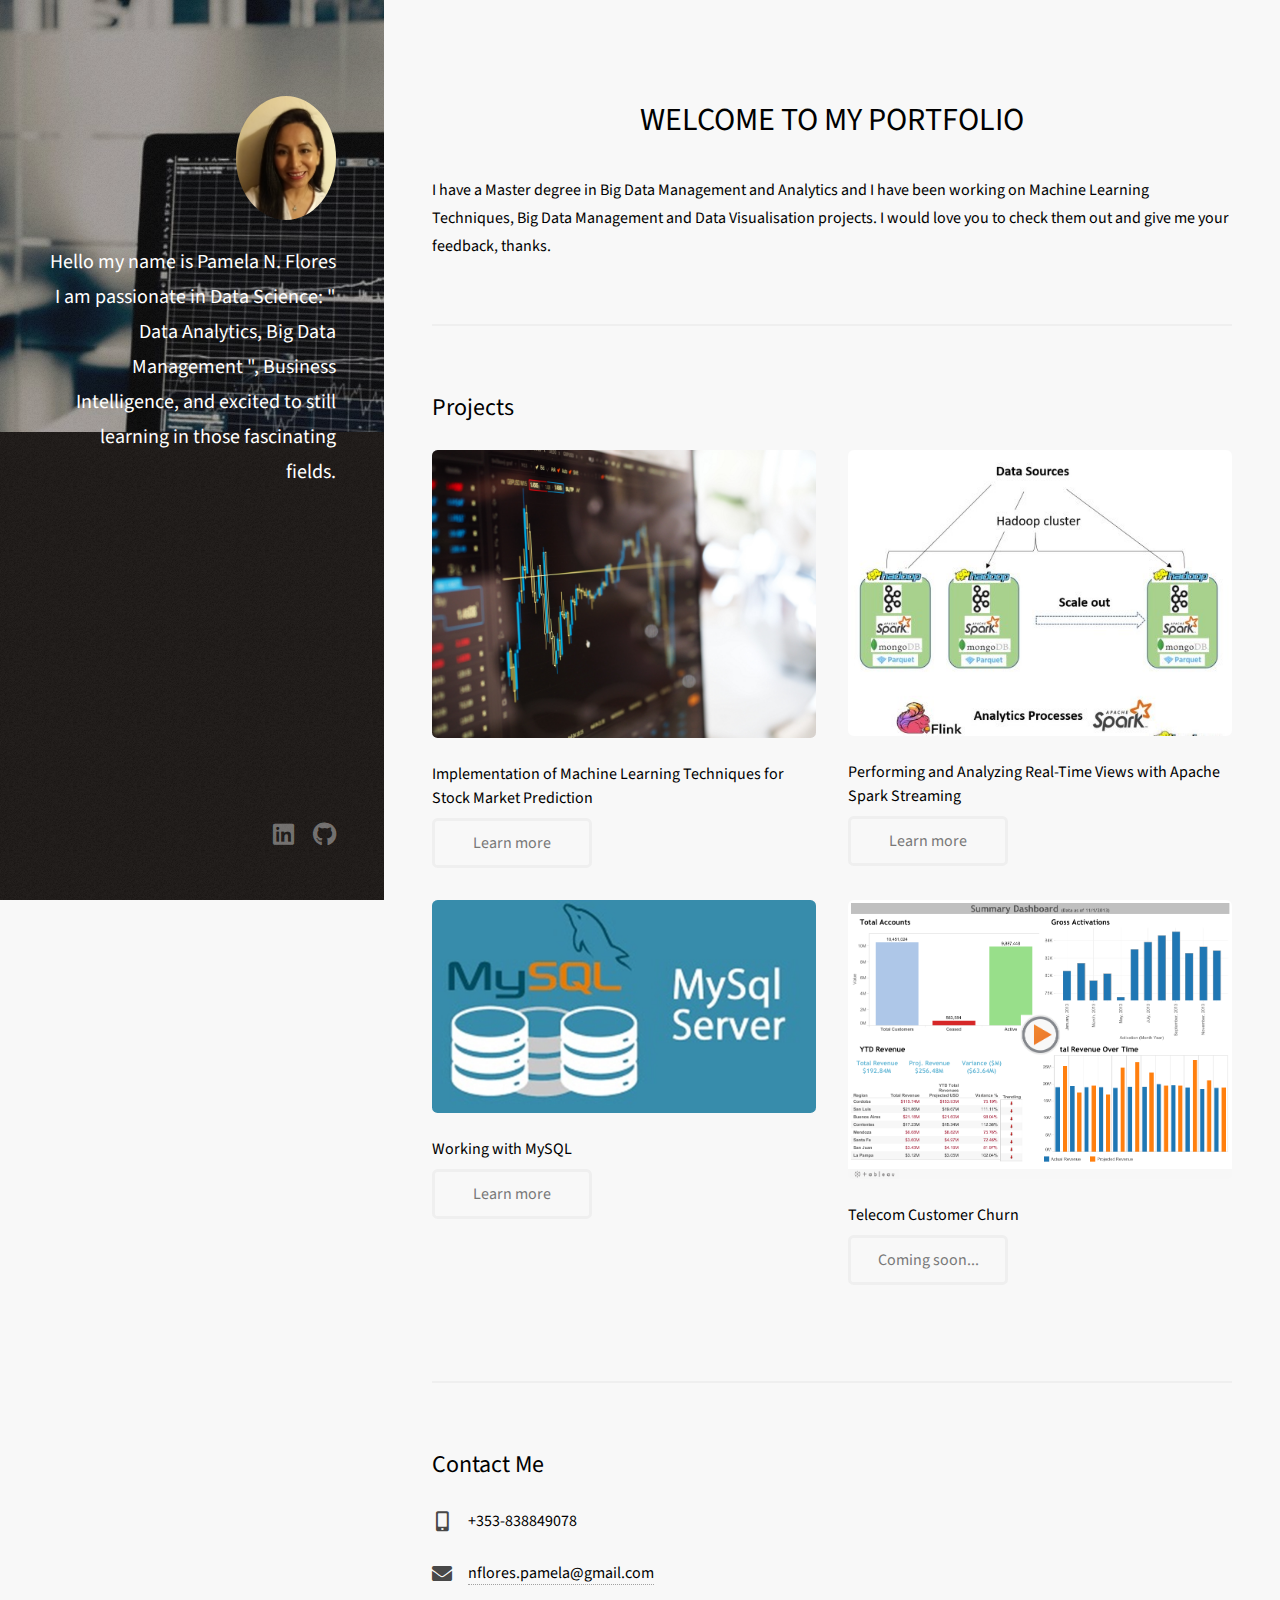
<file: index.html>
<!DOCTYPE HTML>

<html>
	<head>
		<title>Pamela Portfolio</title>
		<meta charset="utf-8" />
		<meta name="viewport" content="width=device-width, initial-scale=1, user-scalable=no" />
		<link rel="stylesheet" href="assets/css/main.css" />
		<!-- Google Tag Manager -->
		<script>(function(w,d,s,l,i){w[l]=w[l]||[];w[l].push({'gtm.start':
		new Date().getTime(),event:'gtm.js'});var f=d.getElementsByTagName(s)[0],
		j=d.createElement(s),dl=l!='dataLayer'?'&l='+l:'';j.async=true;j.src=
		'https://www.googletagmanager.com/gtm.js?id='+i+dl;f.parentNode.insertBefore(j,f);
		})(window,document,'script','dataLayer','GTM-PHF2797');</script>
		<!-- End Google Tag Manager -->
	</head>
	<body class="is-preload">
		
		<!-- Google Tag Manager (noscript) -->
		<noscript><iframe src="https://www.googletagmanager.com/ns.html?id=GTM-PHF2797"
		height="0" width="0" style="display:none;visibility:hidden"></iframe></noscript>
		<!-- End Google Tag Manager (noscript) -->

		<!-- Header -->
			<header id="header">
				<div class="inner">
					<a href="#" class="image avatar"><img src="images/avatar.jpg" alt="" /></a>
					<h1><strong>Hello my name is Pamela N. Flores </strong> <br />
					I am passionate in Data Science: <br />
					 " Data Analytics, Big Data Management ", Business Intelligence, and excited to still learning in those fascinating fields.  <br />
					</h1>
				</div>
			</header>

		<!-- Main -->
			<div id="main">

				<!-- One -->
					<section id="one">
						<header class="major">
							<h2 align="center"><font color= "000000">WELCOME TO MY PORTFOLIO</font><br />
							</h2>
						</header>
						<p> <font color= "000000"> I have a Master degree in Big Data Management and Analytics and I have been working on Machine Learning Techniques, Big Data Management and Data Visualisation projects. I would love you to check them out and give me your feedback, thanks.</font></p>
					</section>

				<!-- Two -->
					<section id="two">
						<h2> <font color= "000000">Projects </font></h2>
						<div class="row">

							<article class="col-6 col-12-xsmall work-item">
								<img src="images/thumbs/01.jpeg" class="image fit thumb" alt="" />
								<h3><font color= "000000">Implementation of Machine Learning Techniques for Stock Market Prediction</font></h3>
								<a href="project_1.html" class="button" target="_blank">Learn more</a>
							</article>

							<article class="col-6 col-12-xsmall work-item">
								<img src="images/thumbs/02.jpg" class="image fit thumb" alt="" />
								<h3><font color= "000000">Performing and Analyzing Real-Time Views with Apache Spark Streaming</font></h3>
								<a href="project_2.html" class="button" target="_blank">Learn more</a>

							</article>
							
							<article class="col-6 col-12-xsmall work-item">
								<img src="images/thumbs/04.jpg" class="image fit thumb" alt="" />
								<h3><font color= "000000">Working with MySQL</font></h3>
								<a href="Lab_1.html" class="button" target="_blank">Learn more</a>

							</article>


							<article class="col-6 col-12-xsmall work-item">
								<img src="images/thumbs/03.jpeg" class="image fit thumb" alt="" />
								<h3><font color= "000000">Telecom Customer Churn</font></h3>
								<a href="#" class="button">Coming soon...</a>
							</article>

						 </div>
						<!-- <ul class="actions">
							<li><a href="#" class="button">Full Portfolio</a></li>
						</ul>-->
					</section>

				<!-- Three -->
					<section id="three">
						<h2><font color= "000000">Contact Me</font></h2>
						<div class="row">
							<div class="col-4 col-12-small">
								<ul class="labeled-icons">
									<li>
										<h3 class="icon solid fa-mobile-alt"><span class="label">Phone</span></h3>
										<font color= "000000">+353-838849078</font>
									</li>
									<li>
										<h3 class="icon solid fa-envelope"><span class="label">Email</span></h3>
										<a href="#"><font color= "000000">nflores.pamela@gmail.com</font></a>
									</li>
								</ul>
							</div>
						</div>
					</section>


			</div>

		<!-- Footer -->
			<footer id="footer">
				<div class="inner">
					<ul class="icons">
						<li><a href="https://linkedin.com/in/pamela-nina-flores/" class="icon brands fa-linkedin"><span class="label">Linkedin</span></a></li>
						<li><a href="https://github.com/Pamelanf" class="icon brands fa-github"><span class="label">Github</span></a></li>
					</ul>
					<!--<ul class="copyright">
						<li>&copy; Developed and Designed by Pamela Nina Flores</li>
					</ul>-->
				</div>
			</footer>

		<!-- Scripts -->
			<script src="assets/js/jquery.min.js"></script>
			<script src="assets/js/jquery.poptrox.min.js"></script>
			<script src="assets/js/browser.min.js"></script>
			<script src="assets/js/breakpoints.min.js"></script>
			<script src="assets/js/util.js"></script>
			<script src="assets/js/main.js"></script>

	</body>
</html>
</file>
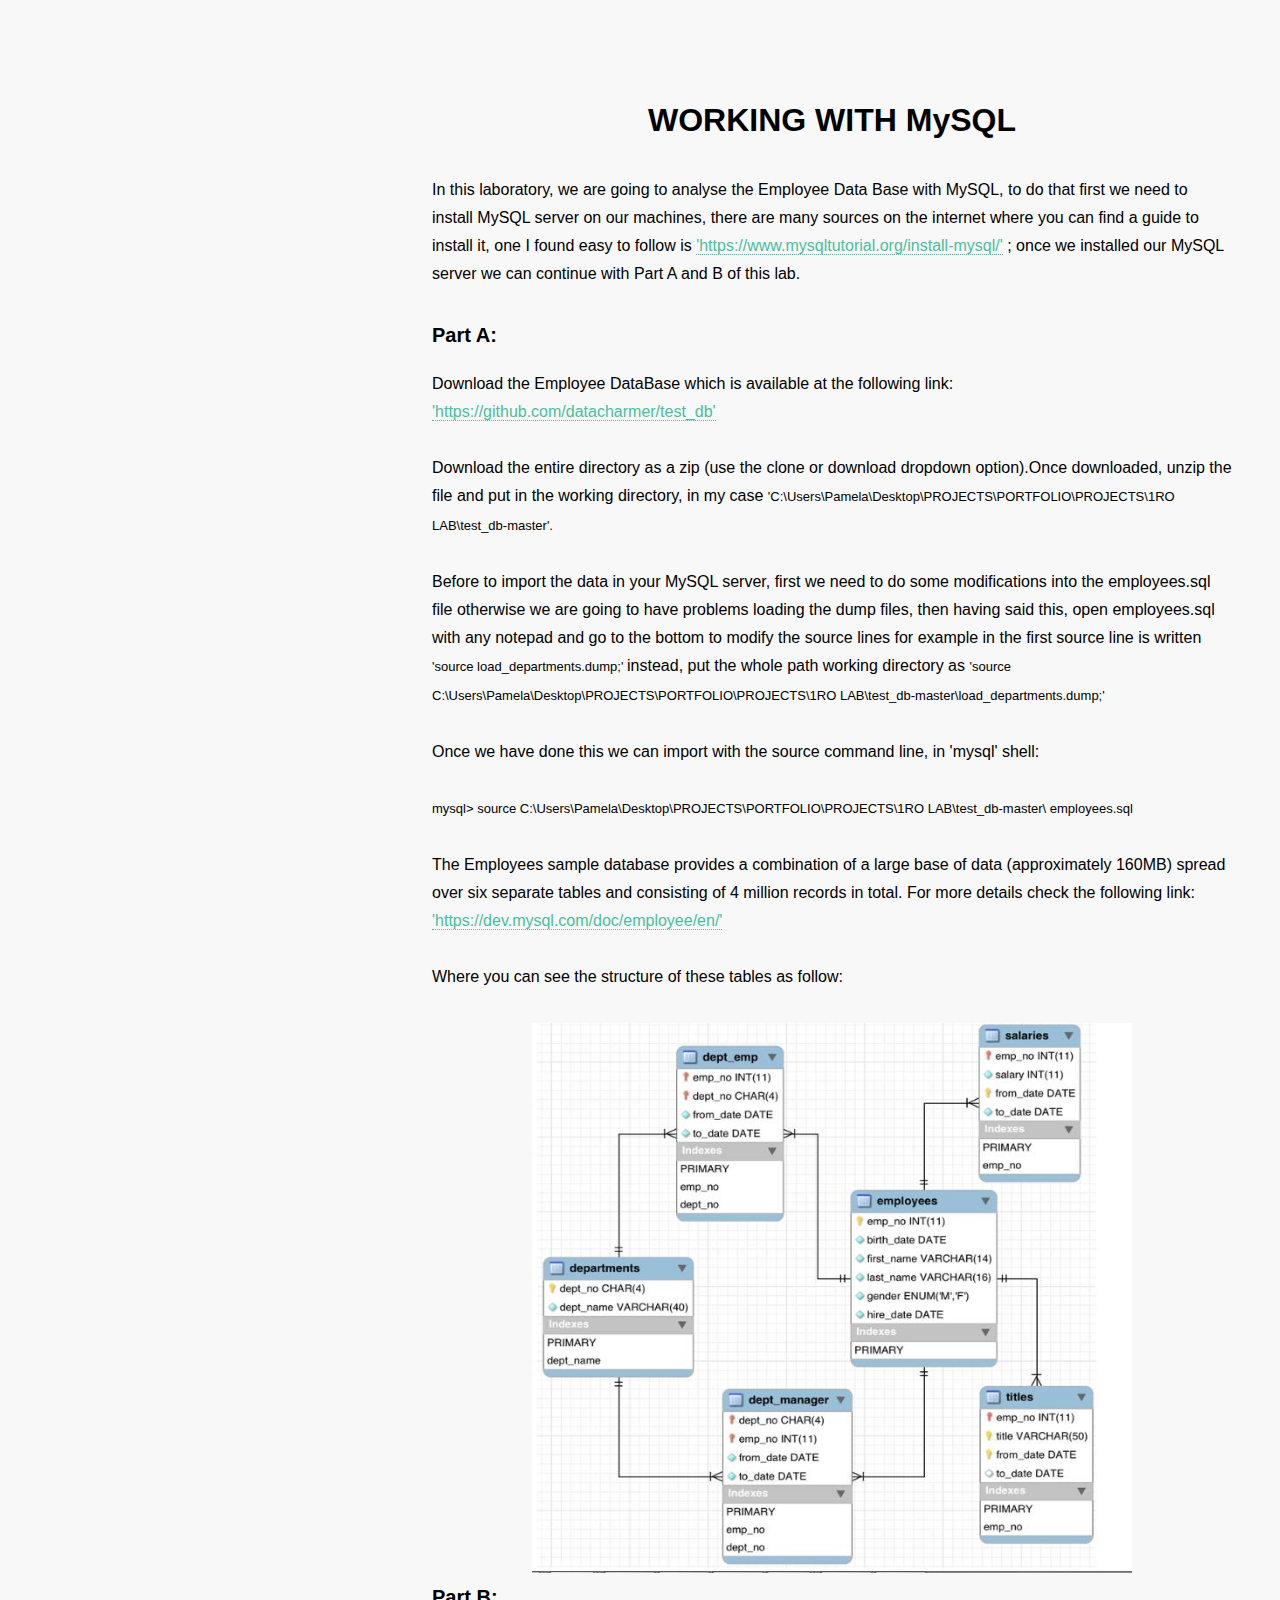
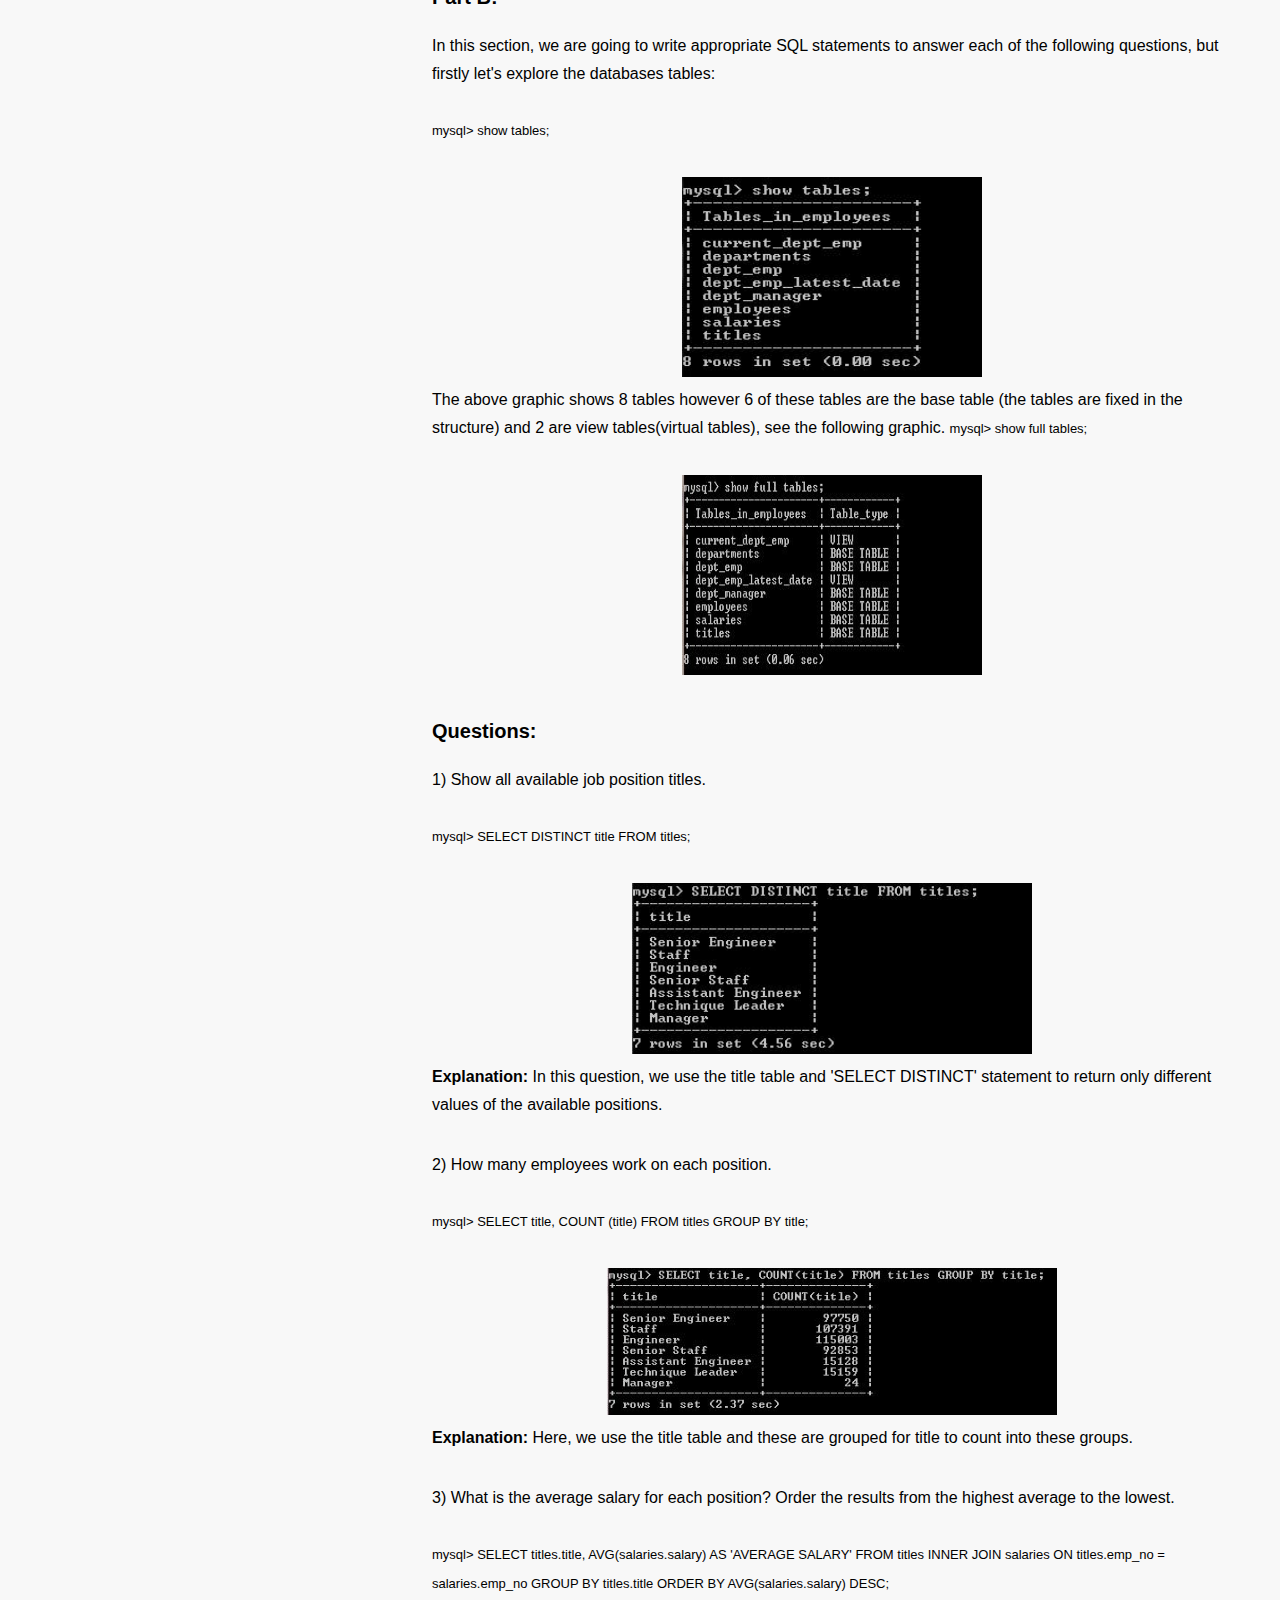
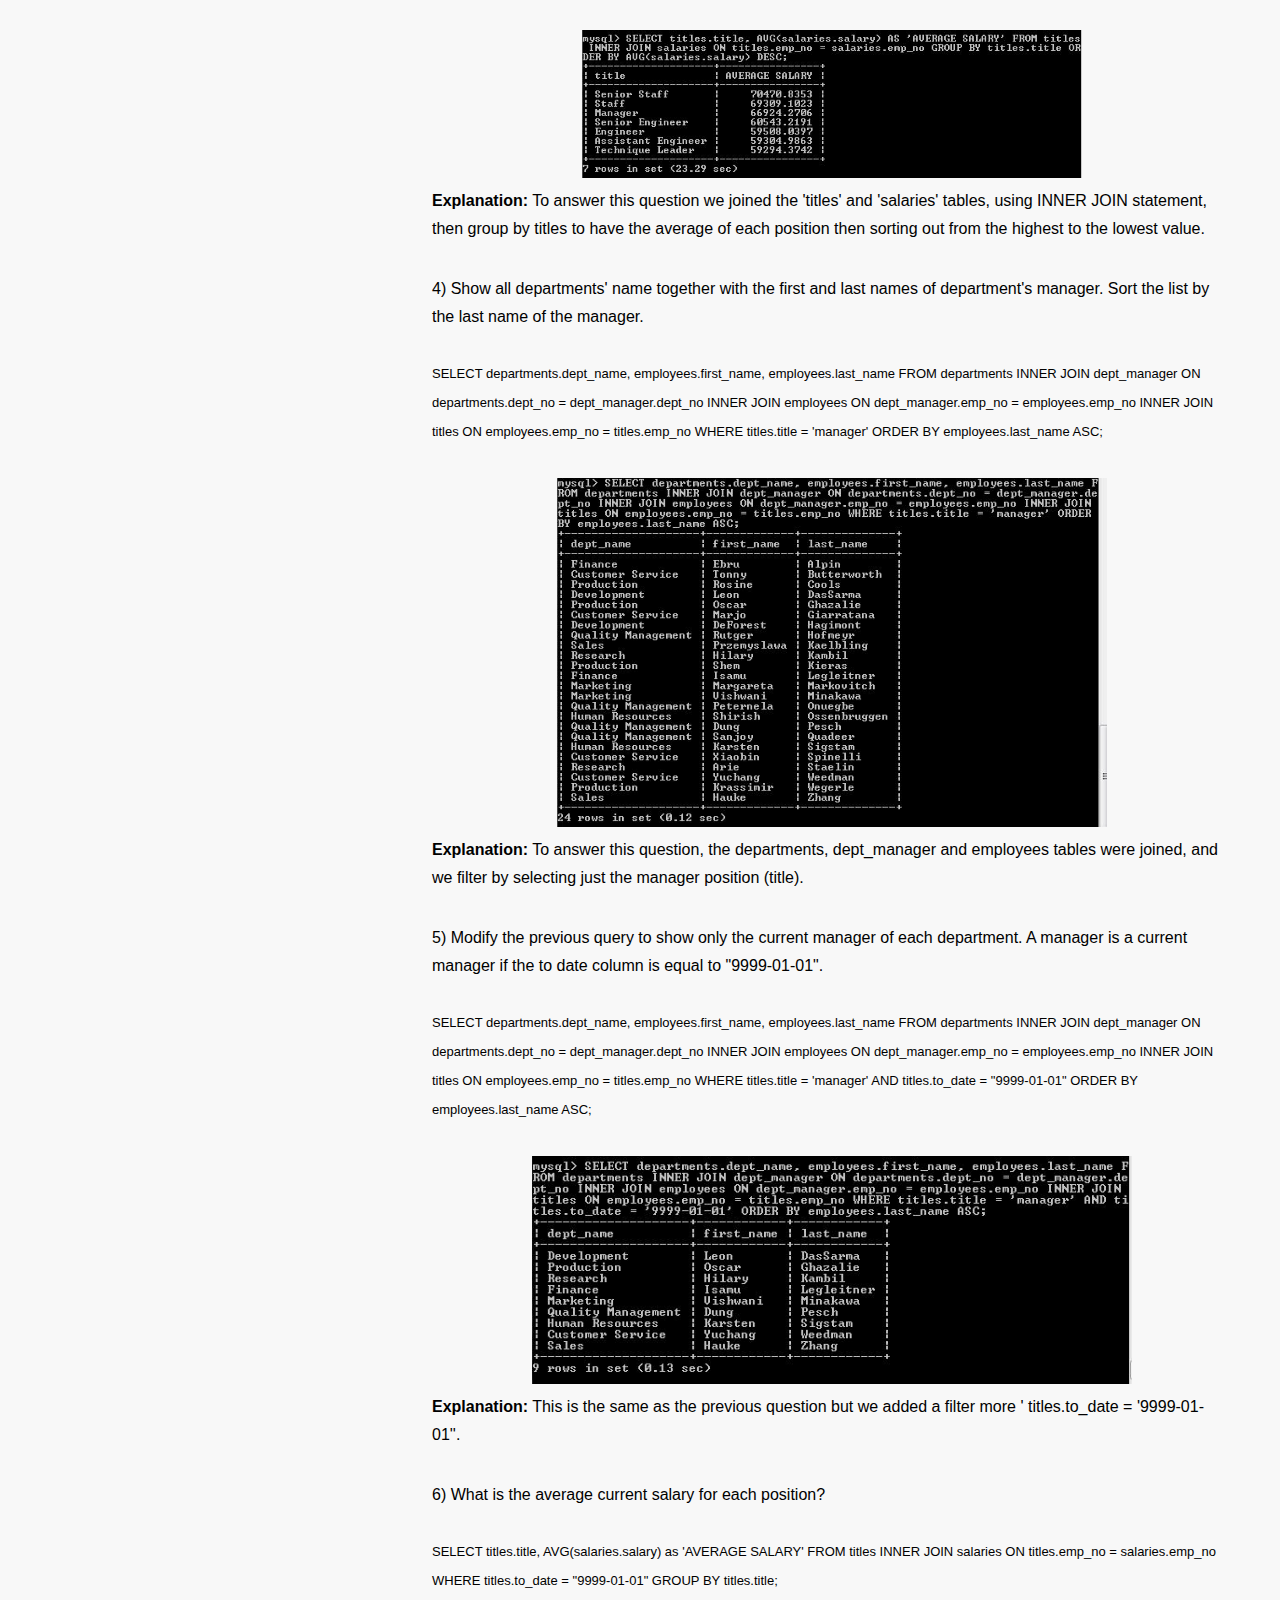
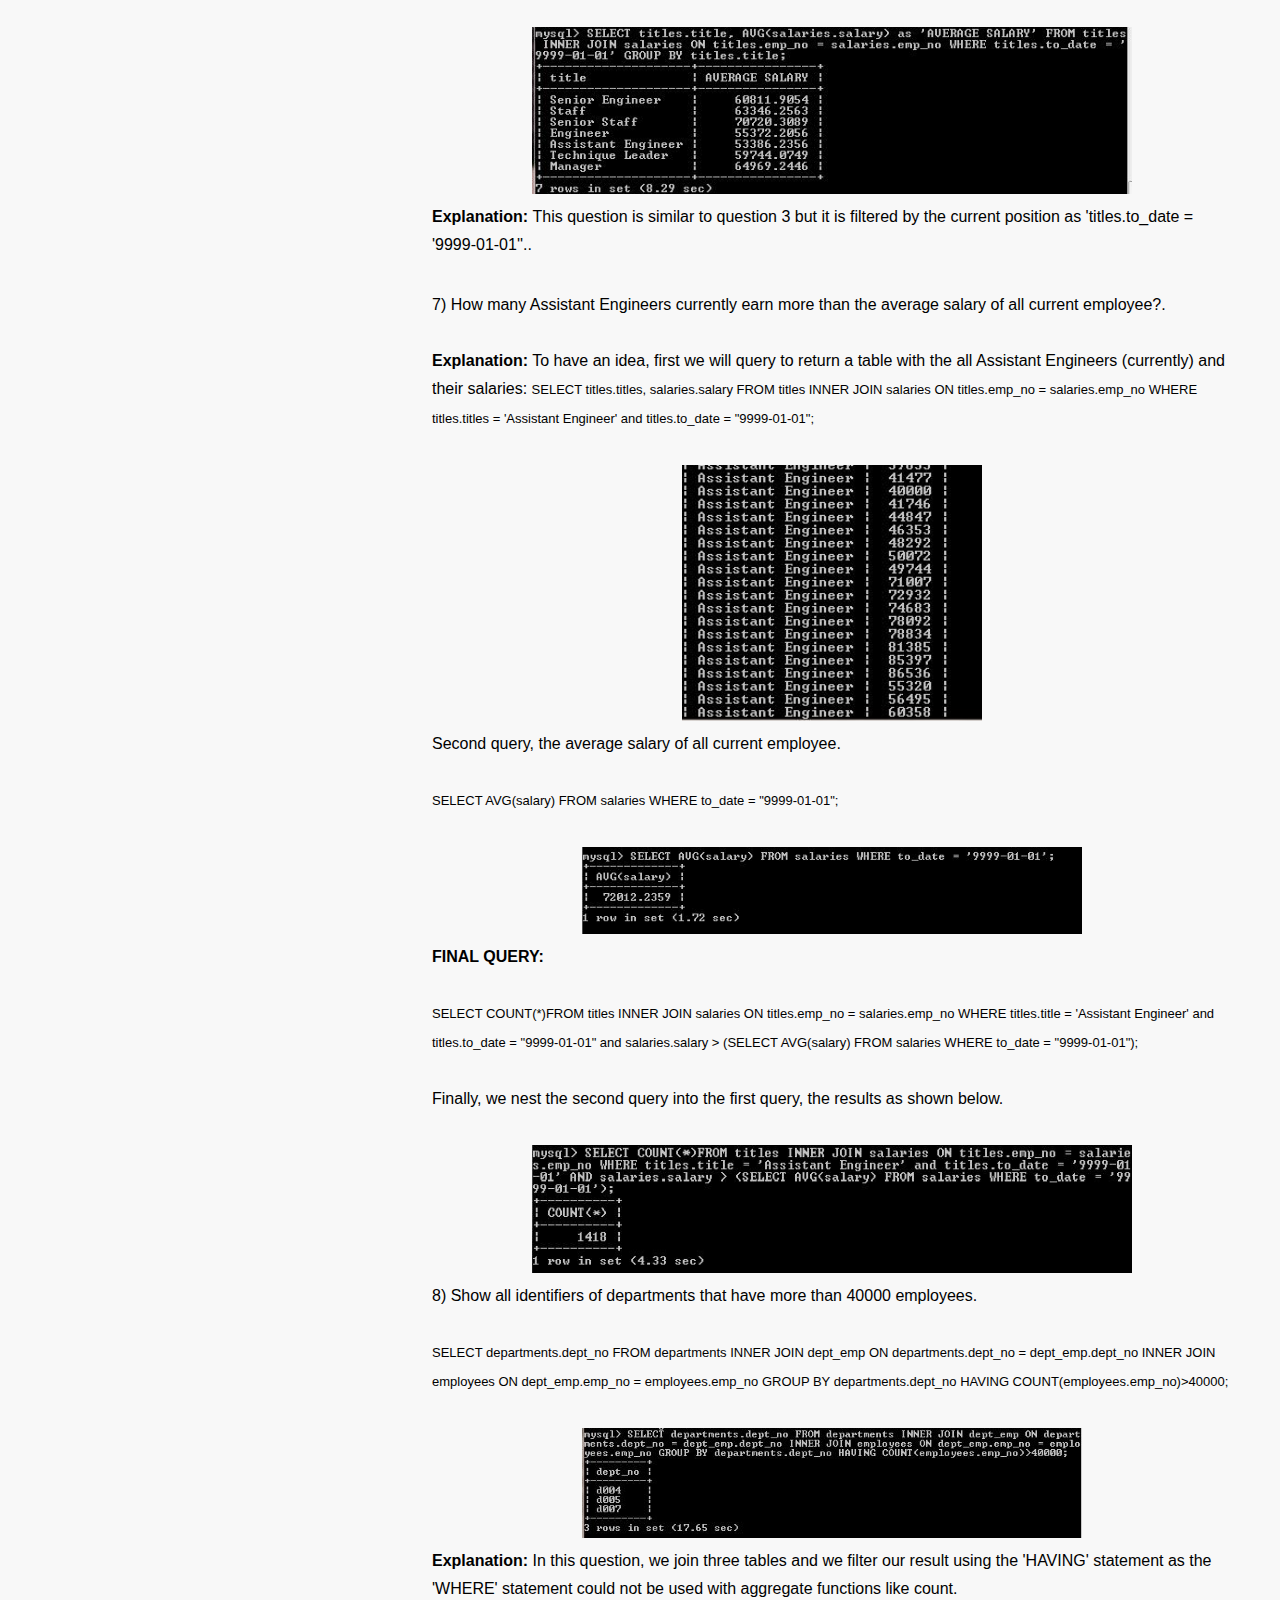
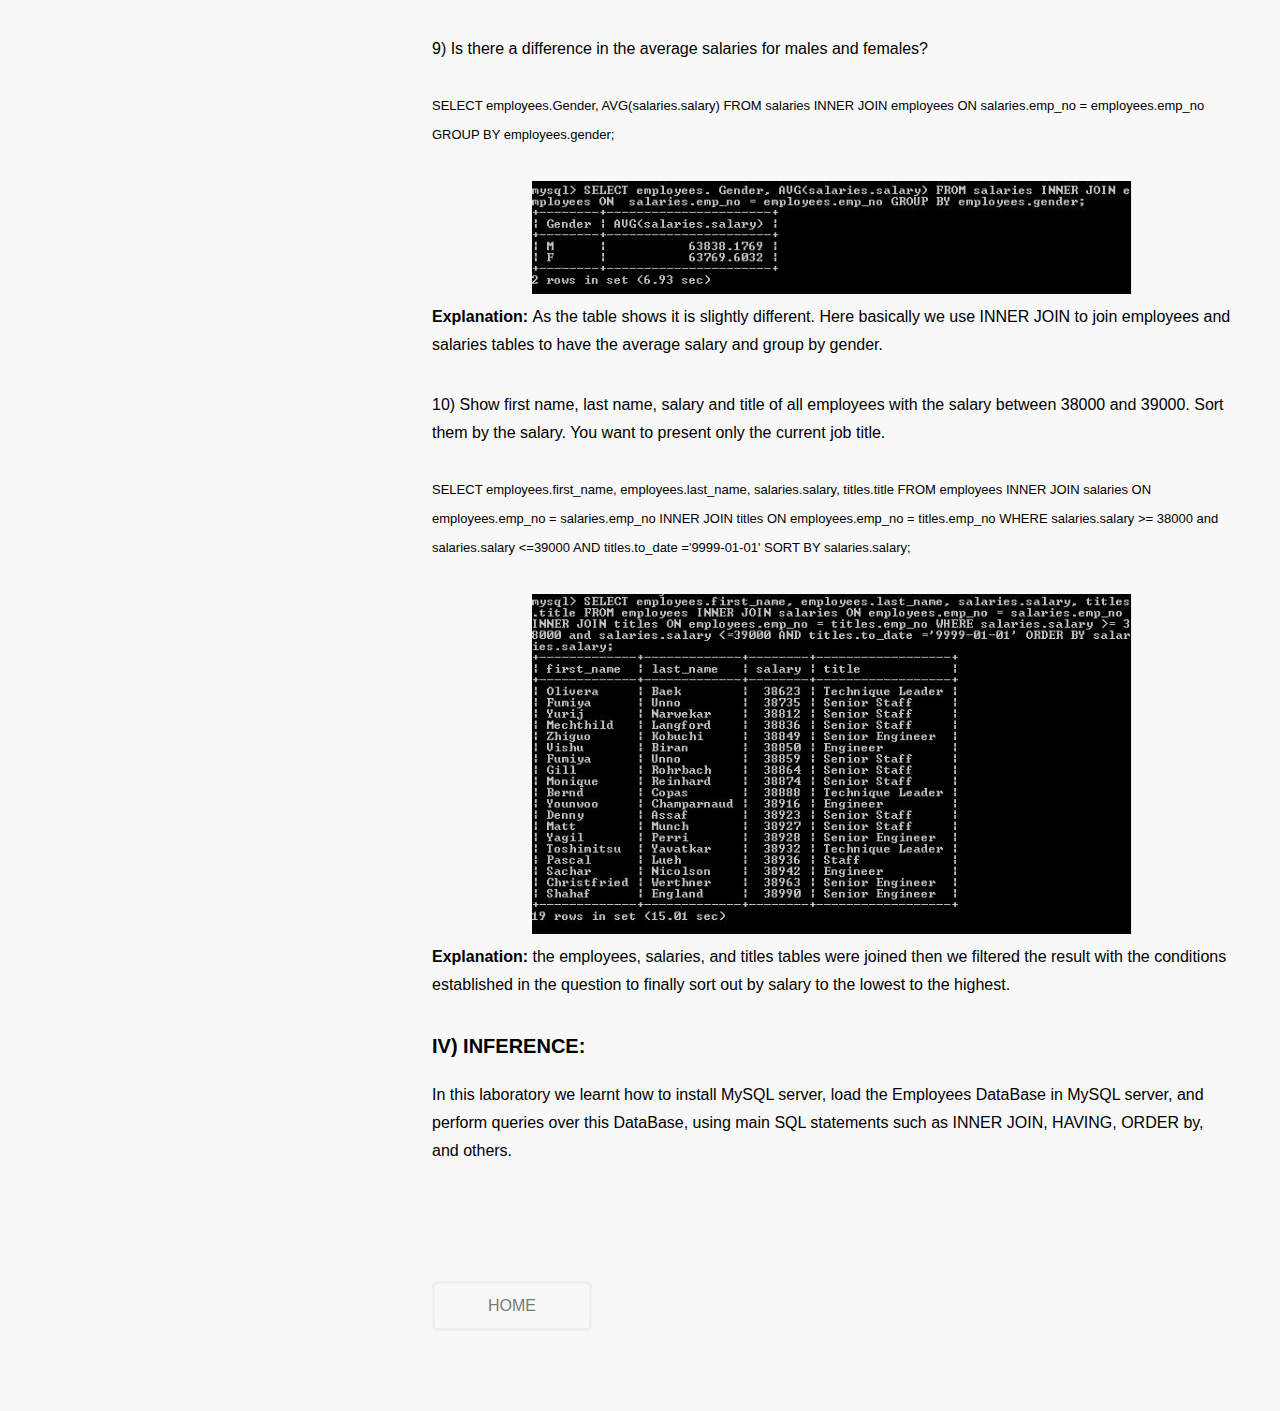
<file: Lab_1.html>
<!DOCTYPE HTML>

<html>
	<head>
		<title>WORKING WITH MySQL</title>
		<meta charset="utf-8" />
		<meta name="viewport" content="width=device-width, initial-scale=1, user-scalable=no" />
		<link rel="stylesheet" href="assets/css/main1.css" />
	</head>
	<body class="is-preload">

		<div id="fb-root"></div>
				<script async defer crossorigin="anonymous" src="https://connect.facebook.net/en_US/sdk.js#xfbml=1&version=v5.0">
		</script>

		<!-- Header -->
			<!-- <header id="header">
				<div class="inner">
					<a href="#" class="image avatar"><img src="images/avatar.jpg" alt="" /></a>
					<h1><strong>Hello my name is Pamela N. Flores </strong> <br />
					I am passionate in Data Science<br />
					 "Big Data, Data Mining", Business Intelligence, and excited to still learning in this fascinated field.  <br />
					</a>.</h1>
				</div>
			</header> -->

		<!-- Main -->
			<div id="main">

				<!-- One -->
					<section id="one">
						<header class="major">
							<h1 align="center"><font color= "000000">WORKING WITH MySQL </font></h1>
						</header>



						<p>

						In this laboratory, we are going to analyse the Employee Data Base with MySQL, to do that first we need to install MySQL server on
						our machines, there are many sources on the internet where you can find a guide to install it, one I found easy to follow is
						<a href = "https://www.mysqltutorial.org/install-mysql/" target="_blank"> 'https://www.mysqltutorial.org/install-mysql/'</a>
						; once we installed our MySQL server we can continue with Part A and B of this lab.

						</p>

						<h3>  Part A:  </h3>

						<p>
						Download the Employee DataBase which is available at the following link:
						<a href = "https://github.com/datacharmer/test_db" target="_blank"> 'https://github.com/datacharmer/test_db'</a> </br></br>

						Download the entire directory as a zip (use the clone or download dropdown option).Once downloaded, unzip the file and put in
						the working directory, in my case
						<font size="2"> 'C:\Users\Pamela\Desktop\PROJECTS\PORTFOLIO\PROJECTS\1RO LAB\test_db-master'.</font> <br/><br/>

						Before to import the data in your MySQL server, first we need to do some modifications into the employees.sql file otherwise we are going
						to have problems loading the dump files, then having said this, open employees.sql with any notepad and go to the bottom to modify the source
						lines for  example in the first source line is written <font size="2">  'source load_departments.dump;' </font>
						instead, put  the whole path working directory as
						<font size="2"> 'source C:\Users\Pamela\Desktop\PROJECTS\PORTFOLIO\PROJECTS\1RO LAB\test_db-master\load_departments.dump;'</font> <br/><br/>

						Once we have done this we can import with the source command line, in 'mysql' shell: <br/><br/>
						<font size="2">  mysql> source C:\Users\Pamela\Desktop\PROJECTS\PORTFOLIO\PROJECTS\1RO LAB\test_db-master\ employees.sql </font> <br/><br/>

						The Employees sample database provides a combination of a large base of data (approximately 160MB) spread over six separate tables and consisting
						of 4 million records in total. For more details check the following link:
						<a href = "https://dev.mysql.com/doc/employee/en/" target="_blank"> 'https://dev.mysql.com/doc/employee/en/'</a> </br></br>

						Where you can see the structure of these tables as follow:

						</p>

						<center><img src="images/thumbs/Lab 01_A.jpg" alt="" style="width:600px;height:550px;"></center>

						<h3>  Part B:  </h3>
						<p>
						In this section, we are going to write appropriate SQL statements to answer each of the following questions, but firstly
						let's explore the databases tables:</br></br>

						<font size="2">  mysql>  show tables; </font>
						</p>

						<center><img src="images/thumbs/Lab 01_B.jpg" alt="" style="width:300px;height:200px;"></center>

						<p>

						The above graphic shows 8 tables however 6 of these tables are the base table (the tables are fixed in the structure) and
						2 are view tables(virtual tables), see the following graphic.

						<font size="2"> mysql> show full tables; </font>

						<center><img src="images/thumbs/Lab 01_C.jpg" alt="" style="width:300px;height:200px;"></center>

						</p>

						<H3> Questions:</H3>

						<p>
						1)	Show all available job position titles. </br></br>

						<font size="2">  mysql> SELECT DISTINCT title FROM titles; </font>
						</p>

						<center><img src="images/thumbs/Lab 01_D.jpg" alt="" style="width:400px;height:800px,"></center>

						<p> <span style="font-weight:bold"> Explanation:</span> In this question, we use the title table and 'SELECT DISTINCT' statement to return only different values of
						the available positions.
						</p>

						<p>
						2)	How many employees work on each position. </br></br>

						<font size="2">  mysql> SELECT title, COUNT (title) FROM titles GROUP BY title; </font>
						</p>

						<center><img src="images/thumbs/Lab 01_E.jpg" alt="" style="width:450px;height:850px,"></center>

						<p> <span style="font-weight:bold"> Explanation:</span> Here, we use the title table and these are grouped for title to count into these groups.
						</p>

						<p>
						3)	What is the average salary for each position? Order the results from the highest average to the lowest.</br></br>
						<font size="2">  mysql> SELECT titles.title, AVG(salaries.salary) AS 'AVERAGE SALARY' FROM titles INNER JOIN salaries ON
						titles.emp_no = salaries.emp_no GROUP BY titles.title ORDER BY AVG(salaries.salary) DESC;  </font>
						</p>
						<center><img src="images/thumbs/Lab 01_F.jpg" alt="" style="width:500px;height:850px,"></center>

						<p> <span style="font-weight:bold"> Explanation:</span> To answer this question we joined the 'titles' and 'salaries' tables, using INNER JOIN statement, then group by titles to have
						the average of each position then sorting out from the highest to the lowest value.
						</p>

						<p>
						4) Show all departments' name together with the first and last names of department's manager. Sort the list by the last name of the manager.</br></br>
						<font size="2">  SELECT departments.dept_name, employees.first_name, employees.last_name FROM departments INNER JOIN dept_manager ON
						departments.dept_no = dept_manager.dept_no INNER JOIN employees ON dept_manager.emp_no = employees.emp_no INNER JOIN titles ON
						employees.emp_no = titles.emp_no WHERE titles.title = 'manager' ORDER BY employees.last_name ASC;  </font>
						</p>
						<center><img src="images/thumbs/Lab 01_G.jpg" alt="" style="width:550px;height:850px,"></center>

						<p> <span style="font-weight:bold"> Explanation:</span> To answer this question, the departments, dept_manager and employees tables were joined, and we filter by selecting just the manager
						position (title).
						</p>

						<p>
						 5) Modify the previous query to show only the current manager of each department. A manager is a current manager if the to date column
						 is equal to "9999-01-01".</br></br>
						<font size="2"> SELECT departments.dept_name, employees.first_name, employees.last_name FROM departments INNER JOIN dept_manager ON
						departments.dept_no = dept_manager.dept_no INNER JOIN employees ON dept_manager.emp_no = employees.emp_no INNER JOIN titles ON
						employees.emp_no = titles.emp_no WHERE titles.title = 'manager' AND titles.to_date = "9999-01-01" ORDER BY employees.last_name ASC; </font>
						</p>
						<center><img src="images/thumbs/Lab 01_H.jpg" alt="" style="width:600px;height:850px,"></center>

						<p> <span style="font-weight:bold"> Explanation:</span> This is the same as the previous question but we added a filter more '  titles.to_date = '9999-01-01''.
						</p>

						<p>
						6) What is the average current salary for each position?
									</br></br>
						<font size="2"> SELECT titles.title, AVG(salaries.salary) as 'AVERAGE SALARY' FROM titles INNER JOIN salaries ON titles.emp_no
						= salaries.emp_no WHERE titles.to_date = "9999-01-01" GROUP BY titles.title; </font>
						</p>
						<center><img src="images/thumbs/Lab 01_I.jpg" alt="" style="width:600px;height:750px,"></center>

						<p> <span style="font-weight:bold"> Explanation: </span> This question is similar to question 3 but it is filtered by the current position as 'titles.to_date = '9999-01-01''..
						</p>

						<p> 7) How many Assistant Engineers currently earn more than the average salary of all current employee?.
															</br></br>
						<span style="font-weight:bold"> Explanation:</span> To have an idea, first we will query to return a table with the all Assistant Engineers (currently) and their salaries:
						<font size="2"> SELECT titles.titles, salaries.salary FROM titles INNER JOIN salaries ON titles.emp_no = salaries.emp_no WHERE titles.titles
						= 'Assistant Engineer' and titles.to_date = "9999-01-01"; </font>
						</p>
						<center><img src="images/thumbs/Lab 01_J.jpg" alt="" style="width:300px;height:250px,"></center>

						<p> Second query, the average salary of all current employee.</br></br>
						<font size="2"> SELECT AVG(salary) FROM salaries WHERE to_date = "9999-01-01";</font>

						</p>
						<center><img src="images/thumbs/Lab 01_K.jpg" alt="" style="width:500px;height:450px,"></center>

						<p> <span style="font-weight:bold"> FINAL QUERY: </span> </br></br>
						<font size="2"> SELECT COUNT(*)FROM titles INNER JOIN salaries ON titles.emp_no = salaries.emp_no WHERE titles.title = 'Assistant Engineer'
						and titles.to_date = "9999-01-01" and salaries.salary > (SELECT AVG(salary) FROM salaries WHERE to_date = "9999-01-01");</font> </br></br>

						Finally, we nest the second query into the first query, the results as shown below.
						</p>

						<center><img src="images/thumbs/Lab 01_L.jpg" alt="" style="width:600px;height:650px,"></center>

						<p>
						8) Show all identifiers of departments that have more than 40000 employees.
						</br></br>
						<font size="2"> SELECT departments.dept_no FROM departments INNER JOIN dept_emp ON departments.dept_no = dept_emp.dept_no INNER JOIN
						employees ON dept_emp.emp_no = employees.emp_no GROUP BY departments.dept_no HAVING COUNT(employees.emp_no)>40000;</font>
						</p>
						<center><img src="images/thumbs/Lab 01_M.jpg" alt="" style="width:500px;height:750px,"></center>

						<p> <span style="font-weight:bold"> Explanation:</span> In this question, we join three tables and we filter our result using the 'HAVING' statement as the 'WHERE' statement could
						not be used with aggregate functions like count.
						</p>

						<p>
						9) Is there a difference in the average salaries for males and females?
						</br></br>
						<font size="2"> SELECT employees.Gender, AVG(salaries.salary) FROM salaries INNER JOIN employees ON  salaries.emp_no = employees.emp_no GROUP BY
						employees.gender;</font>
						</p>
						<center><img src="images/thumbs/Lab 01_N.jpg" alt="" style="width:600px;height:750px,"></center>

						<p> <span style="font-weight:bold"> Explanation: </span> As the table shows it is slightly different. Here basically we use INNER JOIN to join employees and salaries tables
						to have the average salary and group by gender.
						</p>

						<p>
						10) Show first name, last name, salary and title of all employees with the salary between 38000 and 39000. Sort them by the salary.
						You want to present only the current job title.
						</br></br>
						<font size="2"> SELECT employees.first_name, employees.last_name, salaries.salary, titles.title FROM employees INNER JOIN salaries ON
						employees.emp_no = salaries.emp_no INNER JOIN titles ON employees.emp_no = titles.emp_no WHERE salaries.salary >= 38000 and salaries.salary
						<=39000 AND titles.to_date ='9999-01-01' SORT BY salaries.salary;</font>
						</p>
						<center><img src="images/thumbs/Lab 01_O.jpg" alt="" style="width:600px;height:550px,"></center>

						<p> <span style="font-weight:bold"> Explanation: </span> the employees, salaries, and titles tables were joined then we filtered the result with the conditions established in
						the question to finally sort out by salary to the lowest to the highest.
						</p>






						<h3> IV)	INFERENCE:</h3>

						<p> In this laboratory we learnt how to install MySQL server, load the Employees DataBase in MySQL server, and perform queries over this  DataBase,
						using main SQL statements such as INNER JOIN, HAVING, ORDER by, and others.
						</p>




						<div class="fb-like" data-href="https://pamelanf.github.io/lab_1.html" data-width="" data-layout="box_count" data-action="like" data-size="small" data-share="false">
						</div></br><br></br>

					</section>

				<!-- Two-->
						<ul class="actions">
												<li><a href="index.html" class="button">HOME</a></li>
						</ul>


			</div>



		<!-- Scripts -->
			<script src="assets/js/jquery.min.js"></script>
			<script src="assets/js/jquery.poptrox.min.js"></script>
			<script src="assets/js/browser.min.js"></script>
			<script src="assets/js/breakpoints.min.js"></script>
			<script src="assets/js/util.js"></script>
			<script src="assets/js/main.js"></script>

	</body>
</html>
</file>
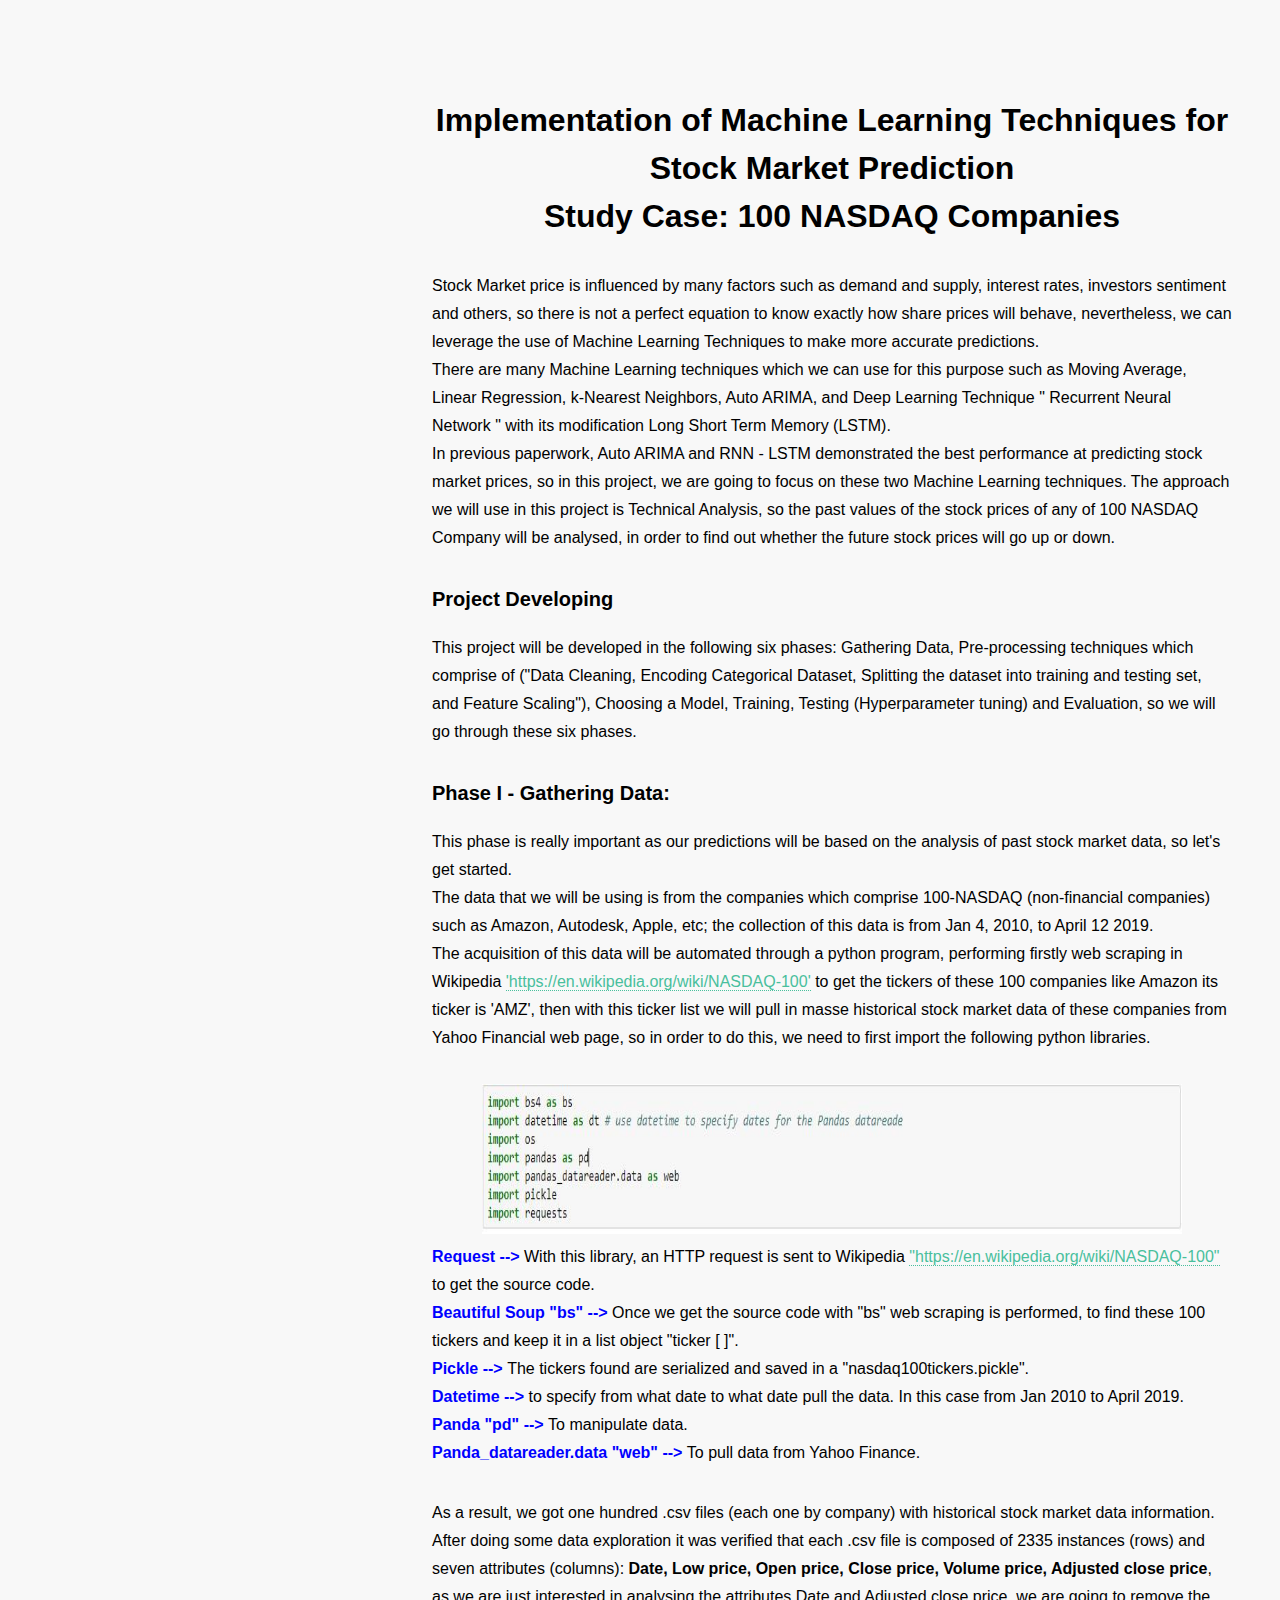
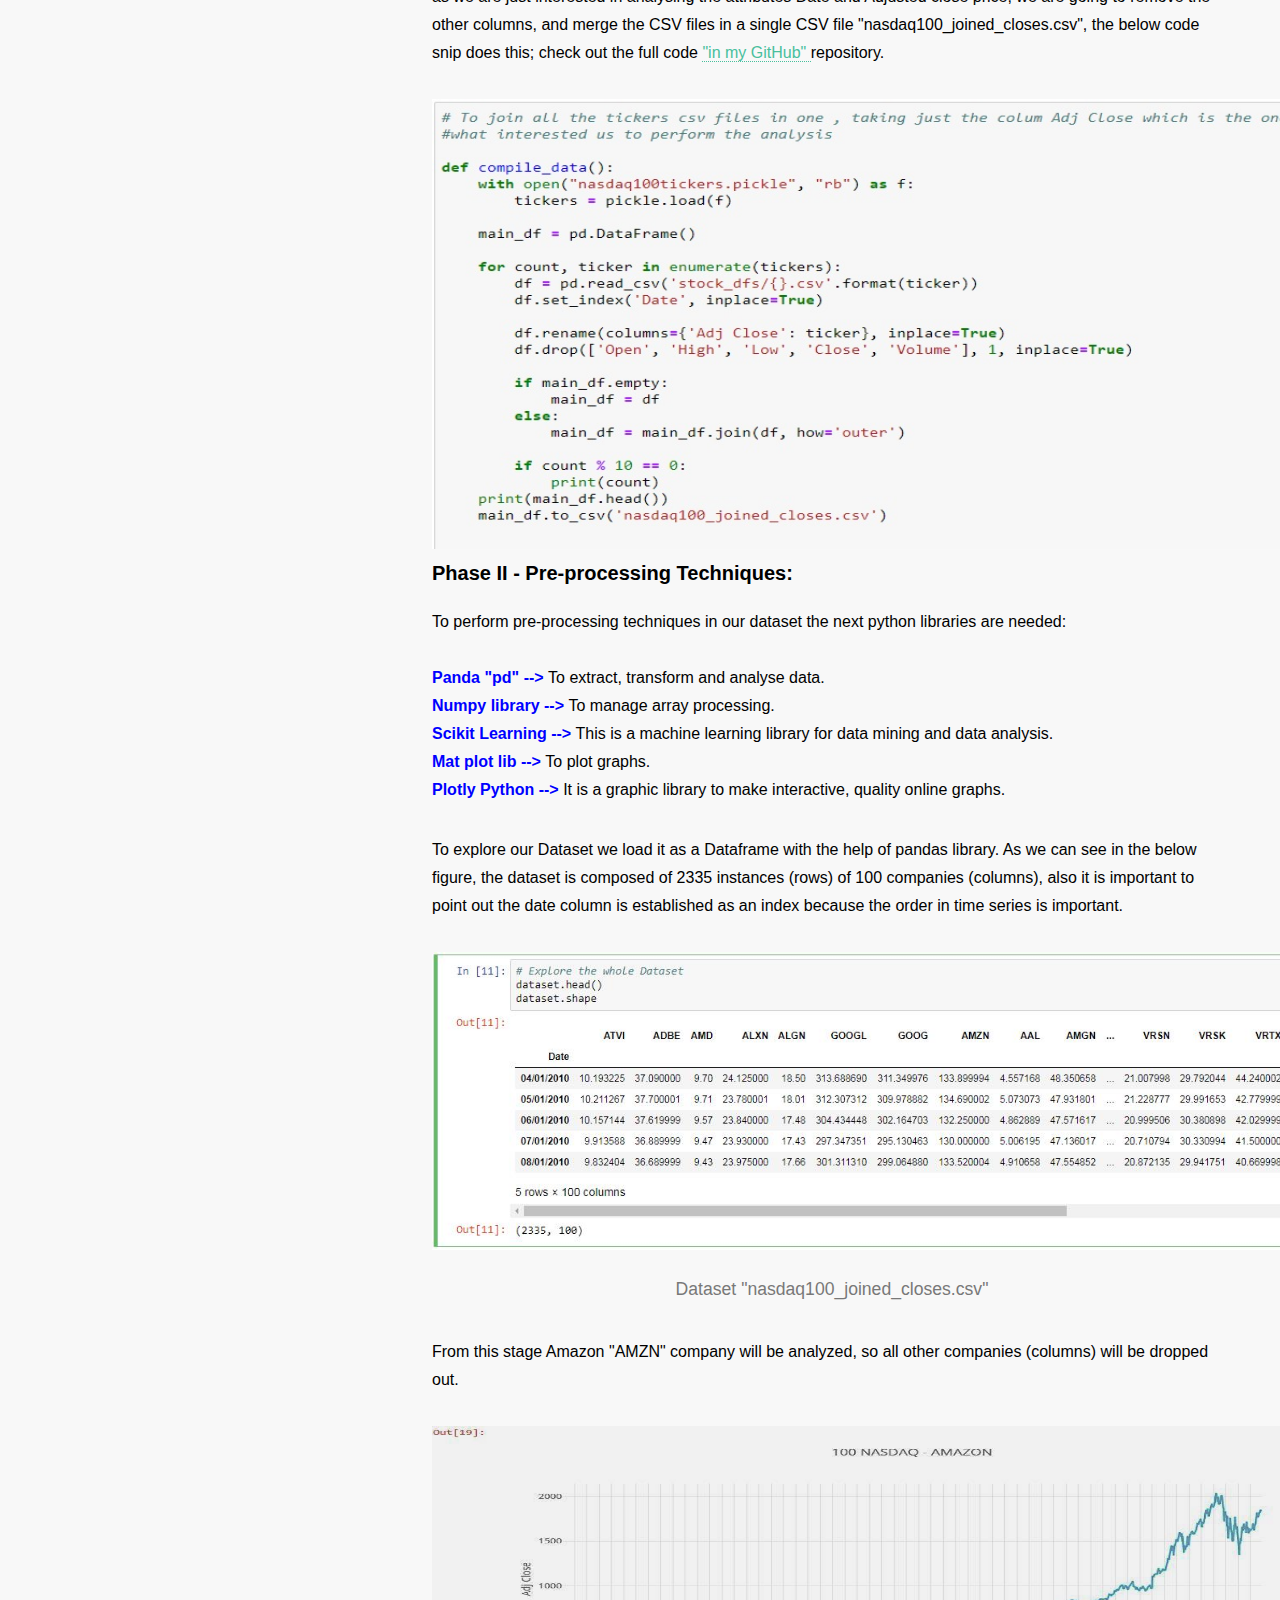
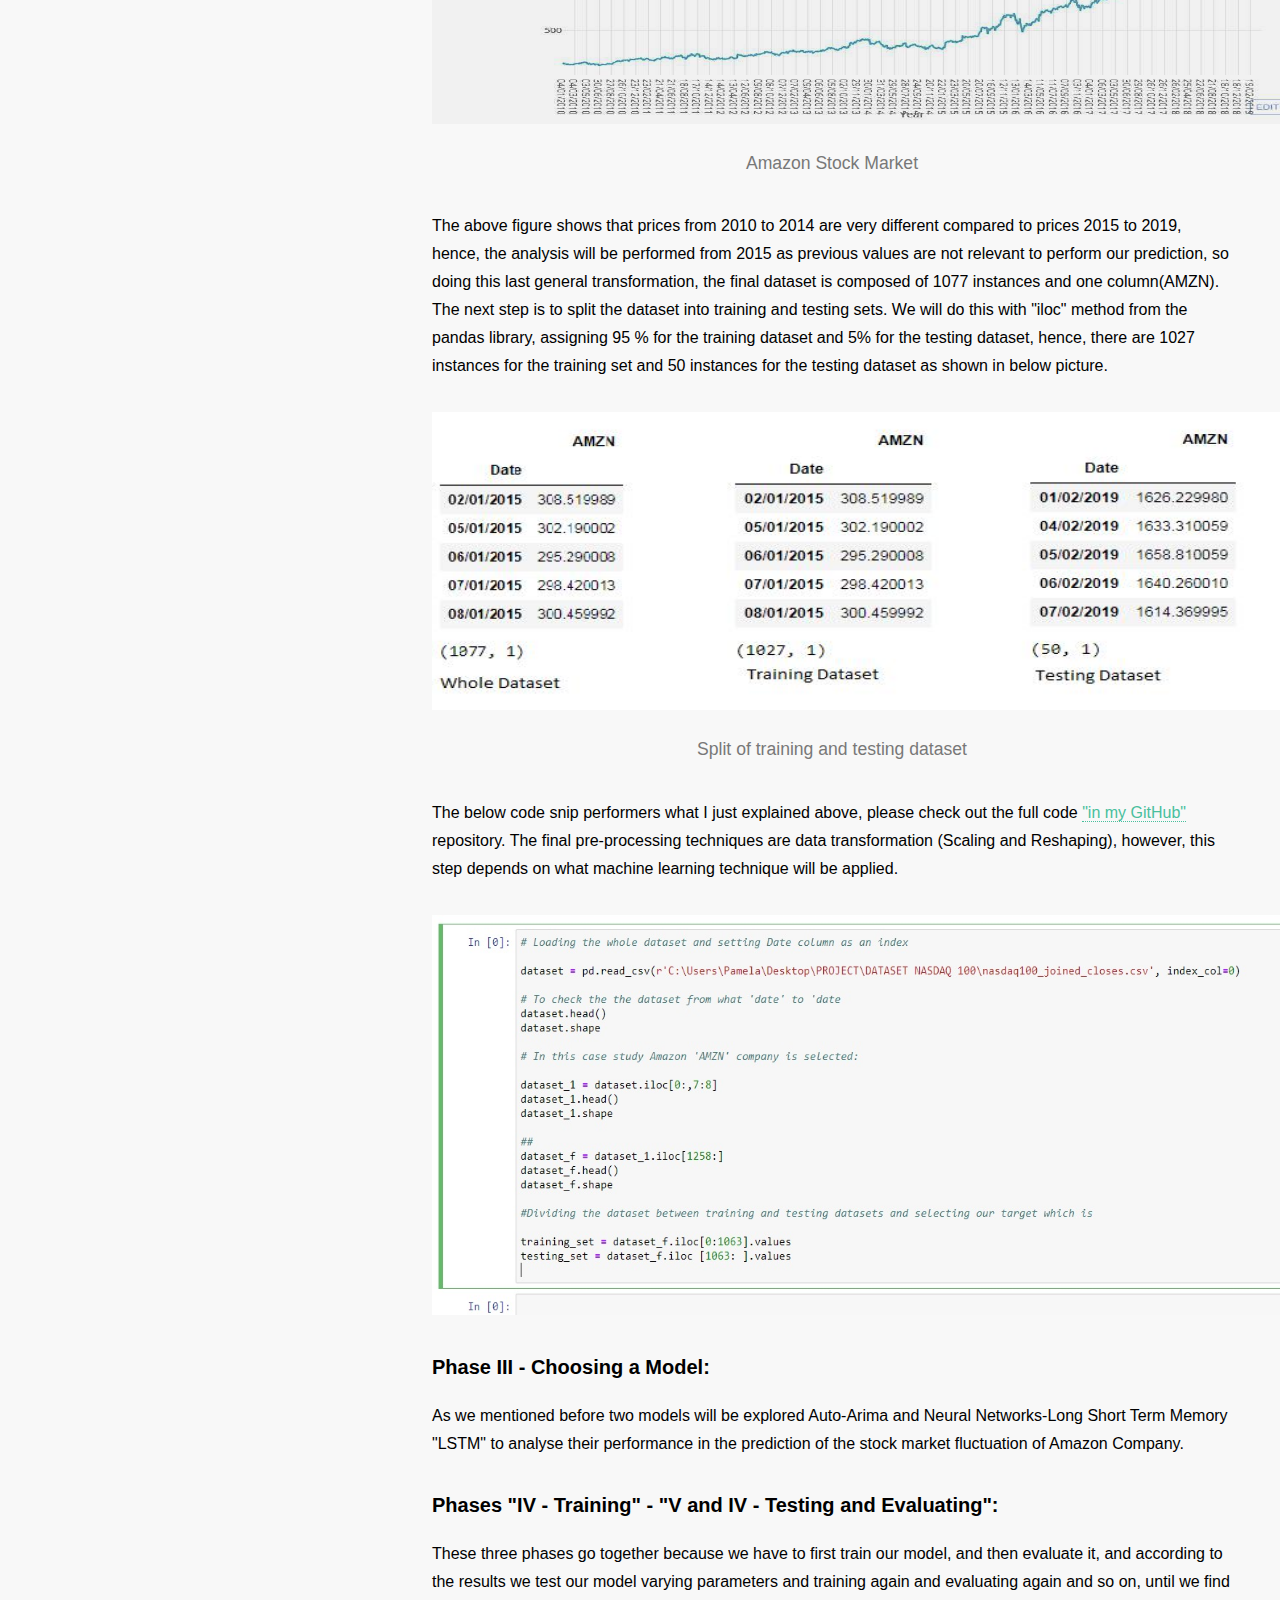
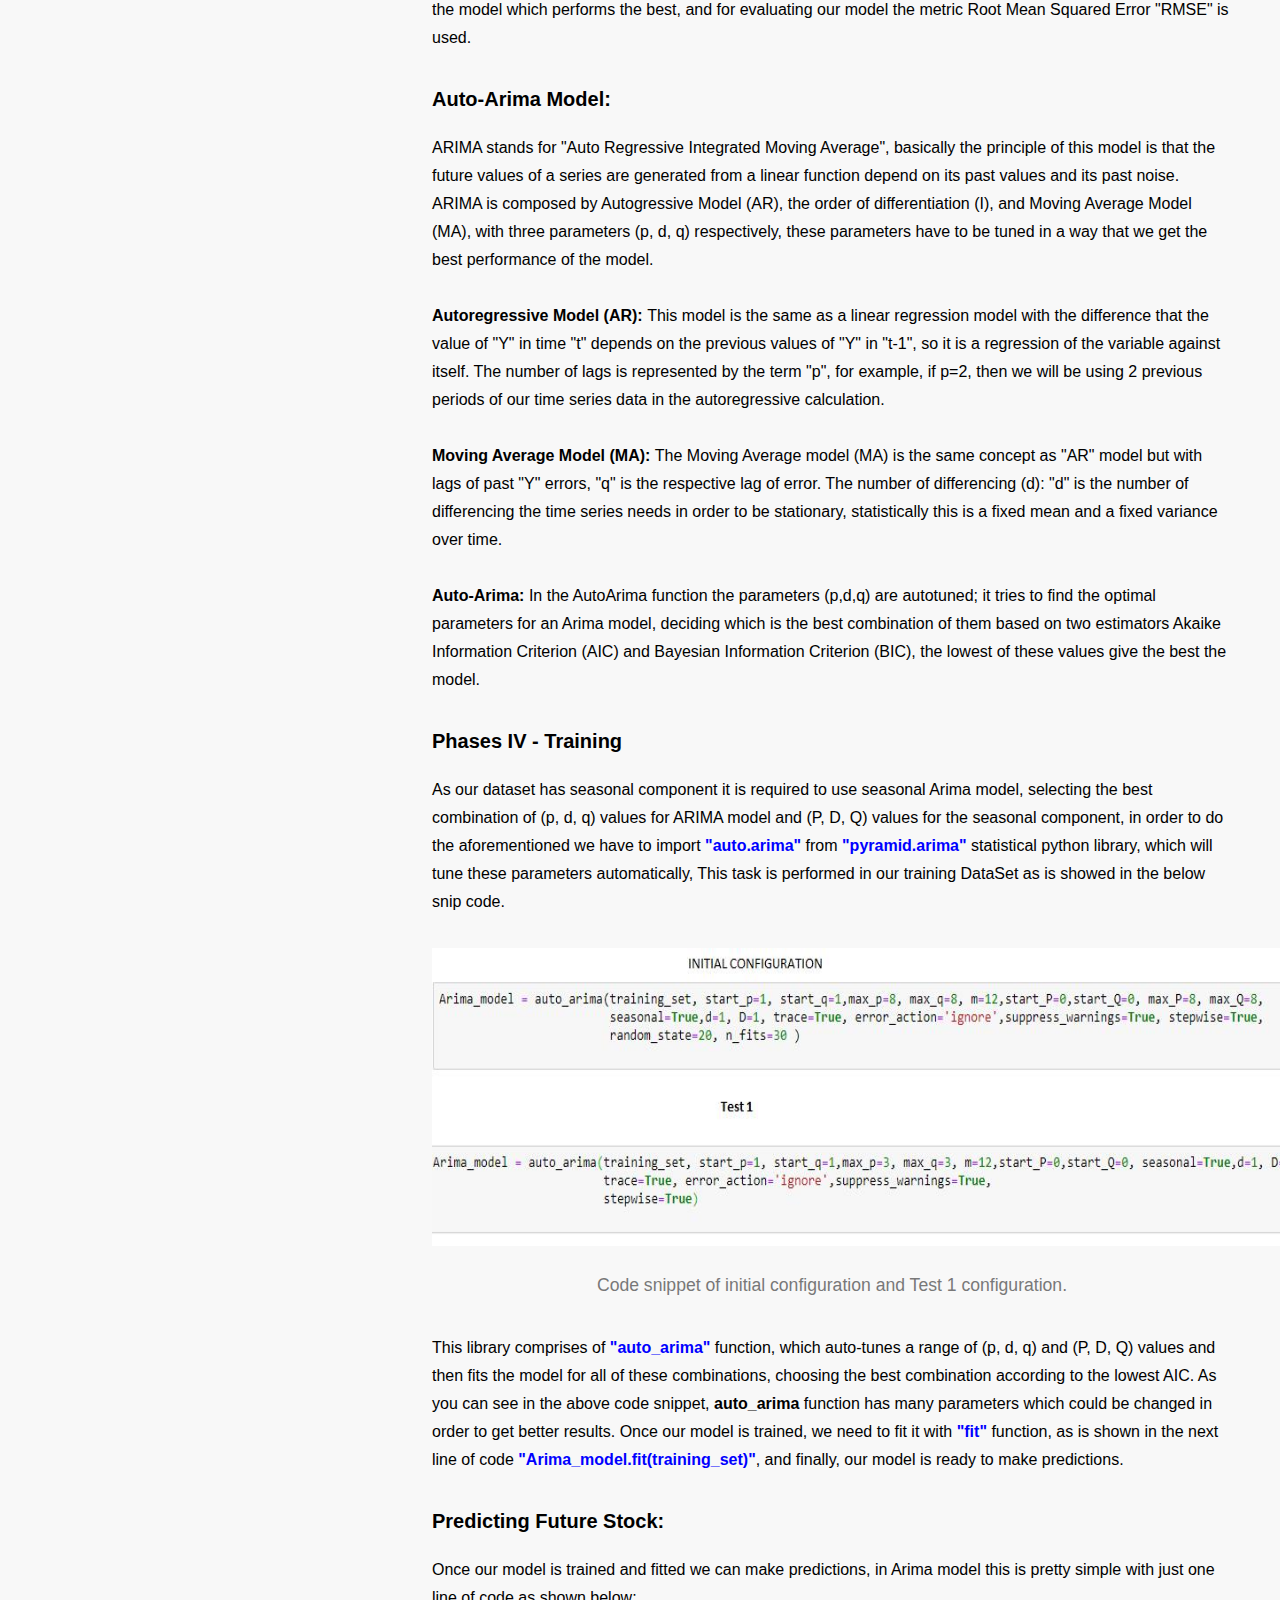
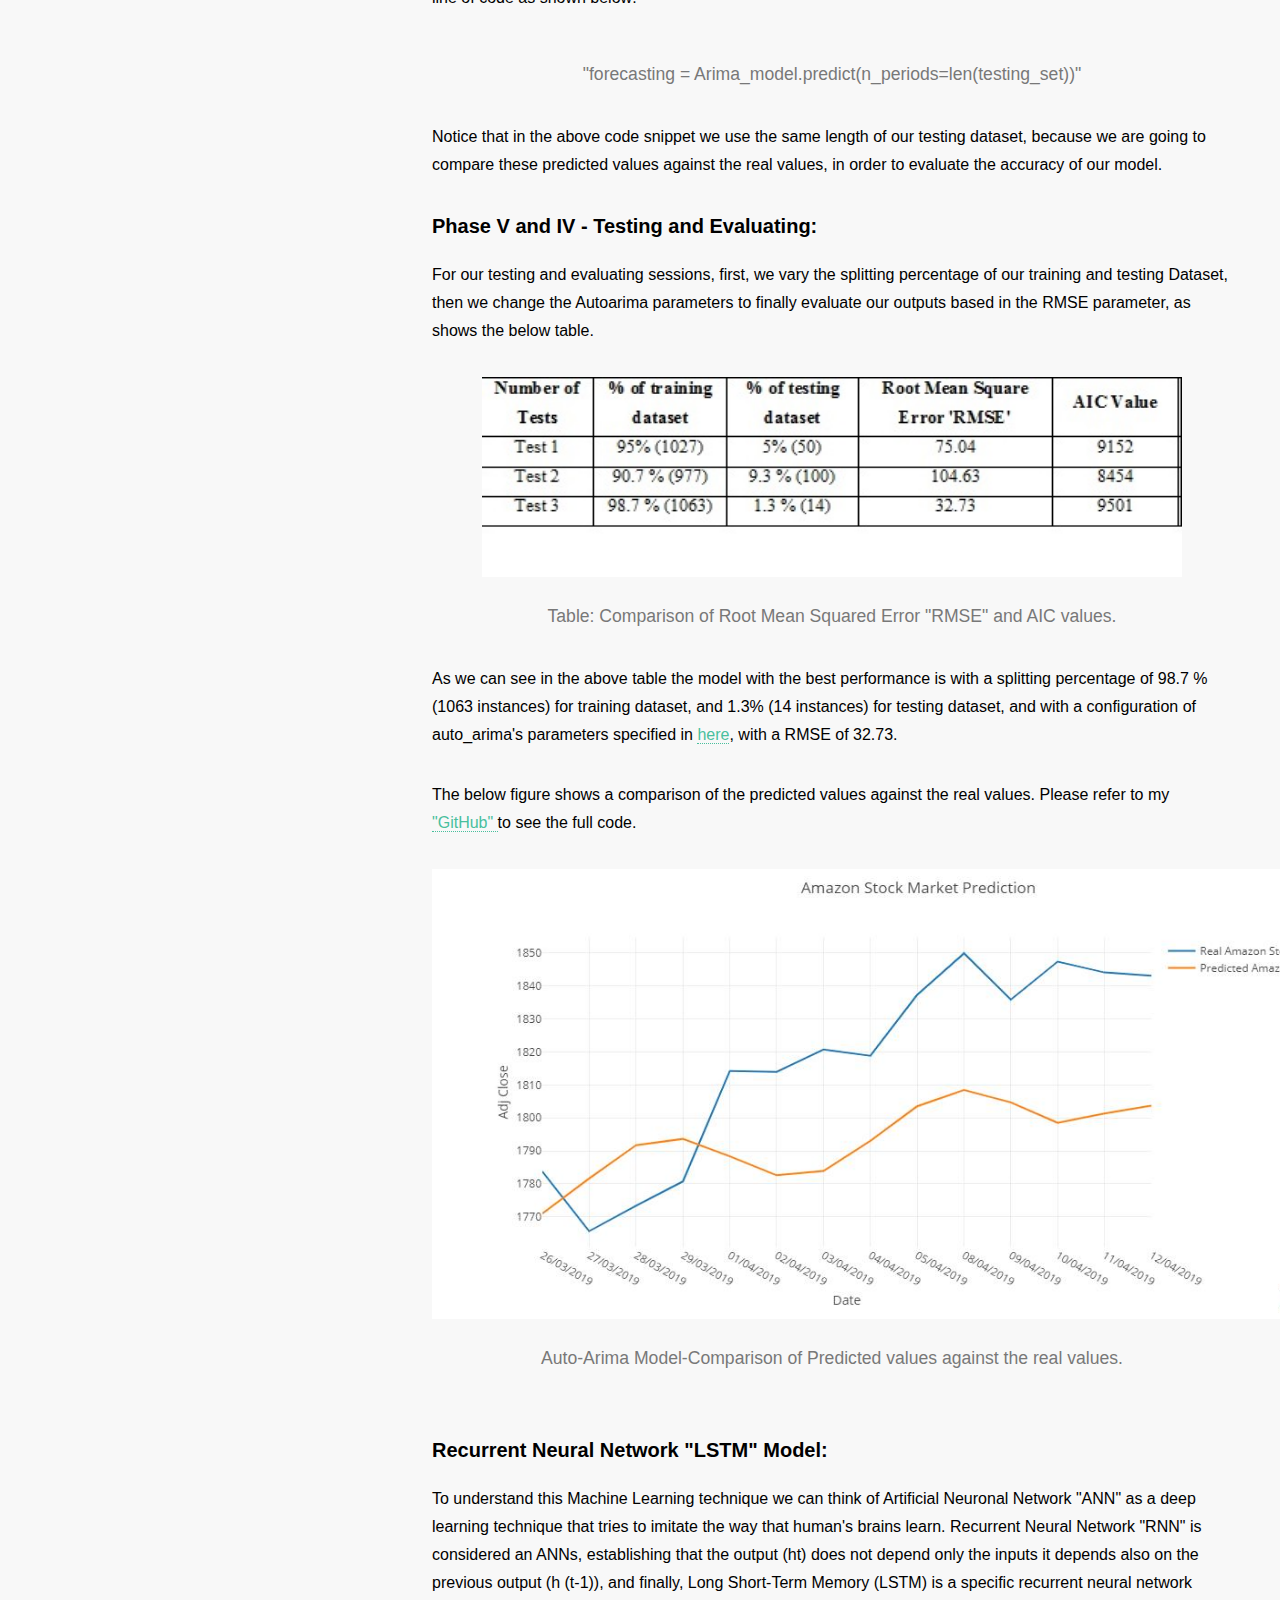
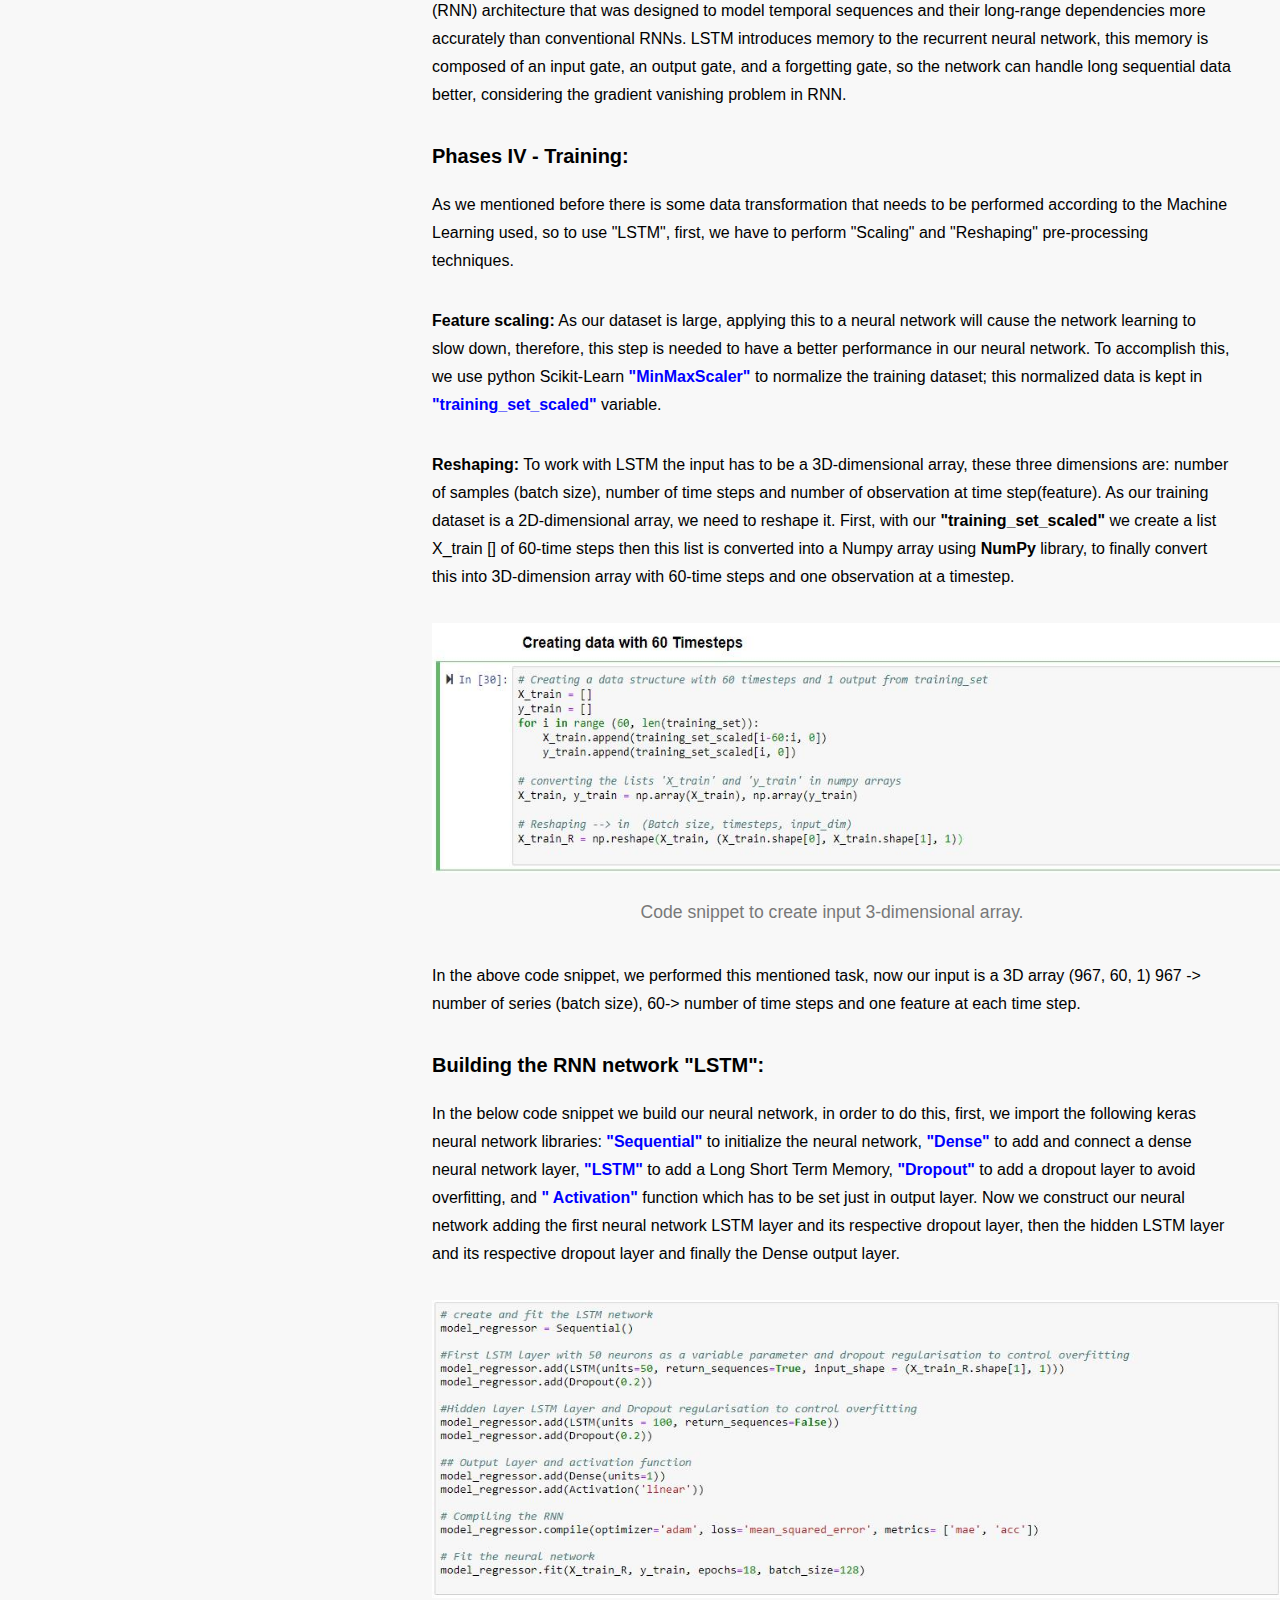
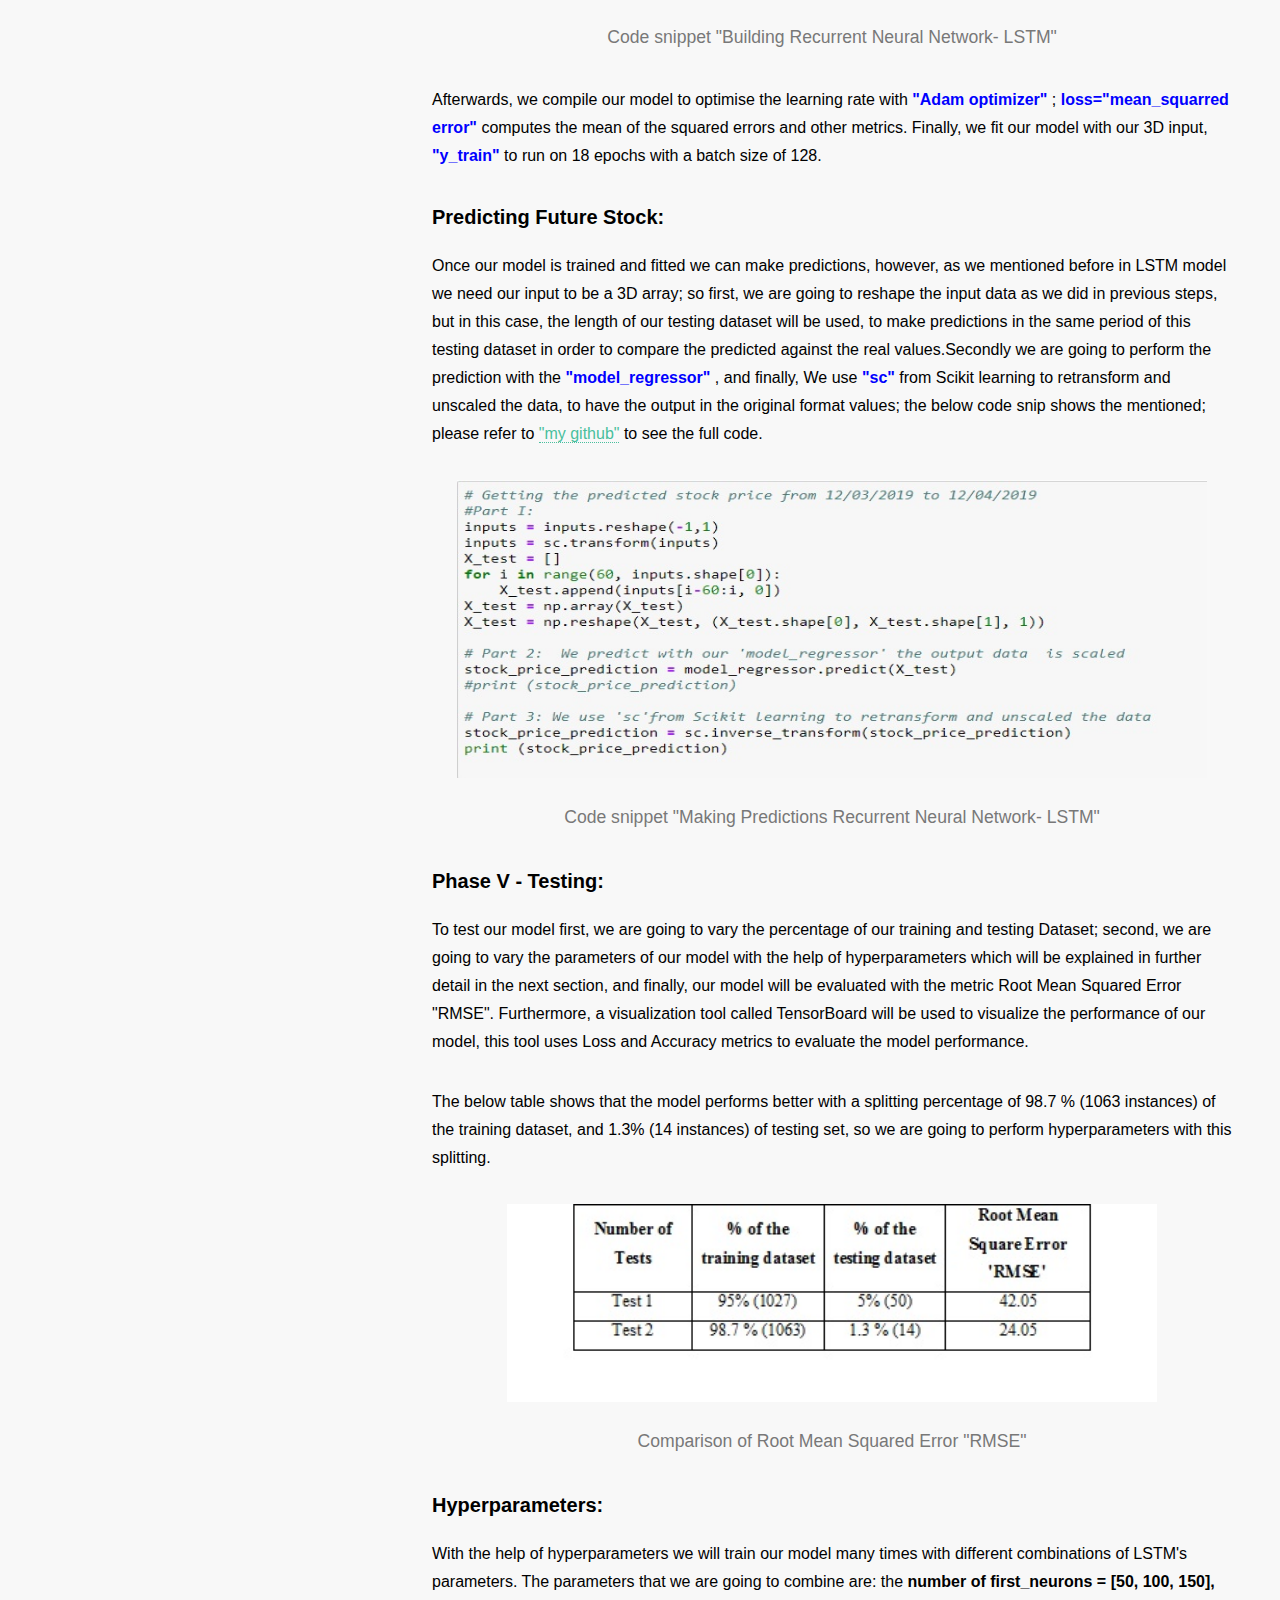
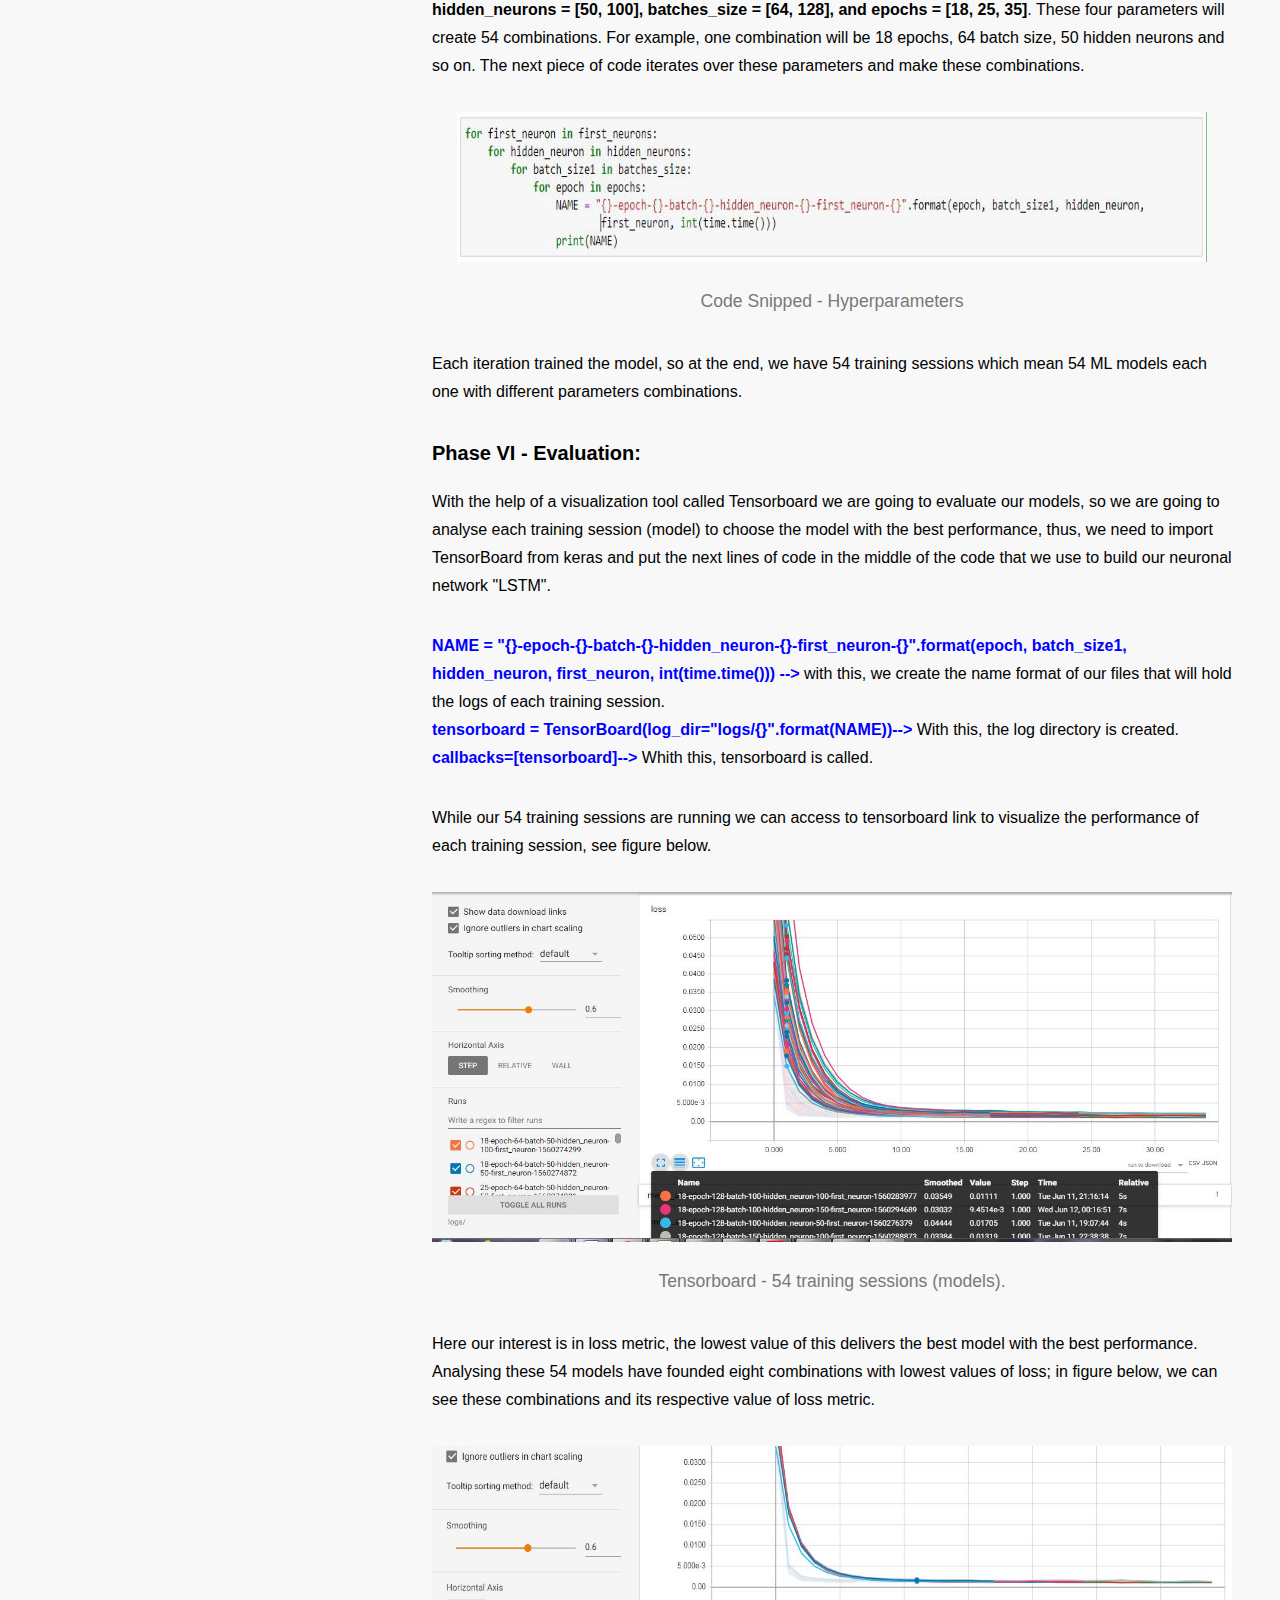
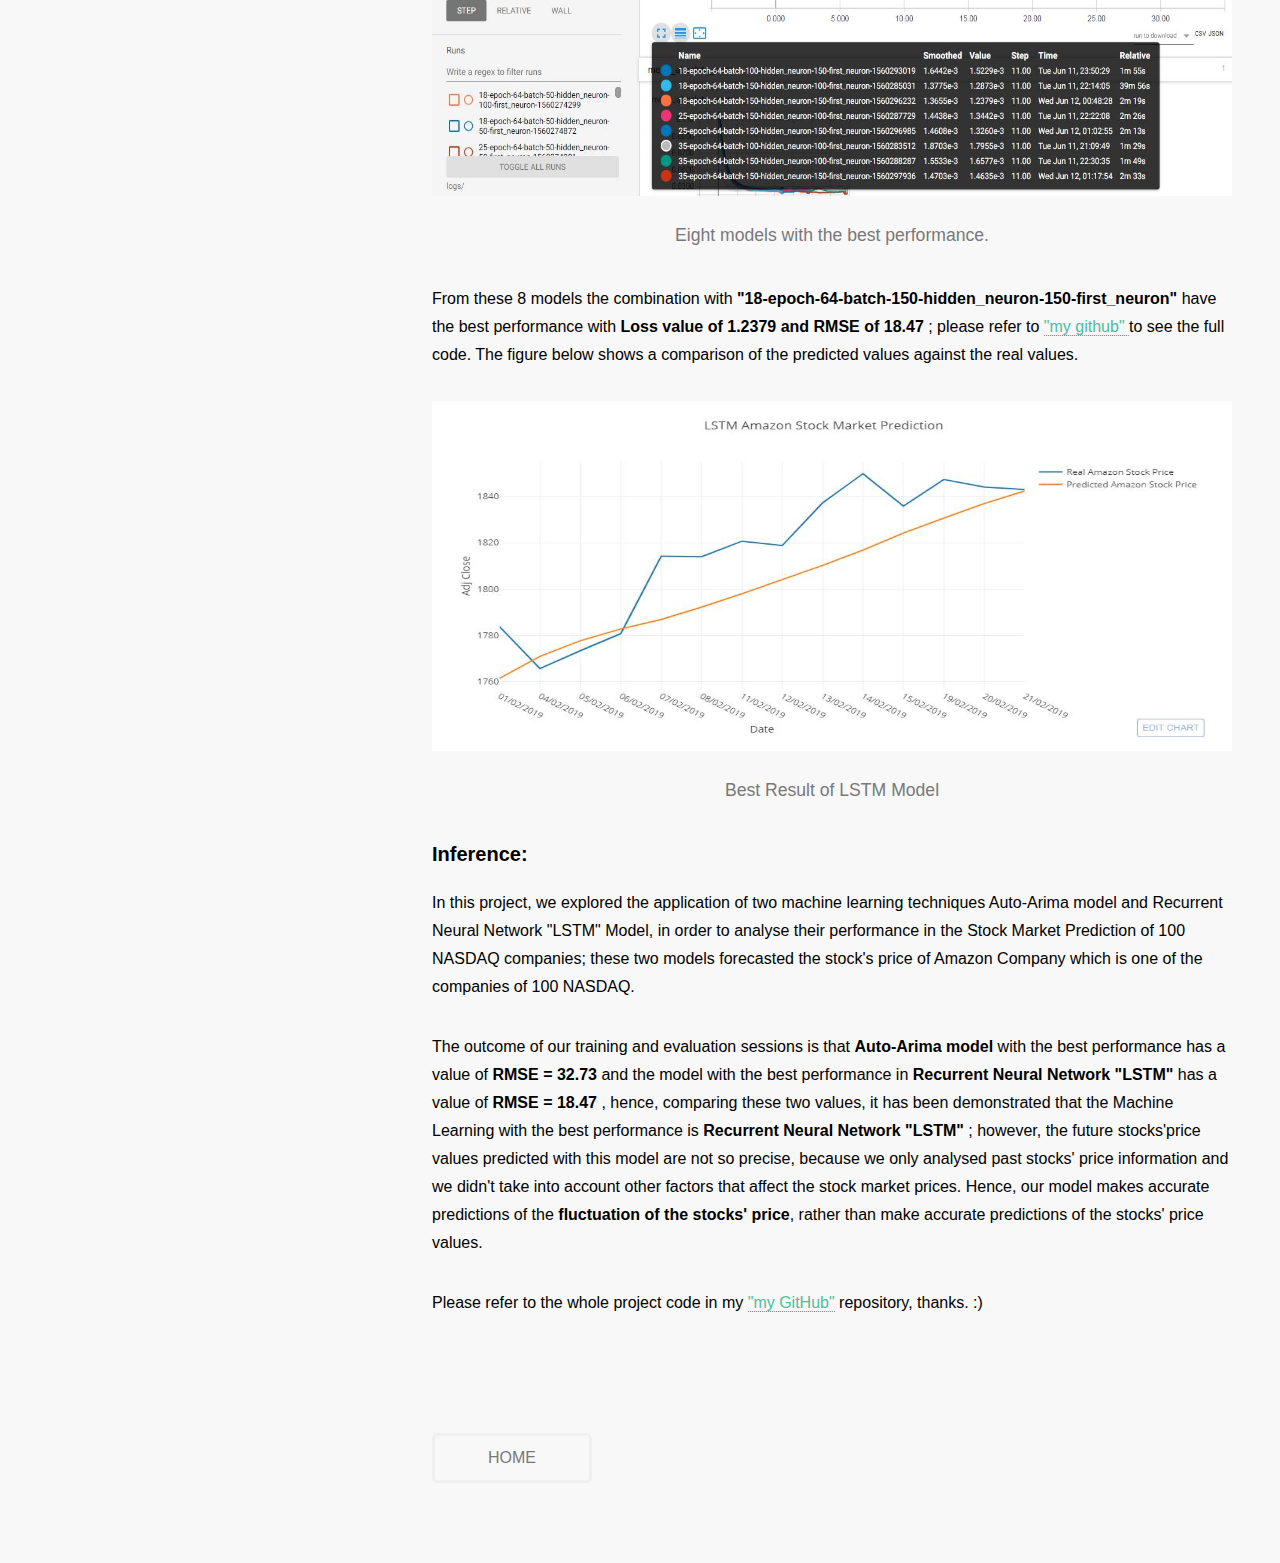
<file: project_1.html>
<!DOCTYPE HTML>

<html>
	<head>
		<title>Machine Learning Technique for Stock Market Prediction</title>
		<meta charset="utf-8" />
		<meta name="viewport" content="width=device-width, initial-scale=1, user-scalable=no" />
		<link rel="stylesheet" href="assets/css/main1.css" />
	</head>
	<body class="is-preload">

		<div id="fb-root"></div>
				<script async defer crossorigin="anonymous" src="https://connect.facebook.net/en_US/sdk.js#xfbml=1&version=v5.0">
		</script>

		<!-- Header -->
			<!-- <header id="header">
				<div class="inner">
					<a href="#" class="image avatar"><img src="images/avatar.jpg" alt="" /></a>
					<h1><strong>Hello my name is Pamela N. Flores </strong> <br />
					I am passionate in Data Science<br />
					 "Big Data, Data Mining", Business Intelligence, and excited to still learning in this fascinated field.  <br />
					</a>.</h1>
				</div>
			</header> -->

		<!-- Main -->
			<div id="main">

				<!-- One -->
					<section id="one">
						<header class="major">
							<h1 align="center"><font color= "000000">Implementation of Machine Learning Techniques for Stock Market Prediction<br />
													Study Case: 100 NASDAQ Companies</font></h1>
						</header>

						<p>Stock Market price is influenced by many factors such as demand and supply, interest rates, investors sentiment and others, so
							there is not a perfect equation to know exactly how share prices will behave, nevertheless, we can leverage the use of Machine Learning
							Techniques to make more accurate predictions.<br />

							There are many Machine Learning techniques which we can use for this purpose such as Moving Average, Linear Regression, k-Nearest
							Neighbors, Auto ARIMA, and Deep Learning Technique " Recurrent Neural Network " with its modification Long Short Term Memory (LSTM).<br/>

							In previous paperwork, Auto ARIMA and RNN - LSTM demonstrated the best performance at predicting stock market prices,
							so in this project, we are going to focus on these two Machine Learning techniques. The approach we will use in this project is
							Technical Analysis, so the past values of the stock prices of any of 100 NASDAQ Company will be analysed, in order to find out
							whether the future stock prices will go up or down. </p>

						<h3> Project Developing </h3>
						<p> This project will be developed in the following six phases: Gathering Data, Pre-processing techniques which comprise of ("Data Cleaning, Encoding
							Categorical Dataset, Splitting the dataset into training and testing set, and Feature Scaling"), Choosing a Model, Training, Testing (Hyperparameter tuning)
							and Evaluation, so we will go through these six phases.
						</p>

						<h3>Phase I - Gathering Data:</h3>

						<p> This phase is really important as our predictions will be based on the analysis of past stock market data, so let's get started.<br/>

							The data that we will be using is from the companies which comprise 100-NASDAQ (non-financial companies) such as Amazon, Autodesk, Apple,
							etc; the collection of this data is from Jan 4, 2010, to April 12 2019.<br/>

							The acquisition of this data will be automated through a python program, performing firstly web scraping in Wikipedia
							<a href = "https://en.wikipedia.org/wiki/NASDAQ-100" target="_blank"> 'https://en.wikipedia.org/wiki/NASDAQ-100'</a>
							to get the tickers of these 100 companies like Amazon its ticker is 'AMZ', then with this ticker list we will pull in masse historical
							stock market data of these companies from Yahoo Financial web page, so in order to do this, we need to first import the following python libraries. </p>

						<center><img src="images/thumbs/A0.jpg" alt="" style="width:700px;height:150px;"></center>

						<p > <span style="color:blue;font-weight:bold"> Request --> </span> With this library, an HTTP request is sent to Wikipedia
						<a href="https://en.wikipedia.org/wiki/NASDAQ-100" target="_blank"> "https://en.wikipedia.org/wiki/NASDAQ-100" </a> to get the source code.<br/>

						<span style="color:blue;font-weight:bold"> Beautiful Soup "bs" --> </span> Once we get the source code with "bs" web scraping is performed,
							to find these 100 tickers and keep it in a list object "ticker [ ]". <br/>

						<span style="color:blue;font-weight:bold"> Pickle --> </span>  The tickers found are serialized and saved in a "nasdaq100tickers.pickle".<br/>
						<span style="color:blue;font-weight:bold"> Datetime --> </span> to specify from what date to what date pull the data. In this case from
							Jan 2010 to April 2019.<br/>
						<span style="color:blue;font-weight:bold"> Panda "pd" --> </span>  To manipulate data.<br/>
						<span style="color:blue;font-weight:bold"> Panda_datareader.data "web" --> </span>  To pull data from Yahoo Finance.</p>

						<p> As a result, we got one hundred .csv files (each one by company) with historical stock market data information.
							After doing some data exploration it was verified that each .csv file is composed of 2335 instances (rows) and seven attributes (columns):
							<span style="font-weight:bold">Date, Low price, Open price,
							Close price, Volume price, Adjusted close price</span>, as we are just interested in analysing the attributes Date and Adjusted close price,
							we are going to remove the other columns, and merge the CSV files in a single CSV file "nasdaq100_joined_closes.csv", the below code snip does this;
							check out the full code <a href= "https://github.com/Pamelanf/Machine-Learning-Technique-for-Stock-Market-Prediction/blob/master/Final/nasdaq100%20dataset.ipynb" target="_blank">"in my GitHub" </a>
							repository.</p>

						<center><img src="images/thumbs/A01.jpg" alt="" style="width:900px;height:450px;"></center>



						<h3> Phase II - Pre-processing Techniques:  </h3>

						<p> To perform pre-processing techniques in our dataset the next python libraries are needed:<br/> <br/>
						    <span style="color:blue;font-weight:bold"> Panda "pd" --> </span> To extract, transform and analyse data.<br />
						    <span style="color:blue;font-weight:bold"> Numpy library --> </span> To manage array processing.<br />
						    <span style="color:blue;font-weight:bold"> Scikit Learning --> </span> This is a machine learning library for data mining and data analysis.<br />
						    <span style="color:blue;font-weight:bold"> Mat plot lib --> </span>  To plot graphs.<br />
						    <span style="color:blue;font-weight:bold"> Plotly Python --> </span>   It is a graphic library to make interactive, quality online graphs.
						</p>

						<p> To explore our Dataset we load it as a Dataframe with the help of pandas library. As we can see in the below figure,
						the dataset is composed of 2335 instances (rows) of 100 companies (columns), also it is important to point out the date column is established as an
						index because the order in time series is important.
						</p>

						<center><img src="images/thumbs/A.jpg" alt="" style="width:900px;height:298px;"></center>
								<h4 align="center"><b>Dataset "nasdaq100_joined_closes.csv"</b></h4>

						<p> From this stage Amazon "AMZN" company will be analyzed, so all other companies (columns) will be dropped out.</p>

						<center><img src="images/thumbs/B.jpg" alt="" style="width:900px;height:298px;"></center>
								<h4 align="center"><b>Amazon Stock Market</b></h4>

						<p> The above figure shows that prices from 2010 to 2014 are very different compared to prices 2015 to 2019, hence, the analysis will be performed from 2015
							as previous values are not relevant to perform our prediction, so doing this last general transformation, the final dataset is composed of
							1077 instances and one column(AMZN). The next step is to split the dataset into training and testing sets. We will do this with "iloc" method
							from the pandas library, assigning 95 % for the training dataset and 5% for the testing dataset, hence, there are 1027 instances for the training set and
							50 instances for the testing dataset as shown in below picture.
						</p>

						<center><img src="images/thumbs/C.jpg" alt="" style="width:900px;height:298px;"></center>
								<h4 align="center"> <b>Split of  training and testing dataset</b></h4>

						<p> The below code snip performers what I just explained above, please check out the full code <a href= "https://github.com/Pamelanf/Machine-Learning-Technique-for-Stock-Market-Prediction/blob/master/Final/RNN%20-%20LSTM-%20THE%20BEST.ipynb" target="_blank">"in my GitHub" </a>
							repository. The final pre-processing techniques are data transformation (Scaling and Reshaping), however, this step depends on what machine learning
							technique will be applied.
						</p>

						<center><img src="images/thumbs/C1.jpg" alt="" style="width:900px;height:400px;"></center><br/>

						<h3>Phase III - Choosing a Model: </h3>

						<p>As we mentioned before two models will be explored Auto-Arima and Neural Networks-Long Short Term Memory "LSTM" to analyse their performance in the
							prediction of the stock market fluctuation of Amazon Company.
						</p>

						<h3> Phases "IV - Training" -  "V and IV - Testing and Evaluating":   </h3>

						<p>These three phases go together because we have to first train our model, and then evaluate it, and according to the results we test our model varying
							parameters and training again and evaluating again and so on, until we find the model which performs the best, and for evaluating our model the metric
							Root Mean Squared Error "RMSE" is used.
						</p>


						<h3>Auto-Arima Model:  </h3>

						<p> ARIMA stands for "Auto Regressive Integrated Moving Average", basically the principle of this model is that the future values of a series are generated
						    from a linear function depend on its past values and its past noise. ARIMA is composed by Autogressive Model (AR), the order of differentiation (I),
						    and Moving Average Model (MA), with three parameters (p, d, q) respectively, these parameters have to be tuned in a way that we get the best performance
						    of the model. <br/><br/>

							<span style="font-weight:bold"> Autoregressive Model (AR): </span> This model is the same as a linear regression model with the difference that the value
							of  "Y"  in time "t" depends on the previous values of "Y" in "t-1", so it is a regression of the variable against itself. The number of lags is represented
							by the term "p", for example, if p=2, then we will be using 2 previous periods of our time series data in the autoregressive calculation.<br/><br/>


							<span style="font-weight:bold"> Moving Average Model (MA): </span> The Moving Average model (MA) is the same concept as "AR" model but with lags
							of past "Y" errors, "q" is the respective lag of error.
							The number of differencing (d): "d" is the number of differencing the time series needs in order to be stationary, statistically this is a fixed mean and
							a fixed variance over time.<br/><br/>

							<span style="font-weight:bold"> Auto-Arima: </span>  In the AutoArima function the parameters (p,d,q) are autotuned; it tries to find the optimal parameters for
							an Arima model, deciding which is the best combination of them based on two estimators Akaike Information Criterion (AIC) and Bayesian Information Criterion
							(BIC), the lowest of these values give the best the model.
						</p>

						<h3> Phases IV - Training </h3>

						<p> As our dataset has seasonal component it is required to use seasonal Arima model, selecting the best combination of (p, d, q) values for ARIMA model and
							(P, D, Q) values for the seasonal component, in order to do the aforementioned we have to import <span style="color:blue;font-weight:bold"> "auto.arima" </span>
							from <span style="color:blue;font-weight:bold"> "pyramid.arima" </span> statistical python
							library, which will tune these parameters automatically, This task is performed in our training DataSet as is showed in the below snip code.
						</p>

							<center><img src="images/thumbs/E.jpg" alt="" style="width:900px;height:298px;"></center>
								<h4 align="center"><b>Code snippet of initial configuration and Test 1 configuration.</b></h4>

						<p> This library comprises of <span style="color:blue;font-weight:bold"> "auto_arima"</span> function, which auto-tunes a range of (p, d, q) and (P, D, Q) values
							and then fits the model for all of these combinations, choosing the best combination according to the lowest AIC. As you can see in the above code snippet,
							<span style="font-weight:bold">auto_arima </span> function has many parameters which could be changed in order to get better results. Once our model is trained, we need to fit it with
							<span style="color:blue;font-weight:bold"> "fit" </span> function, as is shown in the next line of code
							<span style="color:blue;font-weight:bold"> "Arima_model.fit(training_set)"</span>, and finally, our model is ready to make predictions.
						</p>

						<h3> Predicting Future Stock: </h3>

						<p>Once our model is trained and fitted we can make predictions, in Arima model this is pretty simple with just one line of code as shown below:
						</p>

						<h4 align="center"><b>"forecasting = Arima_model.predict(n_periods=len(testing_set))"</b></h4>

						<p>Notice that in the above code snippet we use the same length of our testing dataset, because we are going to compare these predicted values against the
							real values, in order to evaluate the accuracy of our model.
						</p>

						<h3>Phase V and IV - Testing and Evaluating:  </h3>

						<p> For our testing and evaluating sessions, first, we vary the splitting percentage of our training and testing Dataset, then we change the Autoarima
							parameters to finally evaluate our outputs based in the RMSE parameter, as shows the below table.
						</p>

						<center><img src="images/thumbs/E1.jpg" alt="" style="width:700px;height:200px;"></center>
								<h4 align="center"> <b>Table: Comparison of Root Mean Squared Error "RMSE" and AIC values.</b></h4>

						<p> As we can see in the above table the model with the best performance is with a splitting percentage of 98.7 % (1063 instances) for training dataset,
							and 1.3% (14 instances) for testing dataset, and with a configuration of auto_arima's parameters specified in <a href = "images/thumbs/E.jpg" target="_blank"> here</a>,
							with a RMSE of 32.73.
						</p>

						<p> The below figure shows a comparison of the predicted values against the real values. Please refer to my
							<a href= "https://github.com/Pamelanf/Machine-Learning-Technique-for-Stock-Market-Prediction/blob/master/Final/AUTOARIMA-14%20test%201%20part%20B.ipynb" target="_blank">"GitHub" </a>
							to see the full code.
						</p>

						<center><img src="images/thumbs/F.jpg" alt="" style="width:950px;height:450px;"></center>
								<h4 align="center"><b>Auto-Arima Model-Comparison of Predicted values against the real values.</b></h3><br/>

						<h3> Recurrent Neural Network "LSTM" Model:  </h3>

						<p> To understand this Machine Learning technique we can think of Artificial Neuronal Network "ANN" as a deep learning technique that tries to imitate the way that
							human's brains learn. Recurrent Neural Network "RNN" is considered an ANNs, establishing that the output (ht) does not depend only the inputs it depends
							also on the previous output (h (t-1)), and finally, Long Short-Term Memory (LSTM) is a specific recurrent neural network (RNN) architecture that was designed
							to model temporal sequences and their long-range dependencies more accurately than conventional RNNs. LSTM introduces memory to the recurrent neural
							network, this memory is composed of an input gate, an output gate, and a forgetting gate, so the network can handle long sequential data better, considering the
							gradient vanishing problem in RNN.
						</p>

						<h3>Phases IV - Training:  </h3>

						<p> As we mentioned before there is some data transformation that needs to be performed according to the Machine Learning used, so to use "LSTM", first,
							we have to perform "Scaling" and "Reshaping" pre-processing techniques.
						</p>


						<p>
							<span style="font-weight:bold">Feature scaling:</span>
							As our dataset is large, applying this to a neural network will cause the network learning to slow down, therefore, this step is needed to have a
							better performance in our neural network. To accomplish this, we use python Scikit-Learn <span style="color:blue;font-weight:bold"> "MinMaxScaler"</span>
							to normalize the training dataset; this normalized data is kept in
							<span style="color:blue;font-weight:bold"> "training_set_scaled" </span> variable.
						</p>

						<p>
							<span style="font-weight:bold">Reshaping:</span>

							To work with LSTM the input has to be a 3D-dimensional array, these three dimensions are: number of samples (batch size), number of time steps and number
							of observation at time step(feature). As our training dataset is a 2D-dimensional array, we need to reshape it. First, with our
							<span style="font-weight:bold"> "training_set_scaled" </span> we create a list X_train [] of 60-time steps then this list is converted into a Numpy array
							using <span style="font-weight:bold"> NumPy </span>  library, to finally convert this into 3D-dimension array with 60-time steps and one observation at
							a timestep.
						</p>

						<center><img src="images/thumbs/G.jpg" alt="" style="width:900px;height:250px;"></center>
								<h4 align="center"><b>Code snippet to create input 3-dimensional array.</b></h3>

						<p> In the above code snippet, we performed this mentioned task, now our input is a 3D array (967, 60, 1)  967 -> number of series (batch size),
							60-> number of time steps and one feature at each time step.
						</p>

						<h3> Building the RNN network "LSTM": </h3>

						<p>In the below code snippet we build our neural network, in order to do this, first, we import the following keras neural network libraries:
							<span style="color:blue;font-weight:bold"> "Sequential" </span>   to initialize the neural network, <span style="color:blue;font-weight:bold"> "Dense" </span>
							to add and connect a dense neural network layer, <span style="color:blue;font-weight:bold"> "LSTM" </span>   to add a Long Short Term Memory,
							<span style="color:blue;font-weight:bold"> "Dropout" </span>  to add a dropout layer to avoid overfitting,
							and <span style="color:blue;font-weight:bold"> " Activation" </span>  function which has to be set just in output layer. Now we construct our neural network
							adding the first neural network LSTM layer and its respective dropout layer, then the hidden LSTM layer and its respective dropout layer and finally the
							Dense output layer.
						</p>

						<center><img src="images/thumbs/H.jpg" alt="" style="width:850px;height:298px;"></center>
								<h4 align="center"><b>Code snippet "Building Recurrent Neural Network- LSTM"</b></h4>

						<p>Afterwards, we compile our model to optimise the learning rate with <span style="color:blue;font-weight:bold"> "Adam optimizer" </span> ;
							<span style="color:blue;font-weight:bold"> loss="mean_squarred error" </span>computes the mean of the squared errors and other metrics. Finally, we fit
							our model with our 3D input, <span style="color:blue;font-weight:bold"> "y_train" </span> to run on 18 epochs with a batch size of 128.
						</p>

						<h3>Predicting Future Stock:   </h3>

						<p>Once our model is trained and fitted we can make predictions, however, as we mentioned before in LSTM model we need our input to be a 3D array;
							so first, we are going to reshape the input data as we did in previous steps, but in this case, the length of our testing dataset will be used,
							to make predictions in the same period of this testing dataset in order to compare the predicted against the real values.Secondly we are going to perform
							the prediction with the <span style="color:blue;font-weight:bold"> "model_regressor" </span>, and finally,
							We use <span style="color:blue;font-weight:bold"> "sc" </span> from Scikit learning to retransform and unscaled the data, to have the output in the
							original format values; the below code snip shows the mentioned; please refer to
						   <a href="https://github.com/Pamelanf/Machine-Learning-Technique-for-Stock-Market-Prediction/blob/master/Final/RNN%20-%20LSTM-%20THE%20BEST.ipynb" target="_blank">"my github"</a>
						   to see the full code.
						</p>

						<center><img src="images/thumbs/H1.jpg" alt="" style="width:750px;height:298px;"></center>
								<h4 align="center"><b>Code snippet "Making Predictions Recurrent Neural Network- LSTM"</b></h4>

						<h3> Phase V - Testing:   </h3>

						<p>To test our model first, we are going to vary the percentage of our training and testing Dataset; second, we are going to vary the parameters of our model
							with the help of hyperparameters which will be explained in further detail in the next section, and finally, our model will be evaluated with the metric Root
							Mean Squared Error "RMSE". Furthermore, a visualization tool called TensorBoard will be used to visualize the performance of our model, this tool uses Loss
							and Accuracy metrics to evaluate the model performance.
						</p>

						<p>The below table shows that the model performs better with a splitting percentage of 98.7 % (1063 instances) of the training dataset, and 1.3% (14 instances)
							of testing set, so we are going to perform hyperparameters with this splitting.
						</p>

							<center><img src="images/thumbs/H2.jpg" alt="" style="width:650px;height:198px;"></center>
								<h4 align="center"><b>Comparison of Root Mean Squared Error "RMSE"</b></h4>

						<h3> Hyperparameters: </h3>

						<p>With the help of hyperparameters we will train our model many times with different combinations of LSTM's parameters. The parameters that we are going to
							combine are: the <span style="font-weight:bold"> number of first_neurons = [50, 100, 150], hidden_neurons = [50, 100],
							batches_size = [64, 128], and epochs = [18, 25, 35]</span>. These four parameters will create 54 combinations. For example, one
							combination will be 18 epochs, 64 batch size, 50 hidden neurons and so on. The next piece of code iterates over these parameters and make these combinations.
						</p>

						<center><img src="images/thumbs/I.jpg" alt="" style="width:750px;height:150px;"></center>
								<h4 align="center"><b> Code Snipped - Hyperparameters</b></h3>

						<p>Each iteration trained the model, so at the end, we have 54 training sessions which mean 54 ML models each one with different parameters combinations.
						</p>

						<h3>Phase VI - Evaluation:    </h3>

						<p>With the help of a visualization tool called Tensorboard we are going to evaluate our models, so we are going to analyse each training session (model) to
							choose the model with the best performance, thus, we need to import TensorBoard from keras and put the next lines of code in the middle of the code that
							we use to build our neuronal network "LSTM".
						</p>

						<p> <span style="color:blue;font-weight:bold"> NAME = "{}-epoch-{}-batch-{}-hidden_neuron-{}-first_neuron-{}".format(epoch, batch_size1, hidden_neuron,
							first_neuron, int(time.time())) --> </span> with this, we create the name format of our files that will hold the logs of each training session.<br/>
						 	<span style="color:blue;font-weight:bold"> tensorboard = TensorBoard(log_dir="logs/{}".format(NAME))--></span> With this, the log directory is created.<br/>
							<span style="color:blue;font-weight:bold">callbacks=[tensorboard]--></span> Whith this, tensorboard is called.
						</p>

						<p>While our 54 training sessions are running we can access to tensorboard link to visualize the performance of each training session, see figure below.
						</p>

						<center><img src="images/thumbs/J.jpg" alt="" style="width:800px;height:350px;"></center>
								<h4 align="center"><b>Tensorboard - 54 training sessions (models).</b></h4>

						<p>Here our interest is in loss metric, the lowest value of this delivers the best model with the best performance. Analysing these 54 models have founded
							eight combinations with lowest values of loss; in figure below, we can see these combinations and its respective value of loss metric.
						</p>

						<center><img src="images/thumbs/K.jpg" alt="" style="width:800px;height:350px;"></center>
								<h4 align="center"><b>Eight models with the best performance.</b></h3>

						<p>From these 8 models the combination with <span style="font-weight:bold"> "18-epoch-64-batch-150-hidden_neuron-150-first_neuron" </span>
							have the best performance with <span style="font-weight:bold"> Loss value of 1.2379 and RMSE of 18.47 </span>; please refer to
							<a href = "https://github.com/Pamelanf/Machine-Learning-Technique-for-Stock-Market-Prediction/blob/master/Final/TENSORBOARD%20AND%20HYPERPARAMETERS.ipynb" target="_blank"> "my github" </a>
							to see the full code. The figure below shows a comparison of the predicted values against the real values.
						</p>

						<center><img src="images/thumbs/L.jpg" alt="" style="width:800px;height:350px;"></center>
								<h4 align="center"><b>Best Result of LSTM Model</b></h4>

						<h3>Inference: </h3>

						<p>In this project, we explored the application of two machine learning techniques Auto-Arima model and Recurrent Neural Network "LSTM" Model, in order to
							analyse their performance in the Stock Market Prediction of 100 NASDAQ companies; these two models forecasted the stock's price of Amazon Company which
							is one of the companies of 100 NASDAQ.
						</p>

						<p> The outcome of our training and evaluation sessions is that <span style="font-weight:bold"> Auto-Arima model </span> with the best performance has a value
							of <span style="font-weight:bold">RMSE = 32.73 </span> and the model with the best performance in <span style="font-weight:bold"> Recurrent Neural Network "LSTM"
							</span> has a value of <span style="font-weight:bold">RMSE = 18.47 </span>, hence, comparing these two values, it has been demonstrated that
							the Machine Learning with the best performance is <span style="font-weight:bold"> Recurrent Neural Network "LSTM" </span>; however, the future stocks'price
							values predicted with this model are not so precise, because we only analysed past stocks' price information and we didn't take into account other factors
							that affect the stock market prices. Hence, our model makes accurate predictions of the <span style="font-weight:bold"> fluctuation of the stocks' price</span>,
							rather than make accurate predictions of the stocks' price values.
						</p>

						<p>
							Please refer to the whole project code in my
							<a href="https://github.com/Pamelanf/Machine-Learning-Technique-for-Stock-Market-Prediction" target="_blank">"my GitHub"</a>

							repository, thanks. :)
						</p>

						<div class="fb-like" data-href="https://pamelanf.github.io/project_1.html" data-width="" data-layout="box_count" data-action="like" data-size="small" data-share="false">
						</div></br><br></br>

					</section>

				<!-- Two-->
						<ul class="actions">
												<li><a href="index.html" class="button">HOME</a></li>
						</ul>


			</div>



		<!-- Scripts -->
			<script src="assets/js/jquery.min.js"></script>
			<script src="assets/js/jquery.poptrox.min.js"></script>
			<script src="assets/js/browser.min.js"></script>
			<script src="assets/js/breakpoints.min.js"></script>
			<script src="assets/js/util.js"></script>
			<script src="assets/js/main.js"></script>

	</body>
</html>
</file>
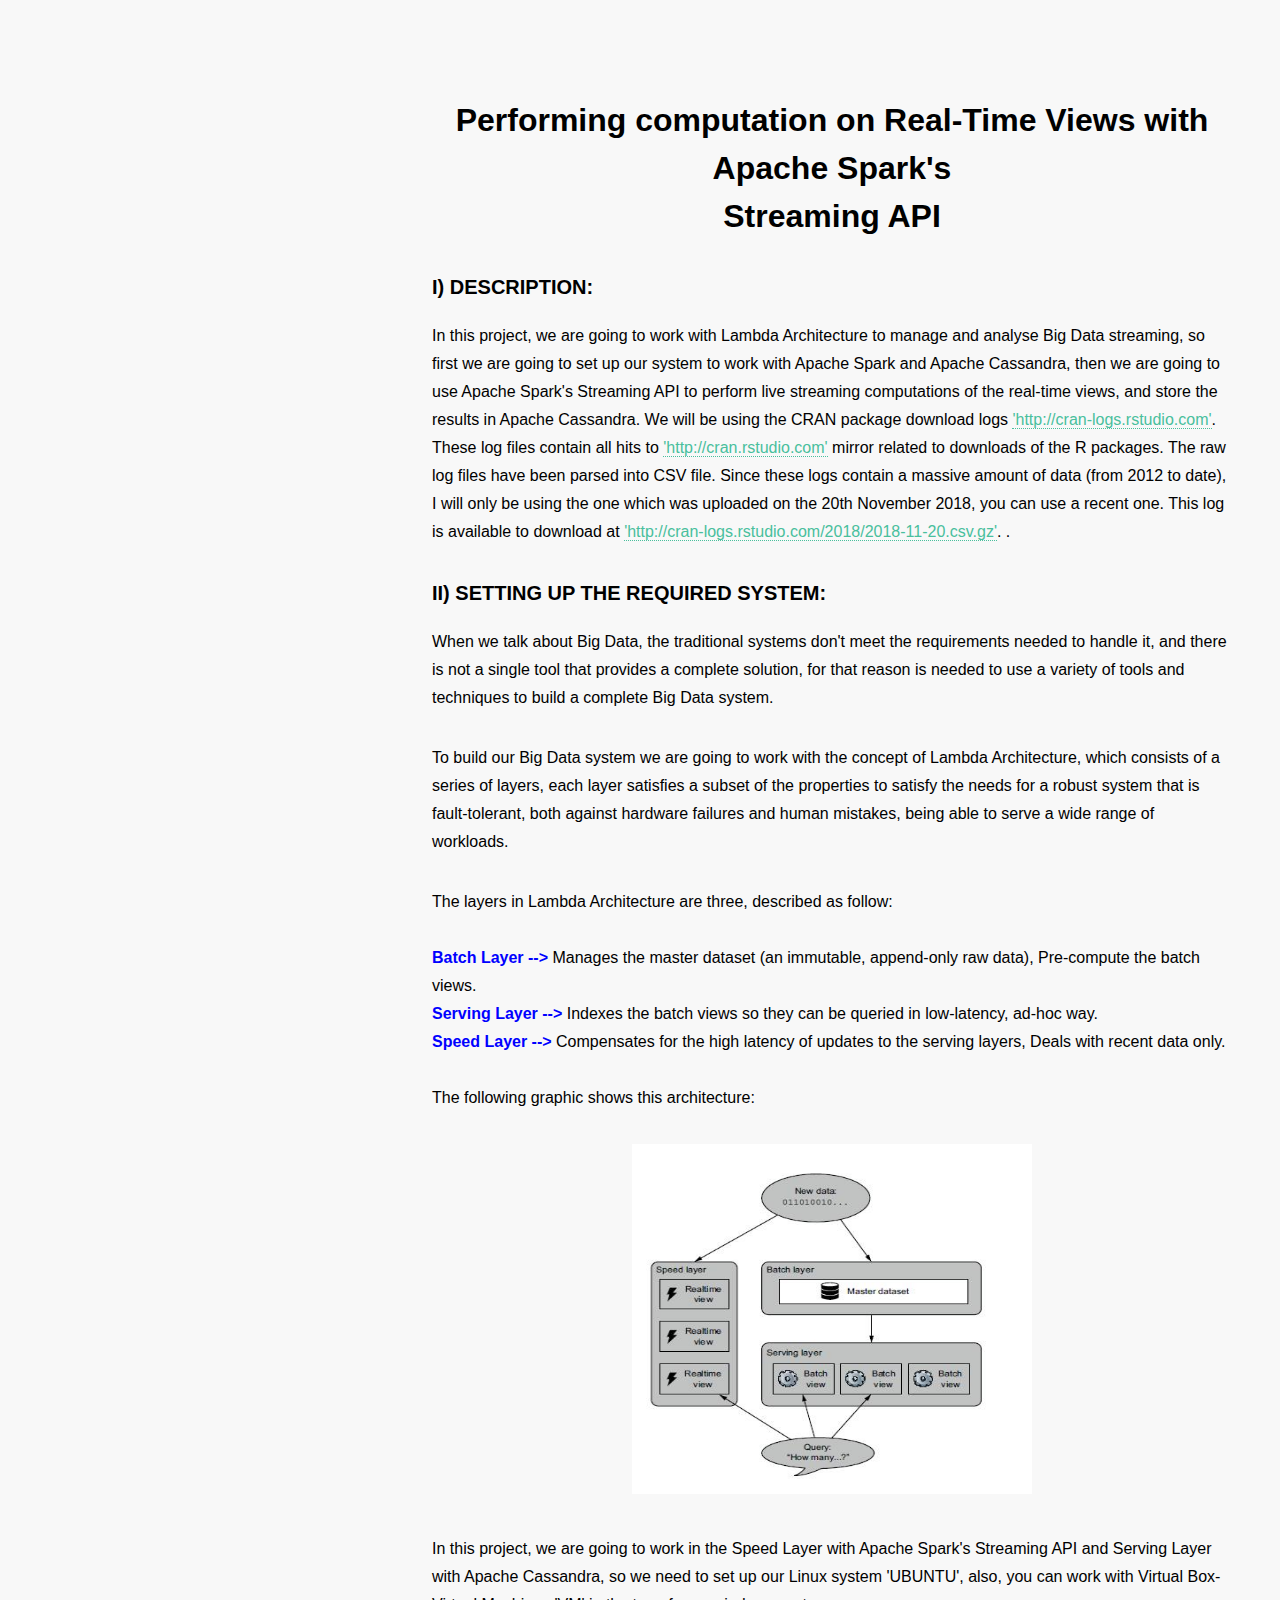
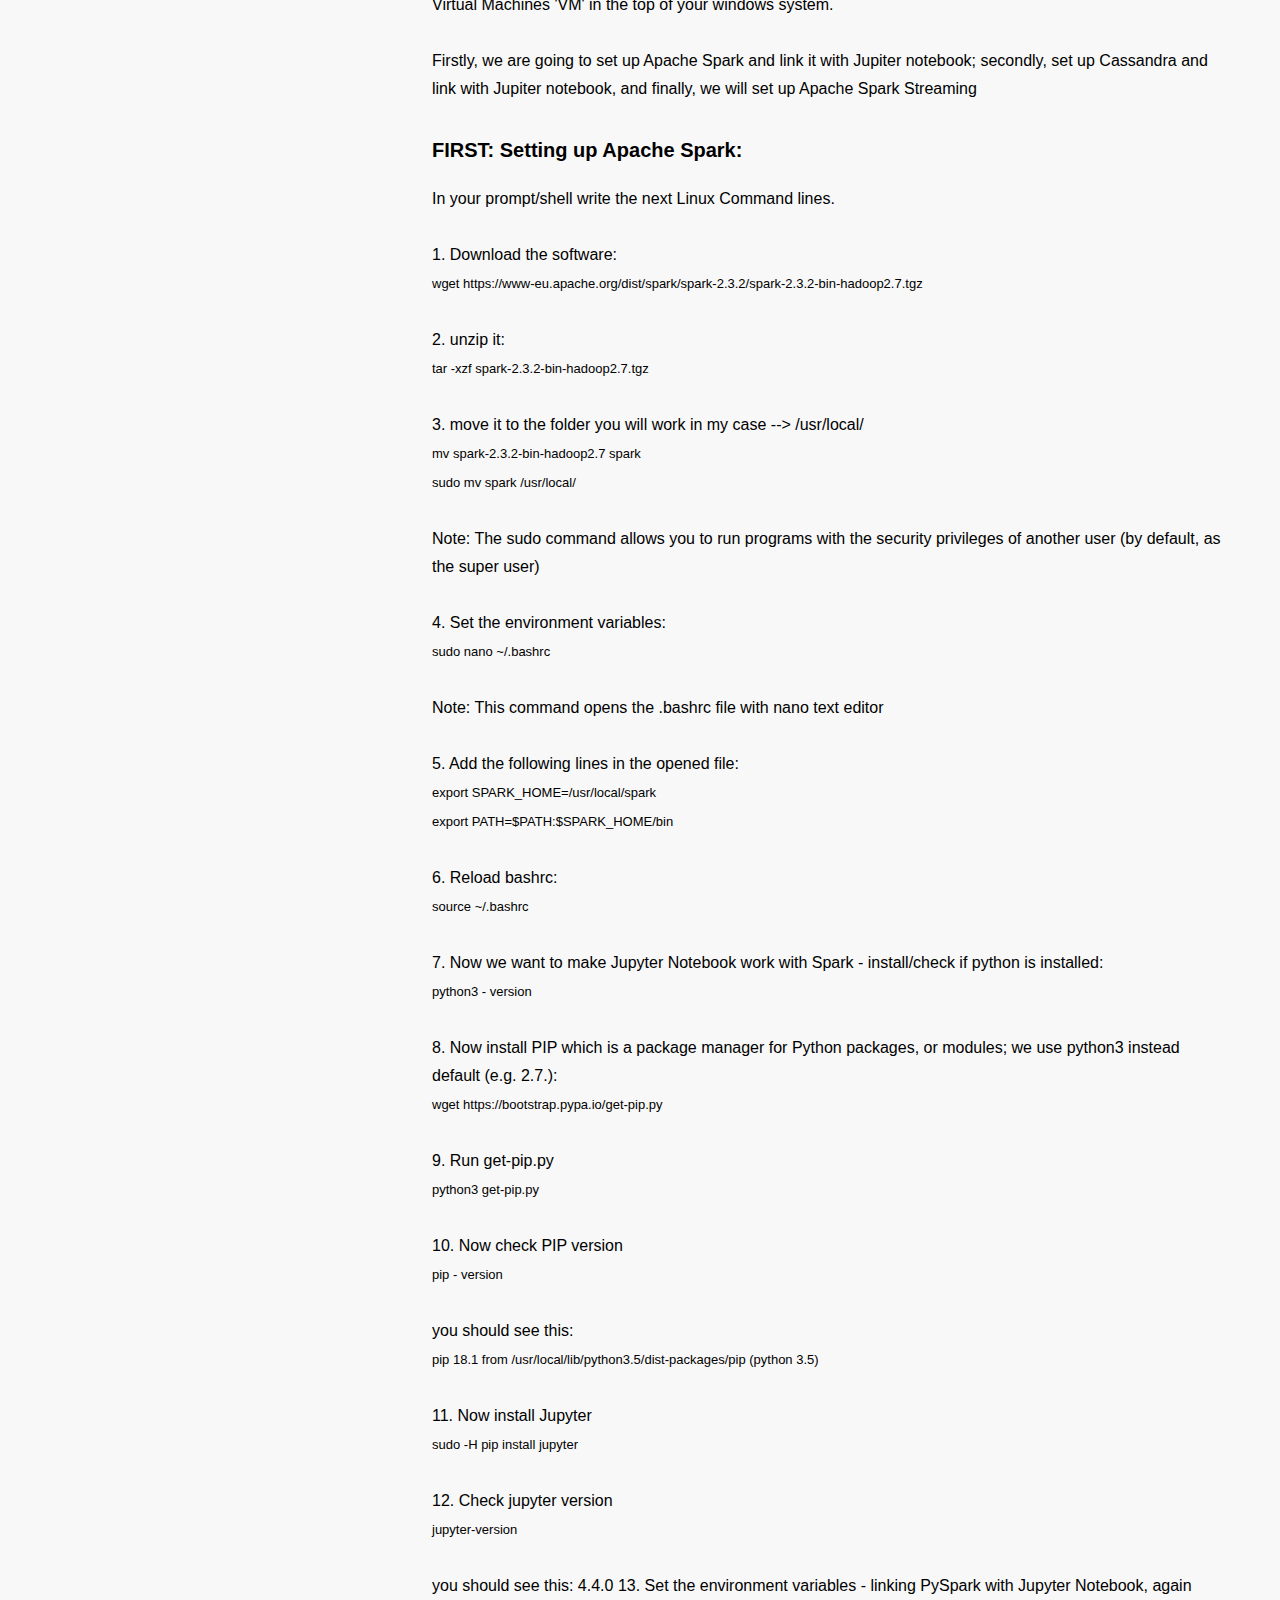
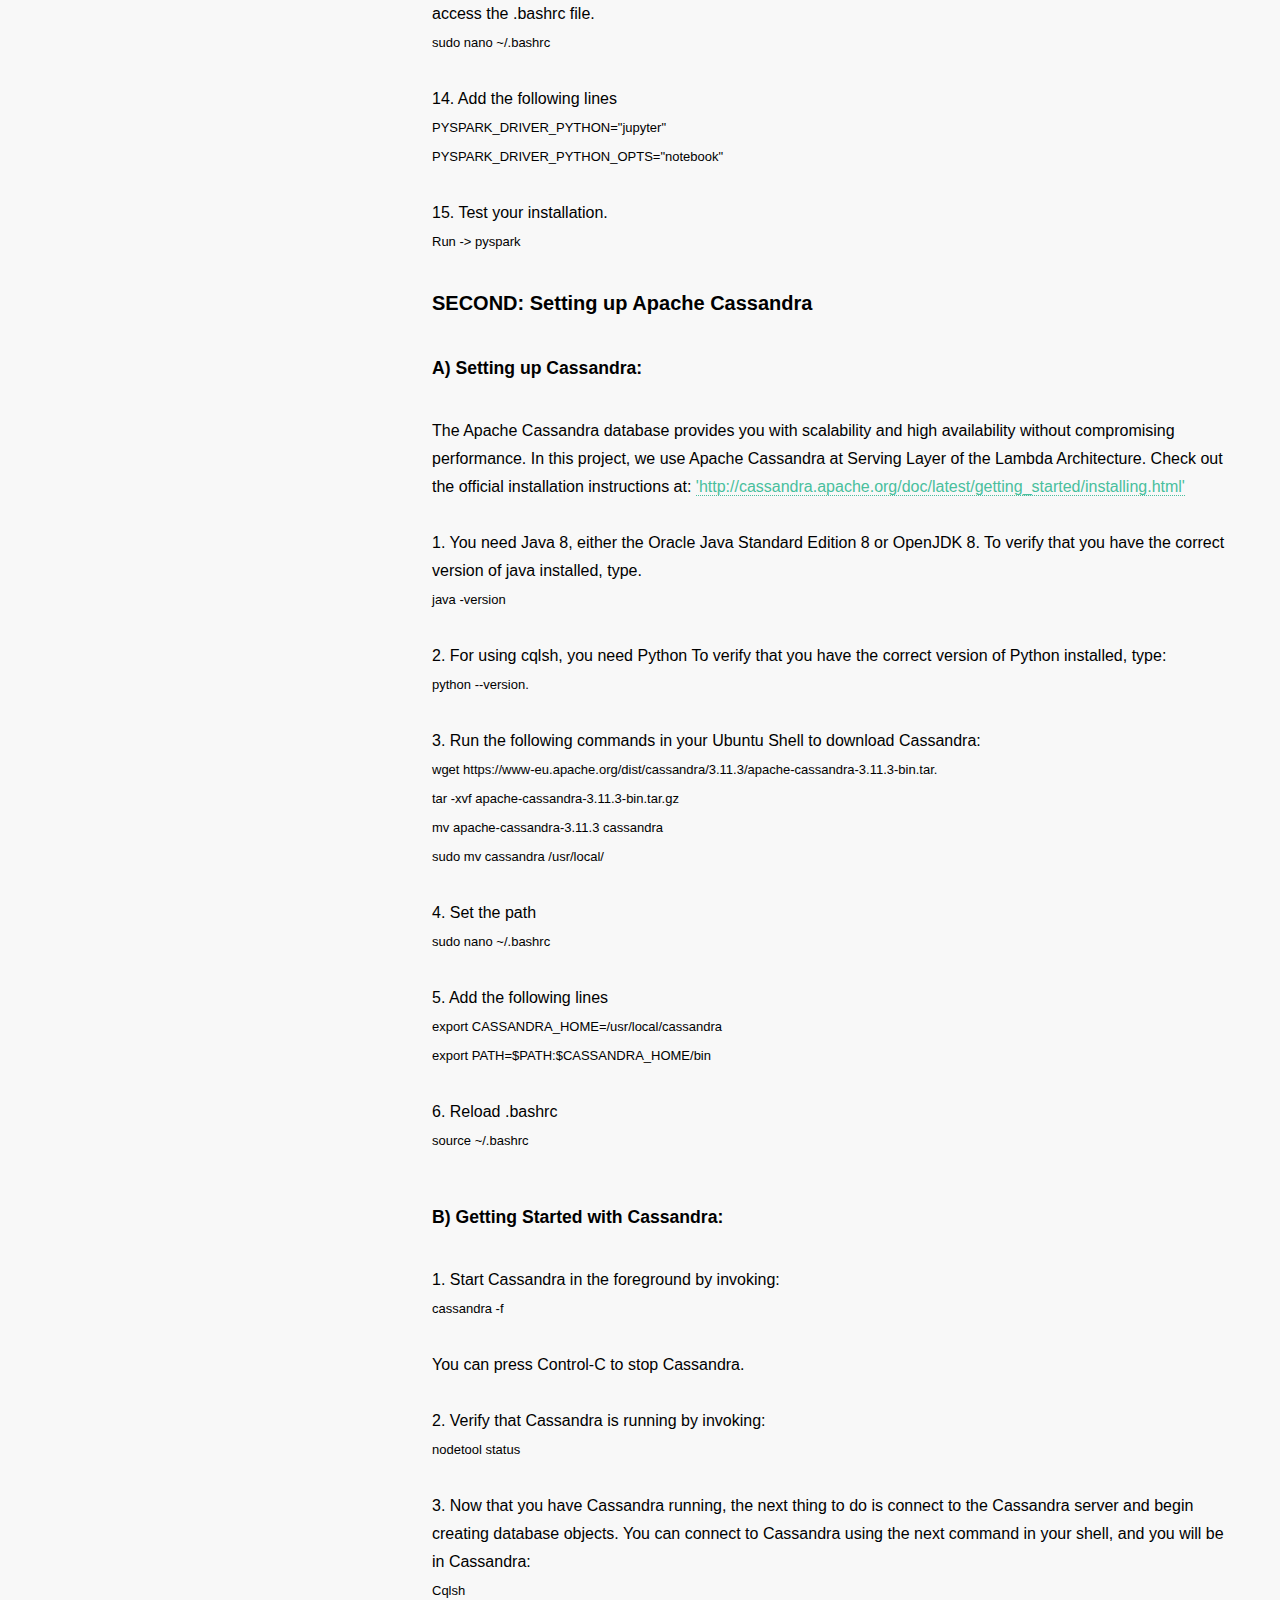
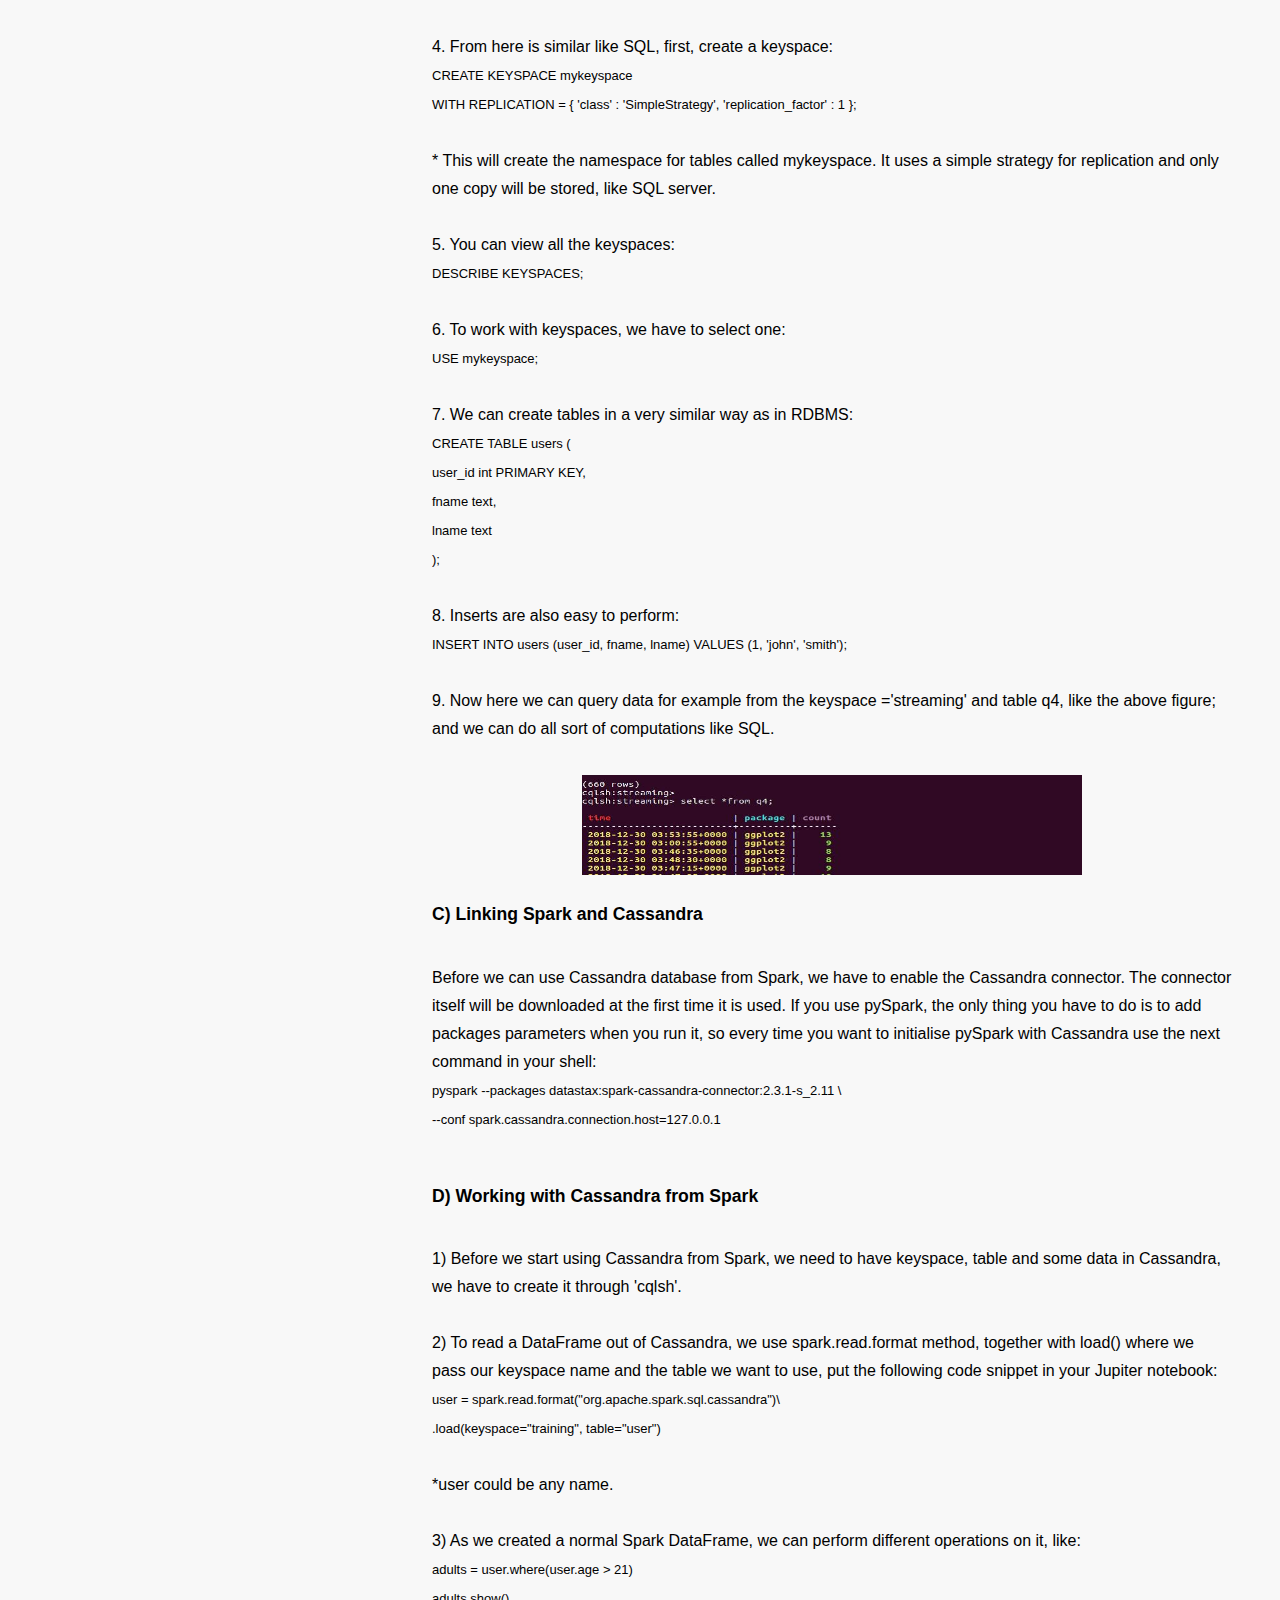
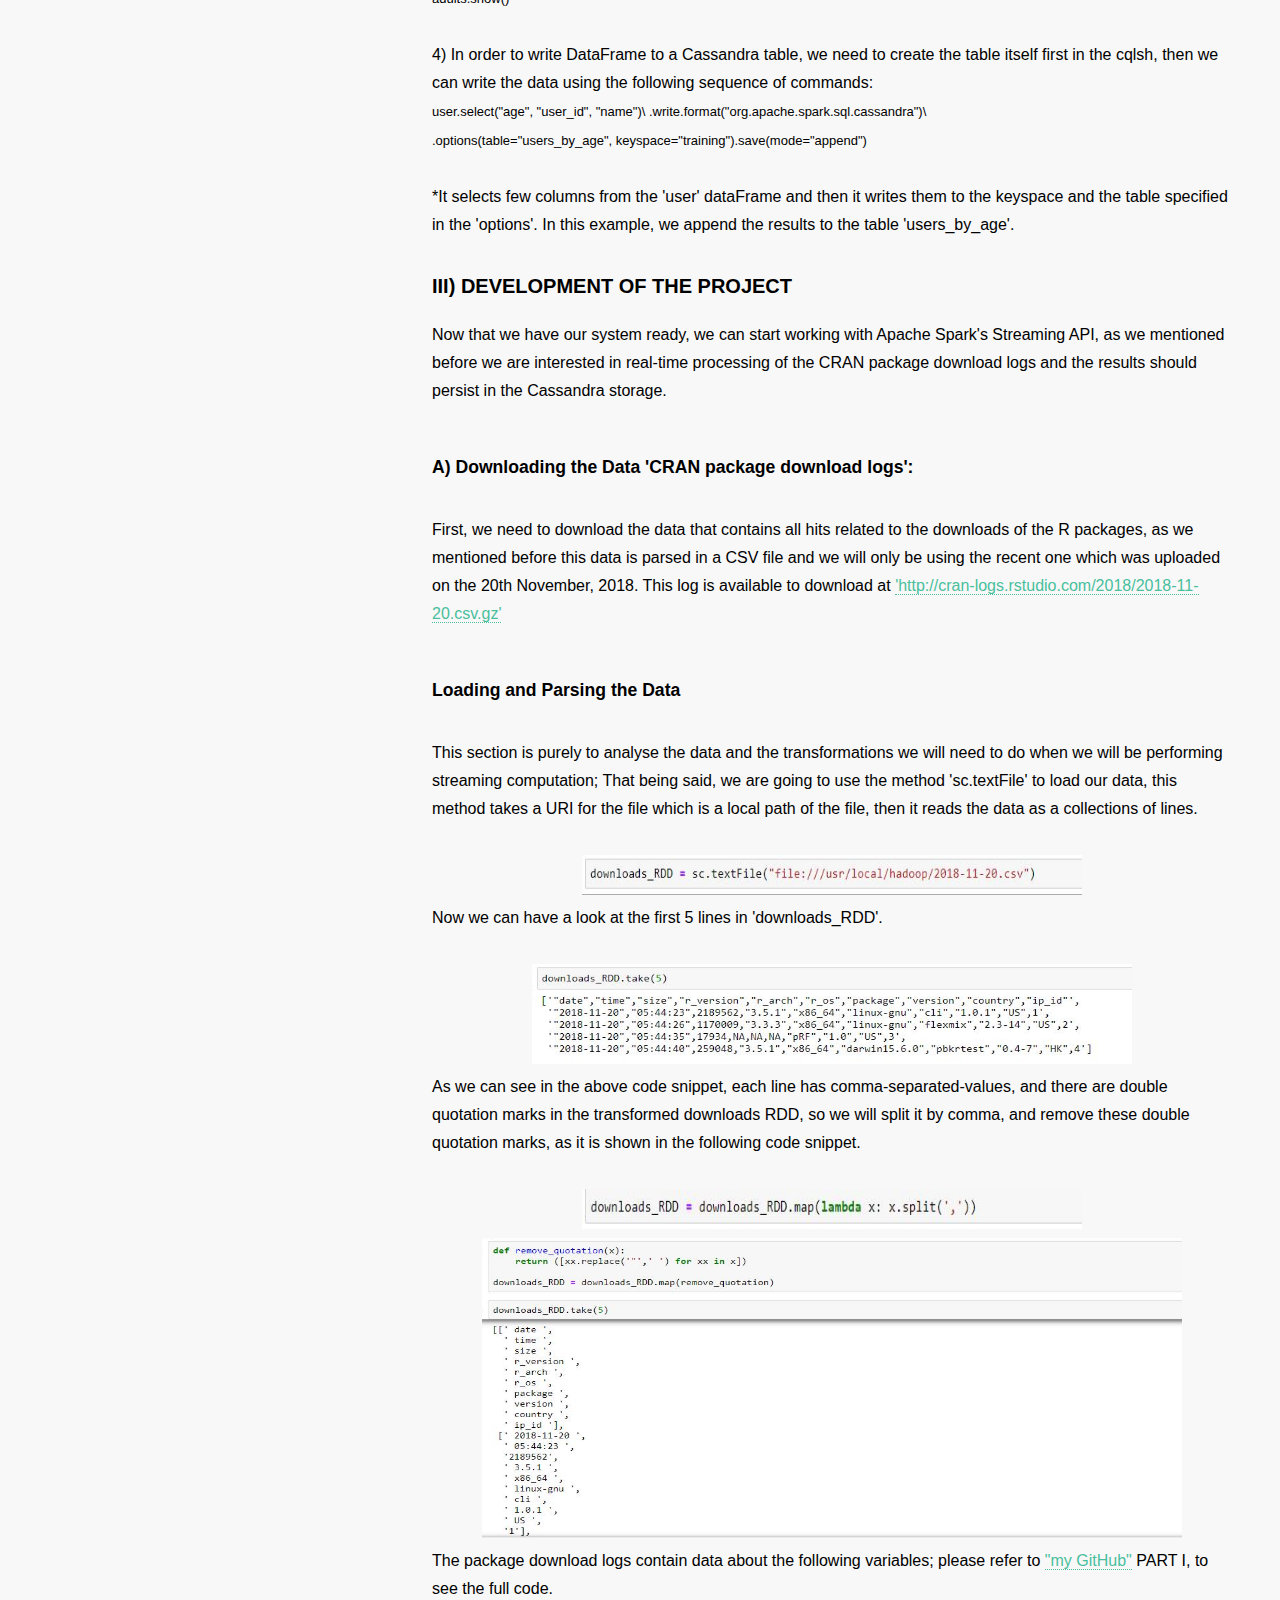
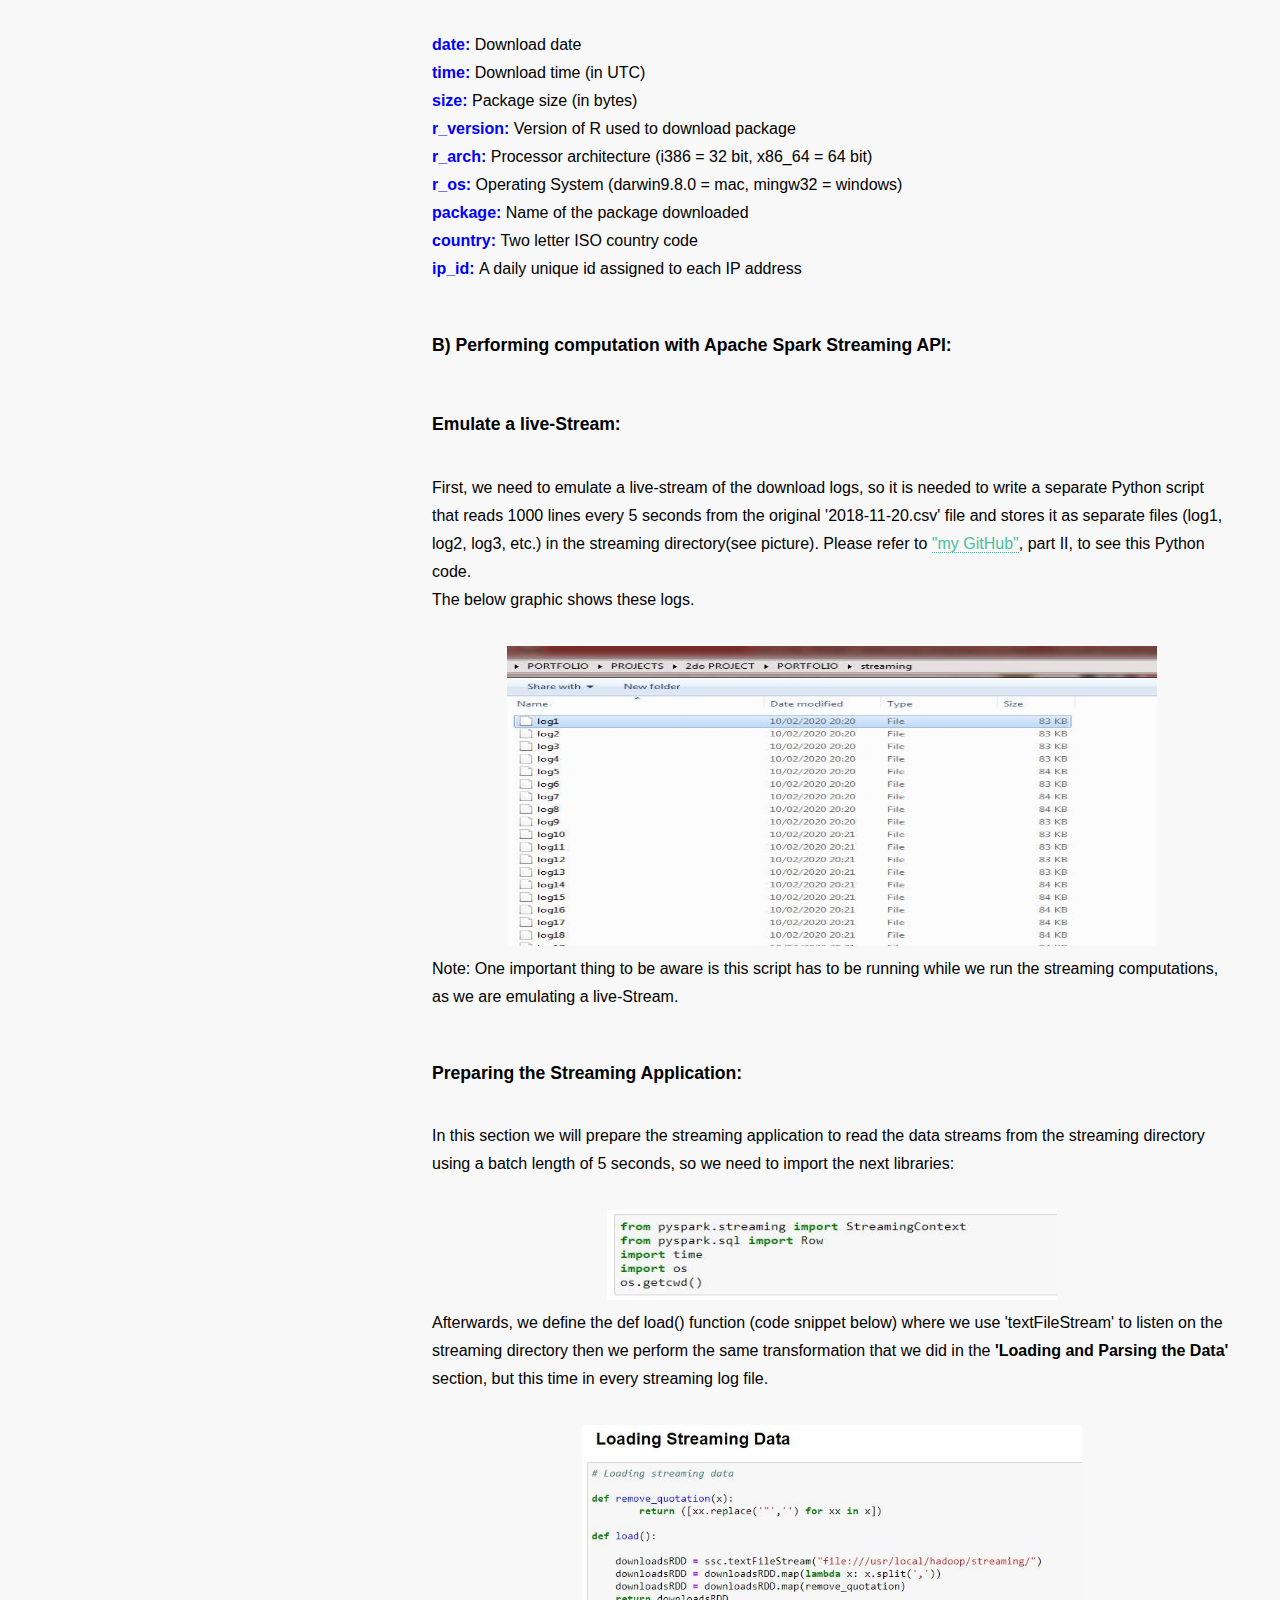
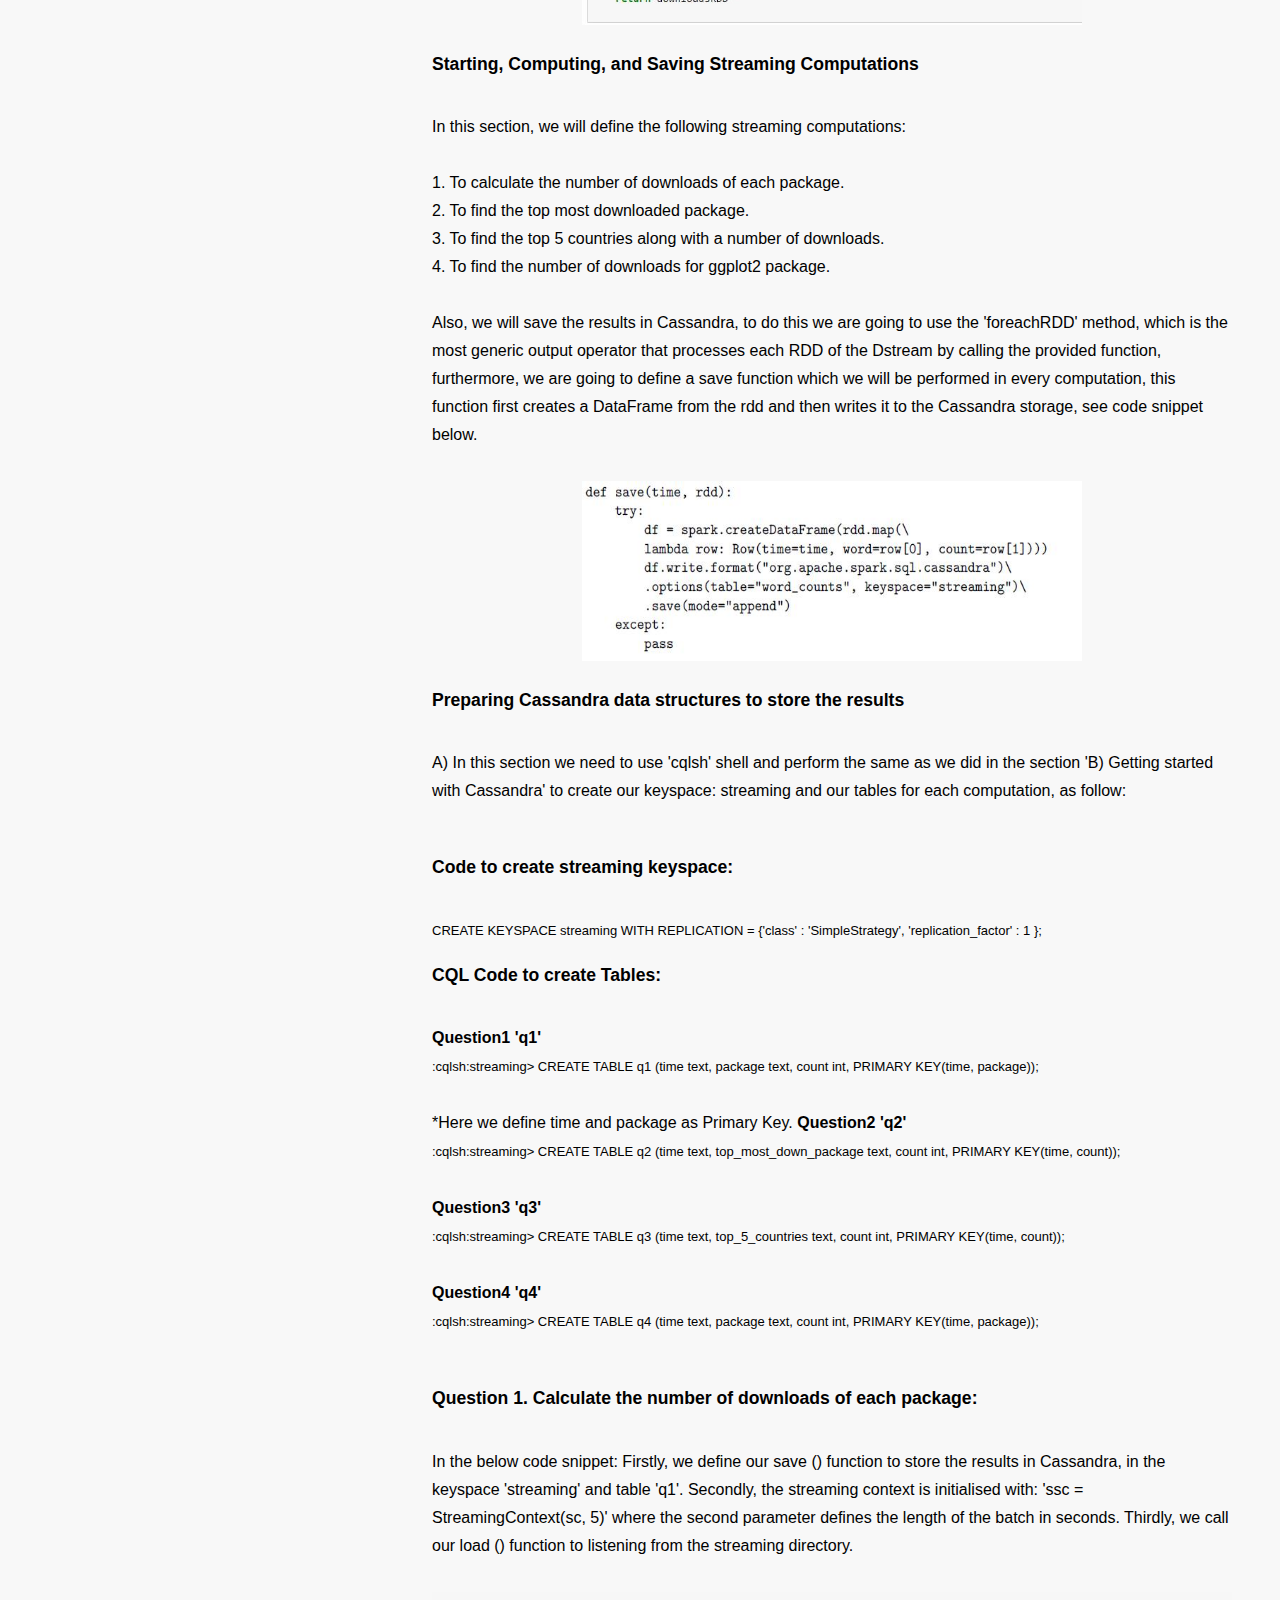
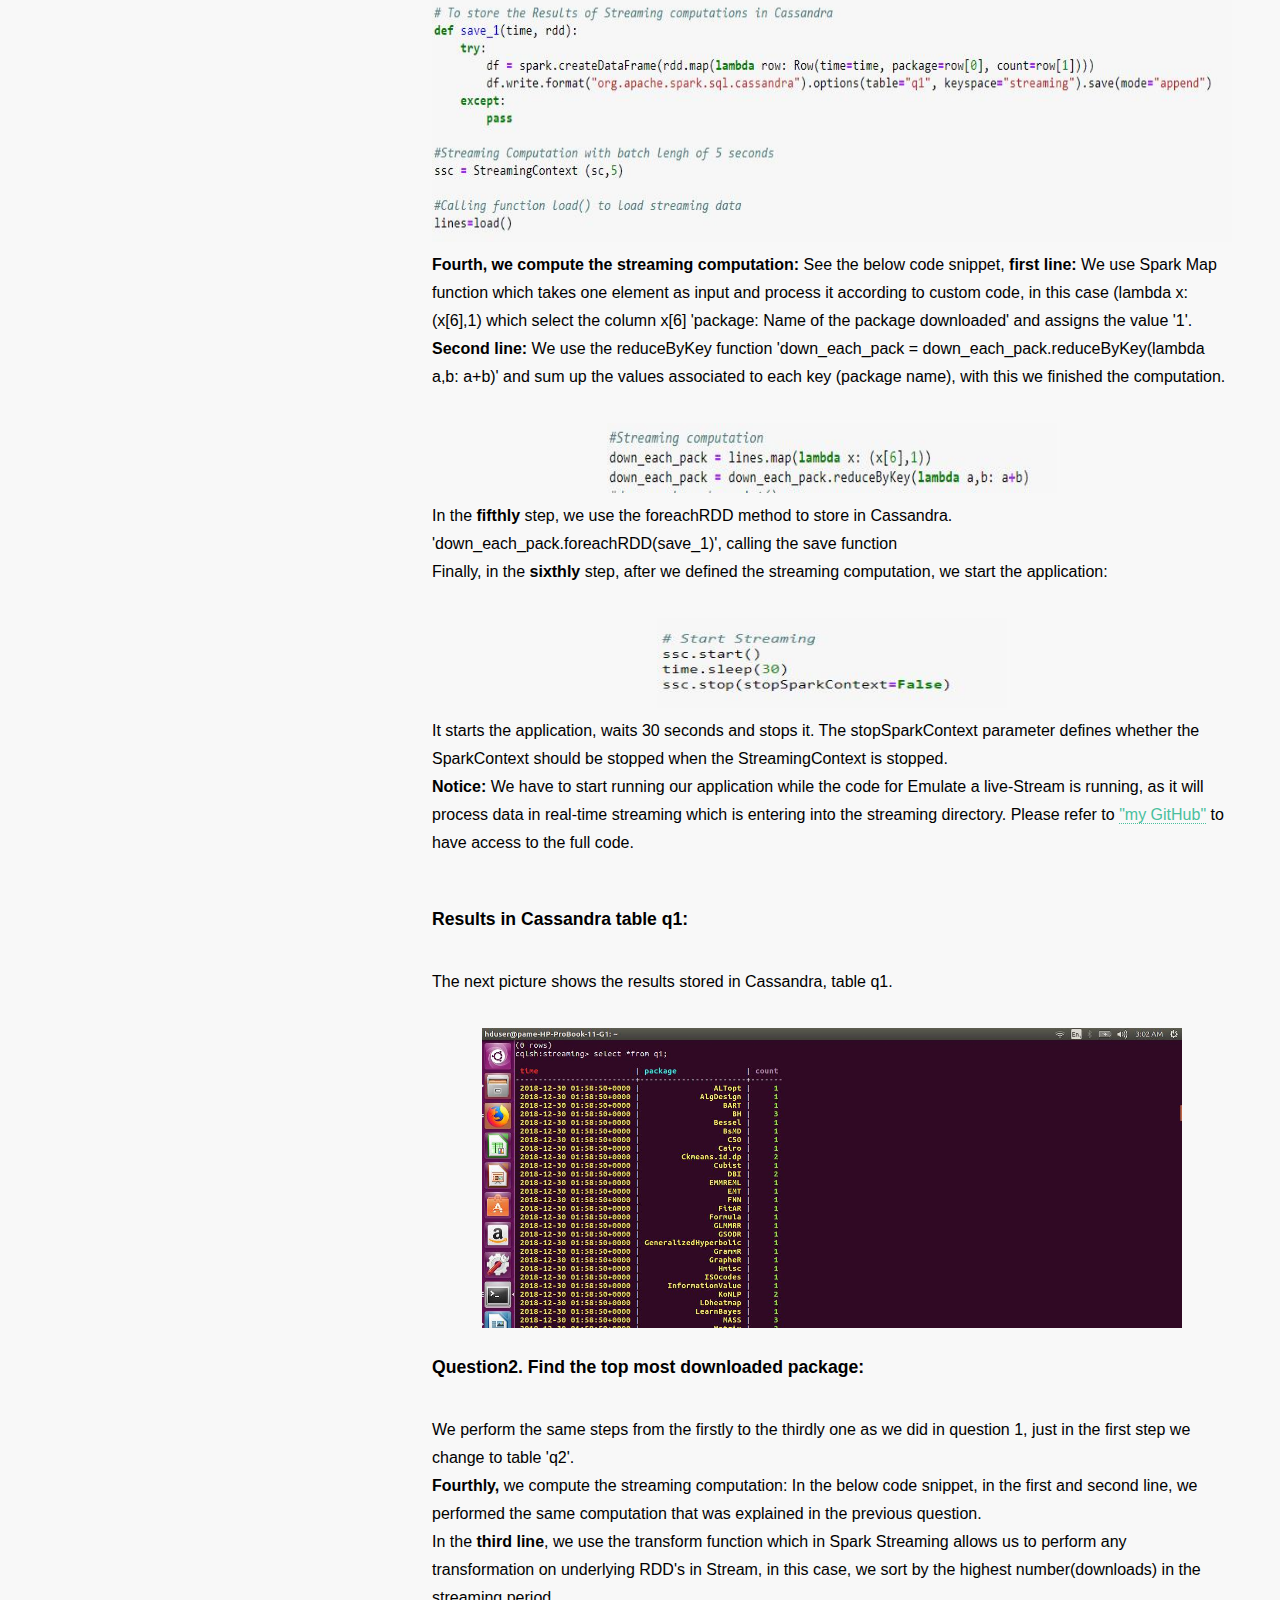
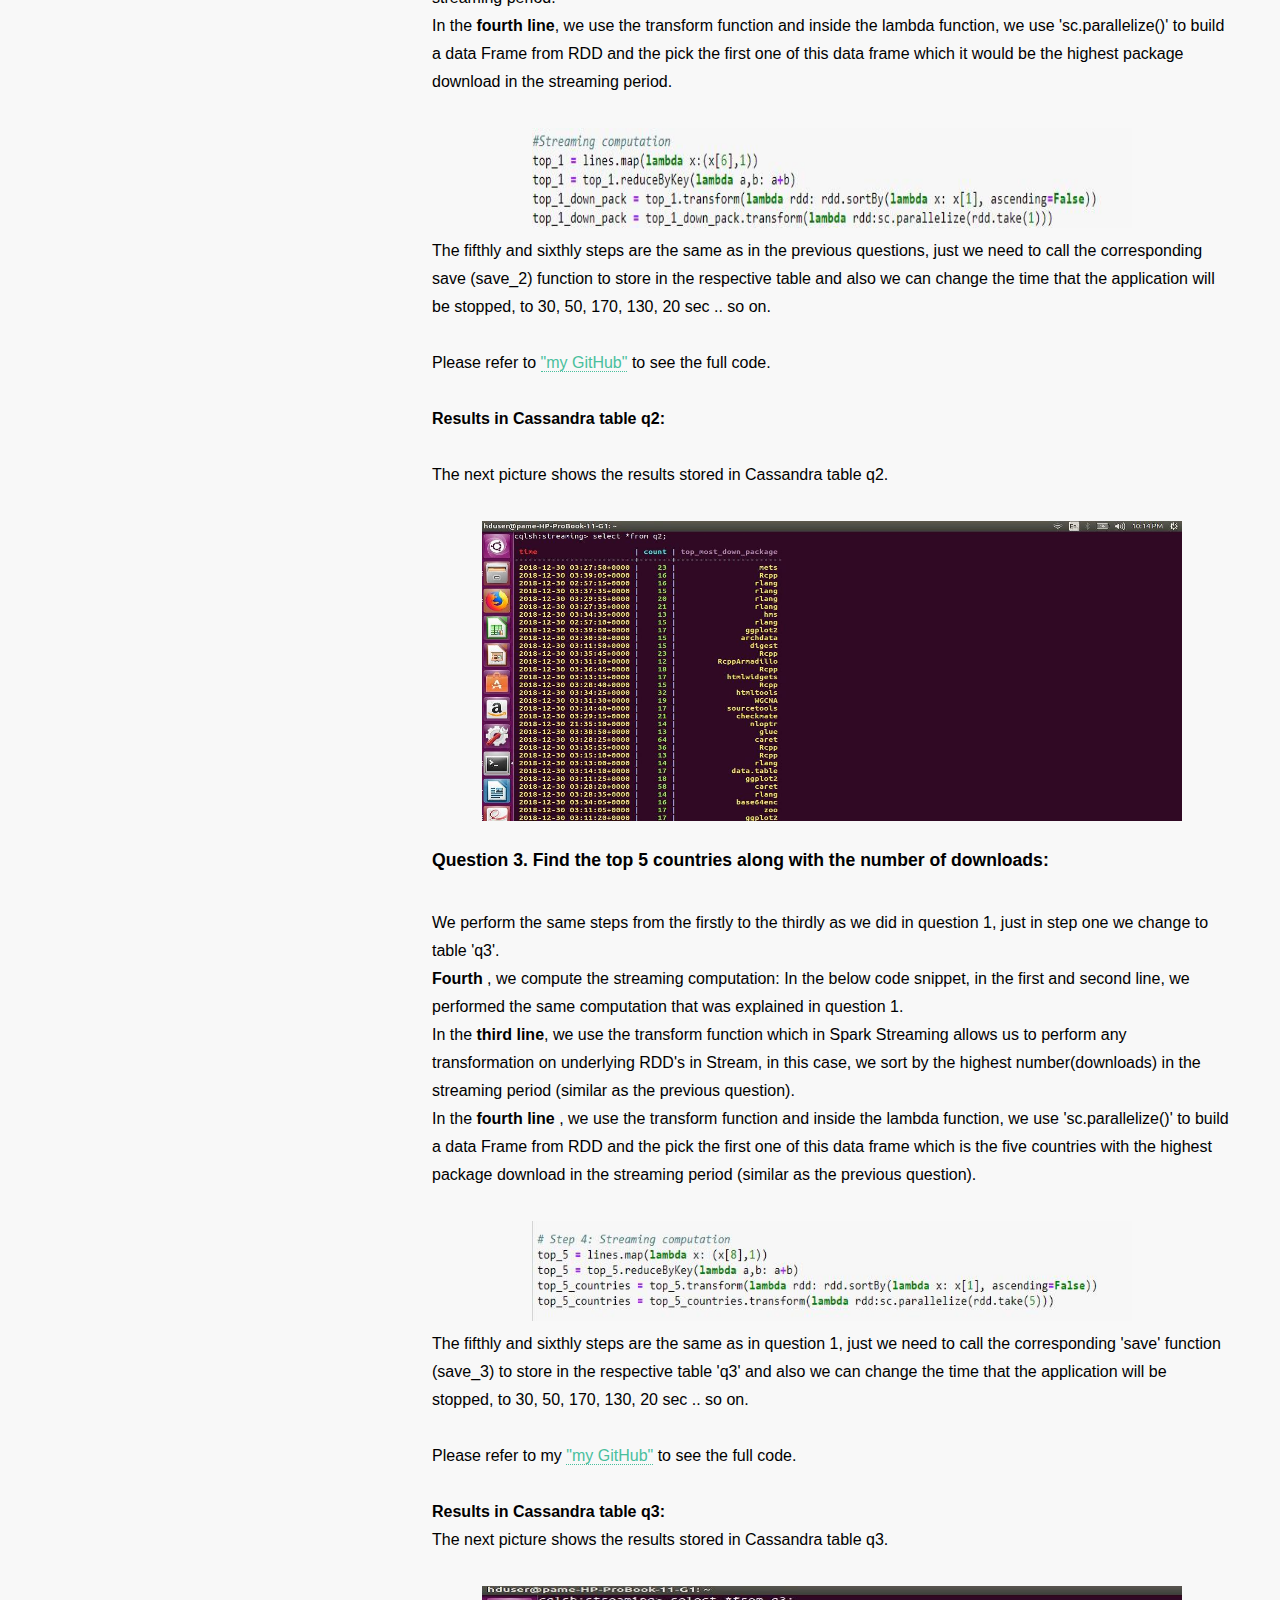
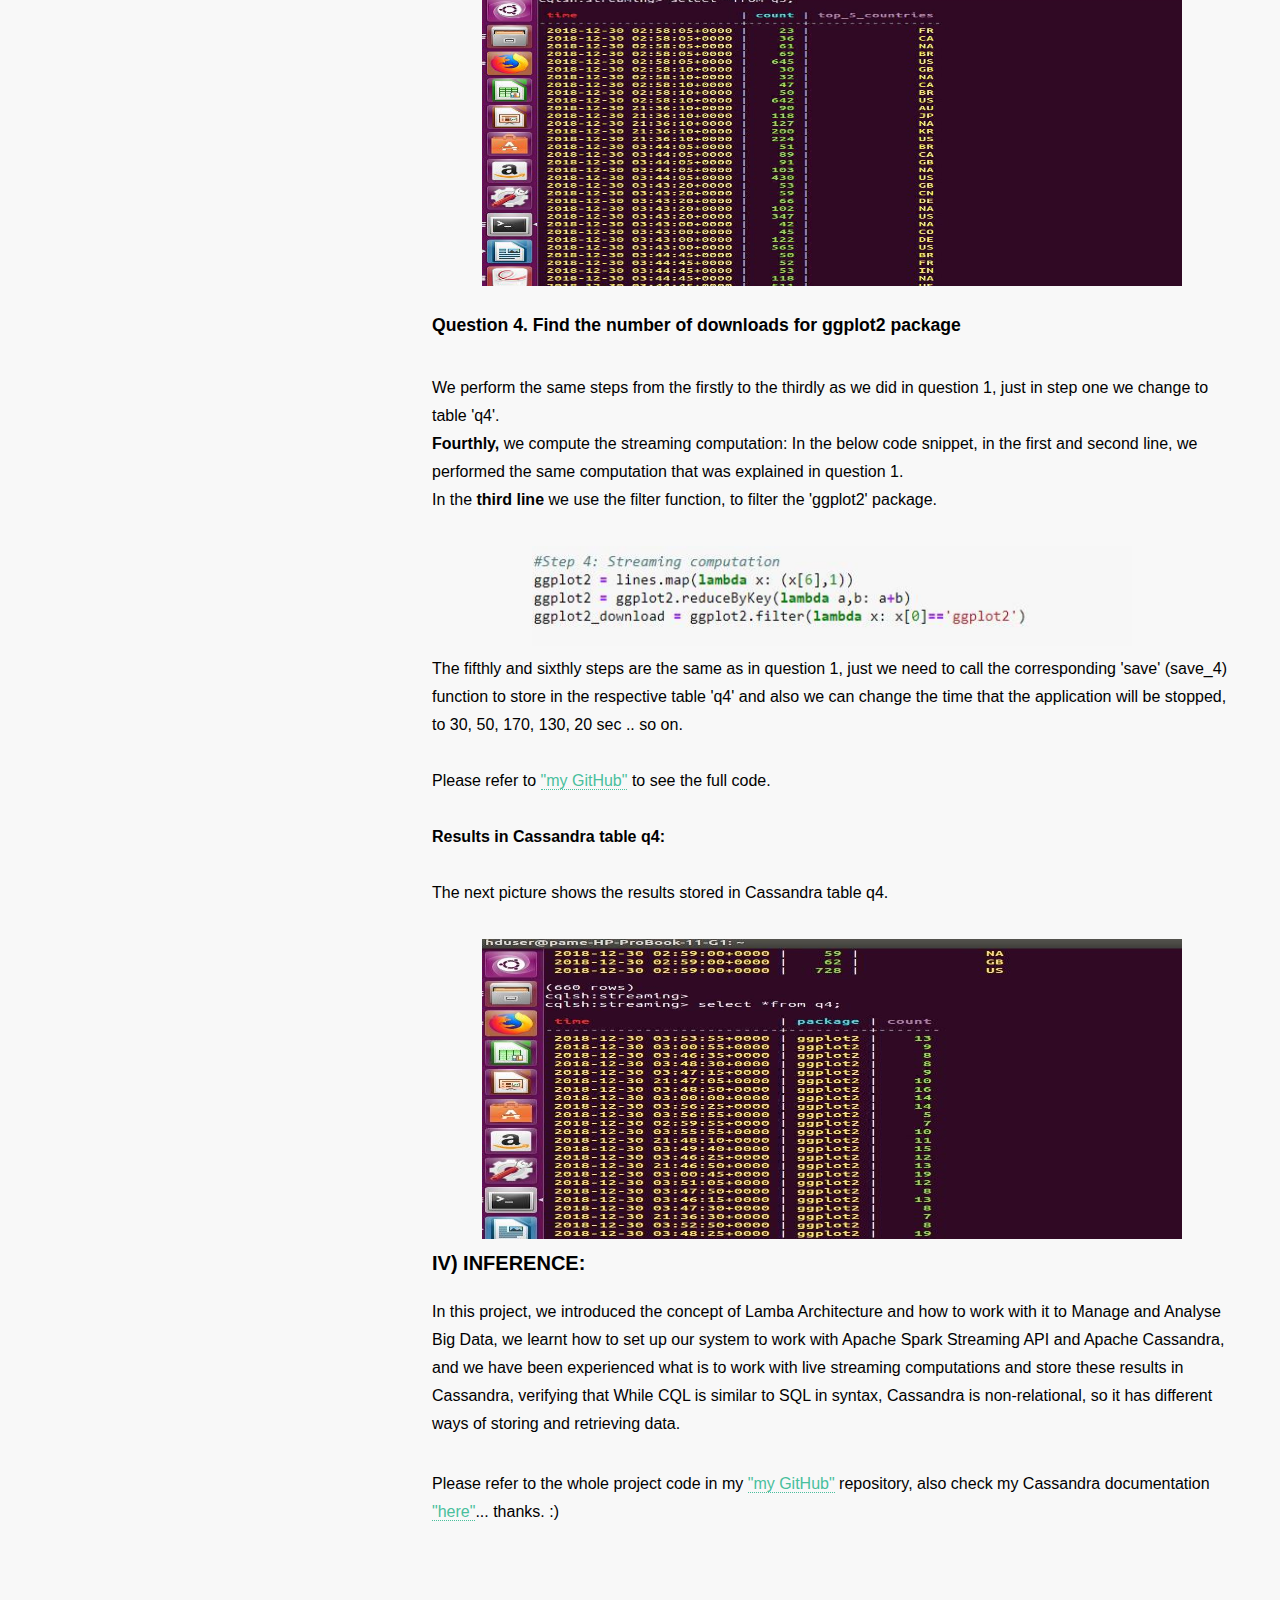
<file: project_2.html>
<!DOCTYPE HTML>

<html>
	<head>
		<title>Performing computation on Real-Time Views with Apache Spark’s Streaming API</title>
		<meta charset="utf-8" />
		<meta name="viewport" content="width=device-width, initial-scale=1, user-scalable=no" />
		<link rel="stylesheet" href="assets/css/main1.css" />
	</head>
	<body class="is-preload">

		<div id="fb-root"></div>
				<script async defer crossorigin="anonymous" src="https://connect.facebook.net/en_US/sdk.js#xfbml=1&version=v5.0">
		</script>

		<!-- Header -->
			<!-- <header id="header">
				<div class="inner">
					<a href="#" class="image avatar"><img src="images/avatar.jpg" alt="" /></a>
					<h1><strong>Hello my name is Pamela N. Flores </strong> <br />
					I am passionate in Data Science<br />
					 "Big Data, Data Mining", Business Intelligence, and excited to still learning in this fascinated field.  <br />
					</a>.</h1>
				</div>
			</header> -->

		<!-- Main -->
			<div id="main">

				<!-- One -->
					<section id="one">
						<header class="major">
							<h1 align="center"><font color= "000000">Performing computation on Real-Time Views with Apache Spark's <br />
													Streaming API</font></h1>
						</header>

						<h3> I)	DESCRIPTION: </h3>

						<p>

						In this project, we are going to work with Lambda Architecture to manage and analyse Big Data streaming, so first we are going to set up our
						system to work with Apache Spark and Apache Cassandra, then we are going to use Apache Spark's Streaming API to perform live streaming computations
						of the real-time views, and store the results in Apache Cassandra.
						We will be using the CRAN package download logs <a href = "http://cran-logs.rstudio.com" target="_blank"> 'http://cran-logs.rstudio.com'</a>.
						These log files contain all hits to <a href = "http://cran.rstudio.com" target="_blank"> 'http://cran.rstudio.com'</a> mirror related
						to downloads of the R packages. The raw log files have been parsed into CSV file. Since these logs contain a massive amount of data
						(from 2012 to date), I will only be using the one which was uploaded on the 20th November 2018, you can use a recent one. This log is available to
						download at <a href = "http://cran-logs.rstudio.com/2018/2018-11-20.csv.gz" target="_blank"> 'http://cran-logs.rstudio.com/2018/2018-11-20.csv.gz'</a>.
						.<br />

						</p>

						<h3>  II)	SETTING UP THE REQUIRED SYSTEM: </h3>

						<p>
						When we talk about Big Data, the traditional systems don't meet the requirements needed to handle it, and there is not a single tool
						that provides a complete solution, for that reason is needed to use a variety of tools and techniques to build a complete Big Data system.
						</p>

						<p>
						To build our Big Data system we are going to work with the concept of Lambda Architecture, which consists of a series of layers, each
						layer satisfies a subset of the properties to satisfy the needs for a robust system that is fault-tolerant, both against hardware failures
						and human mistakes, being able to serve a wide range of workloads.
						</p>

						<p>
						The layers in Lambda Architecture are three, described as follow:<br/><br/>

							<span style="color:blue;font-weight:bold"> Batch Layer  --> </span> Manages the master dataset (an immutable, append-only raw data),
							Pre-compute the batch views. <br/>

							<span style="color:blue;font-weight:bold"> Serving Layer --> </span> Indexes the batch views so they can be queried in low-latency,
							ad-hoc way.<br/>

							<span style="color:blue;font-weight:bold"> Speed Layer --> </span> Compensates for the high latency of updates to the serving layers,
							Deals with recent data only.<br/><br/>

						The following graphic shows this architecture:

							<center><img src="images/thumbs/P2_A.jpg" alt="" style="width:400px;height:350px;"></center>
						</p>

						<p>
						In this project, we are going to work in the Speed Layer with Apache Spark's Streaming API and Serving Layer with Apache Cassandra,
						so we need to set up our Linux system 'UBUNTU', also, you can work with Virtual Box-Virtual Machines 'VM' in the top of your windows
						system. <br/><br/>

						Firstly, we are going to set up Apache Spark and link it with Jupiter notebook; secondly, set up Cassandra and link with Jupiter notebook,
						and finally, we will set up Apache Spark Streaming

						</p>

						<h3>FIRST: Setting up Apache Spark:</h3>

						<p> In your prompt/shell write the next Linux Command lines.<br/><br/>

							1. Download the software: <br/>

							<font size="2"> wget https://www-eu.apache.org/dist/spark/spark-2.3.2/spark-2.3.2-bin-hadoop2.7.tgz </font> <br/><br/>

							2. unzip it: <br/>

							<font size="2"> tar -xzf spark-2.3.2-bin-hadoop2.7.tgz </font> <br/><br/>

							3. move it to the folder you will work in my case --> /usr/local/ <br/>

							<font size="2"> mv spark-2.3.2-bin-hadoop2.7 spark </font> <br/>
							<font size="2"> sudo mv spark /usr/local/ </font> <br/><br/>

							Note: The sudo command allows you to run programs with the security privileges of another user (by default, as the super user) <br/><br/>

							4. Set the environment variables:<br/>

							<font size="2"> sudo nano ~/.bashrc </font> <br/><br/>

							Note: This command opens the .bashrc file with nano text editor  <br/><br/>


							5. Add the following lines in the opened file: <br/>

							<font size="2"> export SPARK_HOME=/usr/local/spark </font> <br/>
							<font size="2"> export PATH=$PATH:$SPARK_HOME/bin </font> <br/><br/>

							6. Reload bashrc: <br/>
							<font size="2"> source ~/.bashrc </font> <br/><br/>

							7. Now we want to make Jupyter Notebook work with Spark - install/check if python is installed: <br/>

							<font size="2"> python3 - version </font> <br/><br/>

							8. Now install PIP which is a package manager for Python packages, or modules; we use python3 instead default (e.g. 2.7.): <br/>

							<font size="2"> wget https://bootstrap.pypa.io/get-pip.py </font> <br/><br/>

							9. Run get-pip.py <br/>
							<font size="2"> python3 get-pip.py </font> <br/><br/>

							10. Now check PIP version <br/>

							<font size="2"> pip - version </font> <br/><br/>

							you should see this: <br/>

							<font size="2">pip 18.1 from /usr/local/lib/python3.5/dist-packages/pip (python 3.5) </font> <br/><br/>

							11. Now install Jupyter <br/>

							<font size="2"> sudo -H pip install jupyter </font> <br/><br/>

							12. Check jupyter version <br/>

							<font size="2"> jupyter-version </font> <br/><br/>

							you should see this:   4.4.0

							13. Set the environment variables - linking PySpark with Jupyter Notebook, again access the .bashrc file. <br/>

							<font size="2"> sudo nano ~/.bashrc </font> <br/><br/>

							14. Add the following lines <br/>

							<font size="2"> PYSPARK_DRIVER_PYTHON="jupyter" </font> <br/>
							<font size="2"> PYSPARK_DRIVER_PYTHON_OPTS="notebook" </font> <br/><br/>

							15. Test your installation. <br/>
							<font size="2"> Run -> pyspark </font>
						</p>

						<h3>SECOND: Setting up Apache Cassandra </h3>

						<h4> A)	Setting up Cassandra: </h4>

						<p>
							The Apache Cassandra database provides you with scalability and high availability without compromising performance. In this project,
							we use Apache Cassandra at Serving Layer of the Lambda Architecture. Check out the official installation instructions at:

							<a href = "http://cassandra.apache.org/doc/latest/getting_started/installing.html" target="_blank"> 'http://cassandra.apache.org/doc/latest/getting_started/installing.html'</a> <br/><br/>


							1.	You need Java 8, either the Oracle Java Standard Edition 8 or OpenJDK 8. To verify that you have the correct version of java installed, type. <br/>

							<font size="2"> java -version </font> <br/><br/>

							2.	For using cqlsh, you need Python To verify that you have the correct version of Python installed, type: <br/>

							<font size="2"> python --version. </font> <br/><br/>

							3.	Run the following commands in your Ubuntu Shell to download Cassandra: <br/>

							<font size="2"> wget https://www-eu.apache.org/dist/cassandra/3.11.3/apache-cassandra-3.11.3-bin.tar. </font> <br/>
							<font size="2"> tar -xvf apache-cassandra-3.11.3-bin.tar.gz </font> <br/>
							<font size="2"> mv apache-cassandra-3.11.3 cassandra </font> <br/>
							<font size="2"> sudo mv cassandra /usr/local/ </font> <br/> <br/>

							4.	Set the path <br/>

							<font size="2"> sudo nano ~/.bashrc </font> <br/><br/>

							5.	Add the following lines <br/>

							<font size="2"> export CASSANDRA_HOME=/usr/local/cassandra </font> <br/>
							<font size="2"> export PATH=$PATH:$CASSANDRA_HOME/bin </font> <br/><br/>

							6.	Reload .bashrc <br/>
							<font size="2"> source ~/.bashrc </font> <br/>

						</p>

						<h4> B)	Getting Started with Cassandra: </h4>

						<p>

							1.	Start Cassandra in the foreground by invoking: <br/>

							<font size="2"> cassandra -f </font> <br/><br/>

							You can press Control-C to stop Cassandra. <br/><br/>

							2.	Verify that Cassandra is running by invoking:<br/>

							<font size="2"> nodetool status </font> <br/> <br/>

							3.	Now that you have Cassandra running, the next thing to do is connect to the Cassandra server and begin creating database objects.
							You can connect to Cassandra using the next command in your shell, and you will be in Cassandra:<br/>

							<font size="2"> Cqlsh </font> <br/><br/>

							4.	From here is similar like SQL, first, create a keyspace: <br/>

							<font size="2"> CREATE KEYSPACE mykeyspace </font> <br/>
							<font size="2"> WITH REPLICATION = { 'class' : 'SimpleStrategy', 'replication_factor' : 1 };</font> <br/><br/>

							* This will create the namespace for tables called mykeyspace. It uses a simple strategy for replication and only one copy
							will be stored, like SQL server. <br/><br/>

							5.	You can view all the keyspaces: <br/>

							<font size="2"> DESCRIBE KEYSPACES;</font> <br/><br/>

							6.	To work with keyspaces, we have to select one: <br/>

							<font size="2"> USE mykeyspace; </font> <br/><br/>

							7.	We can create tables in a very similar way as in RDBMS: <br/>

							<font size="2"> CREATE TABLE users ( </font> <br/>
							<font size="2"> user_id int PRIMARY KEY, </font> <br/>
							<font size="2"> fname text, </font> <br/>
							<font size="2"> lname text </font> <br/>
							<font size="2"> ); </font> <br/><br/>

							8.	Inserts are also easy to perform: <br/>

							<font size="2"> INSERT INTO users (user_id, fname, lname) VALUES (1, 'john', 'smith'); </font> <br/><br/>

							9.	Now here we can query data for example from the keyspace ='streaming' and table q4, like the above figure; and we can do
							all sort of computations like SQL. </p>


						<center><img src="images/thumbs/P2_B.jpg" alt="" style="width:500px;height:100px;"></center>


						<h4> C)	Linking Spark and Cassandra </h4>

						<p>
							Before we can use Cassandra database from Spark, we have to enable the Cassandra connector. The connector itself will be downloaded
							at the first time it is used. If you use pySpark, the only thing you have to do is to add packages parameters when you run it, so
							every time you want to initialise pySpark with Cassandra use the next command in your shell:<br/>

									<font size="2">pyspark --packages datastax:spark-cassandra-connector:2.3.1-s_2.11 \ </font> <br/>
									<font size="2">--conf spark.cassandra.connection.host=127.0.0.1 </font>

						<h4> D)	Working with Cassandra from Spark </h4>


							1)	Before we start using Cassandra from Spark, we need to have keyspace, table and some data in Cassandra, we have to create it
								through 'cqlsh'. <br/><br/>

							2)	To read a DataFrame out of Cassandra, we use spark.read.format method, together with load() where we pass our keyspace name and
								the table we want to use, put the following code snippet in your Jupiter notebook: <br/>

								<font size="2"> user = spark.read.format("org.apache.spark.sql.cassandra")\</font> <br/>
								<font size="2"> .load(keyspace="training", table="user")</font> <br/><br/>

								*user could be any name.<br/><br/>

							3)	As we created a normal Spark DataFrame, we can perform different operations on it, like:<br/>

										<font size="2"> adults = user.where(user.age > 21)</font> <br/>
										<font size="2"> adults.show()</font> <br/></br>

							4)	In order to write DataFrame to a Cassandra table, we need to create the table itself first in the cqlsh, then we can write the
								data using the following sequence of commands: <br/>

								<font size="2"> user.select("age", "user_id", "name")\ .write.format("org.apache.spark.sql.cassandra")\ </font> <br/>
								<font size="2"> .options(table="users_by_age", keyspace="training").save(mode="append")</font> <br/><br/>

								*It selects few columns from the 'user' dataFrame and then it writes them to the keyspace and the table specified in the
								'options'. In this example, we append the results to the table 'users_by_age'.<br/>
						</p>


						<h3> III)	DEVELOPMENT OF THE PROJECT </h3>


						<p>Now that we have our system ready, we can start working with Apache Spark's  Streaming API, as we mentioned before we are interested
							in real-time processing of the CRAN package download logs and the results should persist in the Cassandra storage.


						<h4> A)	Downloading the Data 'CRAN package download logs': </h4>


							First, we need to download the data that contains all hits related to the downloads of the R packages, as we mentioned before this
							data is parsed in a CSV file and we will only be using the recent one which was uploaded on the 20th November, 2018. This log is
							available to download at
							<a href = "http://cran-logs.rstudio.com/2018/2018-11-20.csv.gz" target="_blank"> 'http://cran-logs.rstudio.com/2018/2018-11-20.csv.gz'</a>

						</p>
						<h4>Loading and Parsing the Data  </h4>
						<p> This section is purely to analyse the data and the transformations we will need to do when we will be performing streaming computation; That being said,
						we are going to use the method 'sc.textFile' to load our data, this method takes a URI for the file which is a local path of the file, then it reads the data
						as a collections of lines.
						</p>
							<center><img src="images/thumbs/P2_C.jpg" alt="" style="width:500px;height:40px;"></center>

						<p>Now we can have a look at the first 5 lines in 'downloads_RDD'.	</p>

								<center><img src="images/thumbs/P2_D.jpg" alt="" style="width:600px;height:100px;"></center>

						<p>
						As we can see in the above code snippet, each line has comma-separated-values, and there are double quotation marks in the transformed downloads RDD,
						so we will split it by comma, and remove these double quotation marks, as it is shown in the following code snippet.
						</p>

						<center><img src="images/thumbs/P2_E.jpg" alt="" style="width:500px;height:40px;"></center>
						<center><img src="images/thumbs/P2_F.jpg" alt="" style="width:700px;height:300px;"></center>

						<p>
						The package download logs contain data about the following variables; please refer to
						<a href="https://github.com/Pamelanf/Performing-computation-on-Real-Time-Views-with-Apache-Spark-Streaming/blob/master/csvSplit.ipynb" target="_blank">"my GitHub"</a>
						 PART I, to see the full code.<br/><br/>


						<span style="color:blue;font-weight:bold"> date: </span>Download date<br/>
						<span style="color:blue;font-weight:bold"> time: </span>Download time (in UTC)<br/>
						<span style="color:blue;font-weight:bold"> size: </span>Package size (in bytes)<br/>
						<span style="color:blue;font-weight:bold"> r_version: </span> Version of R used to download package<br/>
						<span style="color:blue;font-weight:bold"> r_arch: </span> Processor architecture (i386 = 32 bit, x86_64 = 64 bit)<br/>
						<span style="color:blue;font-weight:bold"> r_os: </span> Operating System (darwin9.8.0 = mac, mingw32 = windows)<br/>
						<span style="color:blue;font-weight:bold"> package: </span> Name of the package downloaded<br/>
						<span style="color:blue;font-weight:bold"> country: </span>Two letter ISO country code<br/>
						<span style="color:blue;font-weight:bold"> ip_id: </span> A daily unique id assigned to each IP address<br/>


						</p>

						<h4> B)	Performing computation with Apache Spark Streaming API:</h4>
						<h4> Emulate a live-Stream: </h4>

						<p>
						First, we need to emulate a live-stream of the download logs, so it is needed to write a separate Python script that reads 1000 lines
						every 5 seconds from the original '2018-11-20.csv' file and stores it as separate files (log1, log2, log3, etc.) in the streaming
						directory(see picture). Please refer to
						<a href="https://github.com/Pamelanf/Performing-computation-on-Real-Time-Views-with-Apache-Spark-Streaming/blob/master/csvSplit.ipynb" target="_blank">"my GitHub"</a>,
						part II, to see this Python code.</br>

						The below graphic shows these logs.

						</p>

						<center><img src="images/thumbs/P2_H.jpg" alt="" style="width:650px;height:300px;"></center>

						<p>

						Note: One important thing to be aware is this script has to be running while we run the streaming computations, as we are emulating a
						live-Stream.
						</p>

						<h4>Preparing the Streaming Application:</h4>

						<p>
						In this section we will prepare the streaming application to read the data streams from the streaming directory using a batch length of 5 seconds, so we
						need to import the next libraries:
						</p>

						<center><img src="images/thumbs/P2_I.jpg" alt="" style="width:450px;height:90px;"></center>

						<p>
						Afterwards, we define the def load() function (code snippet below) where we use 'textFileStream' to listen on the streaming directory then we perform the same
						transformation that we did in the <span style="font-weight:bold"> 'Loading and Parsing the Data'</span> section, but this time in every
						streaming log file.
						</p>

						<center><img src="images/thumbs/P2_J.jpg" alt="" style="width:500px;height:200px;"></center>

						<h4> Starting, Computing, and Saving Streaming Computations </h4>
						<p>
						In this section, we will define the following streaming computations:<br/><br/>

						1. To calculate the number of downloads of each package.<br/>
						2. To find the top most downloaded package. <br/>
						3. To find the top 5 countries along with a number of downloads.<br/>
						4. To find the number of downloads for ggplot2 package.<br/><br/>


						Also, we will save the results in Cassandra, to do this we are going to use the 'foreachRDD' method, which is the most generic output
						operator that processes each RDD of the Dstream by calling the provided function, furthermore, we are going to define a save function
						which we will be performed in every computation, this function first creates a DataFrame from the rdd and then writes it to the Cassandra
						storage, see code snippet below.

						</p>

							<center><img src="images/thumbs/P2_K.jpg" alt="" style="width:500px;height:180px;"></center>

						<h4> Preparing Cassandra data structures to store the results </h4>

						<p> A)	In this section we need to use 'cqlsh' shell and perform the same as we did in the section 'B) Getting started with Cassandra'
						to create our keyspace: streaming and our tables for each computation, as follow:
						</p>

						<p>

						 <h4>Code to create streaming keyspace: </h4>



						<font size="2"> CREATE KEYSPACE streaming WITH REPLICATION = {'class' : 'SimpleStrategy', 'replication_factor' : 1 };</font><br/>

						<h4> CQL Code to create Tables: </h4>

						<span style="font-weight:bold"> Question1 'q1' </span><br/>
						<font size="2">:cqlsh:streaming> CREATE TABLE q1 (time text, package text, count int, PRIMARY KEY(time, package));</font><br/><br/>

						*Here we define time and package as Primary Key.

						<span style="font-weight:bold"> Question2 'q2'</span><br/>
						<font size="2">:cqlsh:streaming> CREATE TABLE q2 (time text, top_most_down_package text, count int, PRIMARY KEY(time, count));</font><br/><br/>

						<span style="font-weight:bold"> Question3 'q3' </span><br/>
						<font size="2">:cqlsh:streaming> CREATE TABLE q3 (time text, top_5_countries text, count int, PRIMARY KEY(time, count));</font><br/><br/>

						<span style="font-weight:bold"> Question4 'q4' </span><br/>
						<font size="2">:cqlsh:streaming> CREATE TABLE q4 (time text, package text, count int, PRIMARY KEY(time, package));</font>

						</p>

						<h4 >Question 1. Calculate the number of downloads of each package:</h4>

						<p>
						In the below code snippet: Firstly, we define our save () function to store the results in Cassandra, in the keyspace 'streaming'
						and table 'q1'. Secondly, the streaming context is initialised with: 'ssc = StreamingContext(sc, 5)' where the second parameter
						defines the length of the batch in seconds. Thirdly, we call our load () function to listening from the streaming directory.

						</p>

						<center><img src="images/thumbs/P2_L.jpg" alt="" style="width:800px;height:250px;"></center>

						<p>
						<span style="font-weight:bold"> Fourth, we compute the streaming computation: </span> See the below code snippet,
						<span style="font-weight:bold"> first line:</span> We use Spark Map function which takes one element as input and process it according to
						custom code, in this case (lambda x: (x[6],1) which select the column x[6] 'package: Name of the package downloaded' and assigns the value '1'.</br>

						<span style="font-weight:bold">Second line:</span> We use the reduceByKey function 'down_each_pack = down_each_pack.reduceByKey(lambda a,b: a+b)'
						and sum up the values associated to each key (package name), with this we finished the computation.


						</p>

						<center><img src="images/thumbs/P2_M.jpg" alt="" style="width:450px;height:70px;"></center>

						<p>
						In the <span style="font-weight:bold"> fifthly </span> step, we use the foreachRDD method to store in Cassandra.
						'down_each_pack.foreachRDD(save_1)', calling the save function <br/>

						Finally, in the <span style="font-weight:bold"> sixthly </span>step, after we defined the streaming computation, we start the
						application:

						</p>

						<center><img src="images/thumbs/P2_N.jpg" alt="" style="width:350px;height:90px;"></center>

						<p>
						It starts the application, waits 30 seconds and stops it. The stopSparkContext parameter
						defines whether the SparkContext should be stopped when the StreamingContext is stopped.<br/>

						<span style="font-weight:bold"> Notice:</span> We have to start running our application while the code for Emulate a live-Stream is
						running, as it will process data in real-time streaming which is entering into the streaming directory.
						Please refer to <a href="https://github.com/Pamelanf/Performing-computation-on-Real-Time-Views-with-Apache-Spark-Streaming/blob/master/Spark_Streaming_API.ipynb" target="_blank">"my GitHub"</a>

						to have access to the full code.

						</p>
						<h4> Results in Cassandra table q1: </h4>
						<p> The next picture shows the results stored in Cassandra, table q1.</p>

							<center><img src="images/thumbs/P2_O.jpg" alt="" style="width:700px;height:300px;"></center>

						<h4> Question2. Find the top most downloaded package: </h4>

						<p>


						We perform the same steps from the firstly to the thirdly one as we did in question 1, just in the first step we change to table 'q2'.</br>

						<span style="font-weight:bold"> Fourthly,</span> we compute the streaming computation:  In the below code snippet, in the first and
						second line, we performed the same computation that was explained in the previous question.</br>

						In the <span style="font-weight:bold"> third line</span>, we use the transform function which in Spark Streaming allows us to perform
						any transformation on underlying RDD's
						in Stream, in this case, we sort by the highest number(downloads) in the streaming period.</br>

						In the <span style="font-weight:bold"> fourth line</span>, we use the transform function and inside the lambda function, we use
						'sc.parallelize()' to build a data Frame from RDD and the pick the first one of this data frame which it would be the highest package
						download in the streaming period.

						</p>
						<center><img src="images/thumbs/P2_O1.jpg" alt="" style="width:600px;height:100px;"></center>

						<p>
						The fifthly and sixthly steps are the same as in the previous questions, just we need to call the corresponding save (save_2)
						function to store in the respective table and also we can change the time that the application will be stopped, to 30, 50, 170, 130,
						20 sec .. so on.</br></br>

						Please refer to
						<a href="https://github.com/Pamelanf/Performing-computation-on-Real-Time-Views-with-Apache-Spark-Streaming/blob/master/Spark_Streaming_API.ipynb" target="_blank">"my GitHub"</a>
						to see the full code.</br></br>

						<span style="font-weight:bold"> Results in Cassandra table q2:</span></br></br>

						The next picture shows the results stored in Cassandra table q2.


						</p>
						<center><img src="images/thumbs/P2_P.jpg" alt="" style="width:700px;height:300px;"></center>

						<h4> Question 3. Find the top 5 countries along with the number of downloads: </h4>

						<p>

						We perform the same steps from the firstly to the thirdly as we did in question 1, just in step one we change to table 'q3'.</br>

						<span style="font-weight:bold"> Fourth </span>, we compute the streaming computation:  In the below code snippet, in the first and
						second line, we performed the same computation that was explained in question 1.</br>

						In the <span style="font-weight:bold"> third line</span>, we use the transform function which in Spark Streaming allows us to perform
						any transformation on underlying RDD's in Stream, in this case, we sort by the highest number(downloads) in the streaming period
						(similar as the previous question).</br>

						In the <span style="font-weight:bold">fourth line </span>, we use the transform function and inside the lambda function, we use
						'sc.parallelize()' to build a data Frame from RDD and the pick the first one of this data frame which is the five countries with the
						highest package download in the streaming period (similar as the previous question).</br>

						</p>

						<center><img src="images/thumbs/P2_Q.jpg" alt="" style="width:600px;height:100px;"></center>

						<p>
						The fifthly and sixthly steps are the same as in question 1, just we need to call the corresponding 'save' function (save_3) to store
						in the respective table 'q3' and also we can change the time that the application will be stopped, to 30, 50, 170, 130, 20 sec ..
						so on. </br> </br>

						Please refer to my <a href="https://github.com/Pamelanf/Performing-computation-on-Real-Time-Views-with-Apache-Spark-Streaming/blob/master/Spark_Streaming_API.ipynb" target="_blank">"my GitHub"</a>
						to see the full code. </br> </br>

						<span style="font-weight:bold"> Results in Cassandra table q3: </span> </br>


						The next picture shows the results stored in Cassandra table q3.

						</p>

						<center><img src="images/thumbs/P2_R.jpg" alt="" style="width:700px;height:300px;"></center>

						<h4> Question 4. Find the number of downloads for ggplot2 package </h4>

						<p>
						We perform the same steps from the firstly to the thirdly as we did in question 1, just in step one we change to table 'q4'. </br>

						<span style="font-weight:bold"> Fourthly,</span> we compute the streaming computation: In the below code snippet, in the first and
						second line, we performed the same computation that was explained in question 1.</br>

						In the <span style="font-weight:bold"> third line </span> we use the filter function, to filter the 'ggplot2' package.</br>


						</p>

						<center><img src="images/thumbs/P2_S.jpg" alt="" style="width:600px;height:100px;"></center>

						<p>
						The fifthly and sixthly steps are the same as in question 1, just we need to call the corresponding  'save' (save_4)
						function to store in the respective table 'q4' and also we can change the time that the application will be stopped,
						to 30, 50, 170, 130, 20 sec .. so on. </br></br>

						Please refer to <a href="https://github.com/Pamelanf/Performing-computation-on-Real-Time-Views-with-Apache-Spark-Streaming/blob/master/Spark_Streaming_API.ipynb" target="_blank">"my GitHub"</a>
						to see the full code.</br> </br>

						<span style="font-weight:bold"> Results in Cassandra table q4: </span> </br></br>

						The next picture shows the results stored in Cassandra table q4.


						</p>
						<center><img src="images/thumbs/P2_T.jpg" alt="" style="width:700px;height:300px;"></center>

						<h3> IV)	INFERENCE:</h3>

						<p> In this project, we introduced the concept of Lamba Architecture and how to work with it to Manage and Analyse Big Data, we learnt how to
						set up our system to work with Apache Spark Streaming API and Apache Cassandra, and we have been experienced what is to work with live streaming
						computations and store these results in Cassandra, verifying that While CQL is similar to SQL in syntax, Cassandra is non-relational, so it has
						different ways of storing and retrieving data.

						</p>



						<p>
							Please refer to the whole project code in my
							<a href="https://github.com/Pamelanf/Performing-computation-on-Real-Time-Views-with-Apache-Spark-Streaming/blob/master/Spark_Streaming_API.ipynb" target="_blank">"my GitHub"</a>

							repository, also check my Cassandra documentation
							<a href="https://github.com/Pamelanf/Performing-computation-on-Real-Time-Views-with-Apache-Spark-Streaming/blob/master/CASSANDRA%20CODE%20AND%20COMPUTATIONS.pdf" target="_blank">"here"</a>... thanks. :)
						</p>

						<div class="fb-like" data-href="https://pamelanf.github.io/project_2.html" data-width="" data-layout="box_count" data-action="like" data-size="small" data-share="false">
						</div></br><br></br>

					</section>

				<!-- Two-->
						<ul class="actions">
												<li><a href="index.html" class="button">HOME</a></li>
						</ul>


			</div>



		<!-- Scripts -->
			<script src="assets/js/jquery.min.js"></script>
			<script src="assets/js/jquery.poptrox.min.js"></script>
			<script src="assets/js/browser.min.js"></script>
			<script src="assets/js/breakpoints.min.js"></script>
			<script src="assets/js/util.js"></script>
			<script src="assets/js/main.js"></script>

	</body>
</html>
</file>
<file: assets/css/main.css>
@import url("fontawesome-all.min.css");
@import url("https://fonts.googleapis.com/css?family=Source+Sans+Pro:400,400italic");

/*
	Strata by HTML5 UP
	html5up.net | @ajlkn
	Free for personal and commercial use under the CCA 3.0 license (html5up.net/license)
*/

html, body, div, span, applet, object,
iframe, h1, h2, h3, h4, h5, h6, p, blockquote,
pre, a, abbr, acronym, address, big, cite,
code, del, dfn, em, img, ins, kbd, q, s, samp,
small, strike, strong, sub, sup, tt, var, b,
u, i, center, dl, dt, dd, ol, ul, li, fieldset,
form, label, legend, table, caption, tbody,
tfoot, thead, tr, th, td, article, aside,
canvas, details, embed, figure, figcaption,
footer, header, hgroup, menu, nav, output, ruby,
section, summary, time, mark, audio, video {
	margin: 0;
	padding: 0;
	border: 0;
	font-size: 100%;
	font: inherit;
	vertical-align: baseline;}

article, aside, details, figcaption, figure,
footer, header, hgroup, menu, nav, section {
	display: block;}

body {
	line-height: 1;
}

ol, ul {
	list-style: none;
}

blockquote, q {
	quotes: none;
}

	blockquote:before, blockquote:after, q:before, q:after {
		content: '';
		content: none;
	}

table {
	border-collapse: collapse;
	border-spacing: 0;
}

body {
	-webkit-text-size-adjust: none;
}

mark {
	background-color: transparent;
	color: inherit;
}

input::-moz-focus-inner {
	border: 0;
	padding: 0;
}

input, select, textarea {
	-moz-appearance: none;
	-webkit-appearance: none;
	-ms-appearance: none;
	appearance: none;
}

/* Basic */

	html {
		box-sizing: border-box;
	}

	*, *:before, *:after {
		box-sizing: inherit;
	}

	body {
		background: #F8F8F8;
	}

		body.is-preload *, body.is-preload *:before, body.is-preload *:after {
			-moz-animation: none !important;
			-webkit-animation: none !important;
			-ms-animation: none !important;
			animation: none !important;
			-moz-transition: none !important;
			-webkit-transition: none !important;
			-ms-transition: none !important;
			transition: none !important;
		}

	body, input, select, textarea {
		color: #a2a2a2;
		font-family: "Source Sans Pro", Helvetica, sans-serif;
		font-size: 16pt;
		font-weight: 400;
		line-height: 1.75em;
	}

	a {
		-moz-transition: color 0.2s ease-in-out, border-color 0.2s ease-in-out;
		-webkit-transition: color 0.2s ease-in-out, border-color 0.2s ease-in-out;
		-ms-transition: color 0.2s ease-in-out, border-color 0.2s ease-in-out;
		transition: color 0.2s ease-in-out, border-color 0.2s ease-in-out;
		border-bottom: dotted 1px;
		color: #49bf9d;
		text-decoration: none;
	}

		a:hover {
			border-bottom-color: transparent;
			color: #49bf9d !important;
			text-decoration: none;
		}

	strong, b {
		color: #787878;
		font-weight: 400;
	}

	em, i {
		font-style: italic;
	}

	p {
		margin: 0 0 2em 0;
	}

	h1, h2, h3, h4, h5, h6 {
		color: #787878;
		font-weight: 400;
		line-height: 1em;
		margin: 0 0 1em 0;
	}

		h1 a, h2 a, h3 a, h4 a, h5 a, h6 a {
			color: inherit;
			text-decoration: none;
		}

	h1 {
		font-size: 2em;
		line-height: 1.5em;
	}

	h2 {
		font-size: 1.5em;
		line-height: 1.5em;
	}

	h3 {
		font-size: 1.25em;
		line-height: 1.5em;
	}

	h4 {
		font-size: 1.1em;
		line-height: 1.5em;
	}

	h5 {
		font-size: 0.9em;
		line-height: 1.5em;
	}

	h6 {
		font-size: 0.7em;
		line-height: 1.5em;
	}

	sub {
		font-size: 0.8em;
		position: relative;
		top: 0.5em;
	}

	sup {
		font-size: 0.8em;
		position: relative;
		top: -0.5em;
	}

	hr {
		border: 0;
		border-bottom: solid 2px #efefef;
		margin: 2em 0;
	}

		hr.major {
			margin: 3em 0;
		}

	blockquote {
		border-left: solid 6px #efefef;
		font-style: italic;
		margin: 0 0 2em 0;
		padding: 0.5em 0 0.5em 1.5em;
	}

	code {
		background: #f7f7f7;
		border-radius: 0.35em;
		border: solid 2px #efefef;
		font-family: "Courier New", monospace;
		font-size: 0.9em;
		margin: 0 0.25em;
		padding: 0.25em 0.65em;
	}

	pre {
		-webkit-overflow-scrolling: touch;
		font-family: "Courier New", monospace;
		font-size: 0.9em;
		margin: 0 0 2em 0;
	}

		pre code {
			display: block;
			line-height: 1.75em;
			padding: 1em 1.5em;
			overflow-x: auto;
		}

	.align-left {
		text-align: left;
	}

	.align-center {
		text-align: center;
	}

	.align-right {
		text-align: right;
	}

/* threeontainer */

	.container {
		margin: 0 auto;
		max-width: calc(100% - 4em);
		width: 100%;
	}

		.container.xsmall {
			width: 25%;
		}

		.container.small {
			width: 50%;
		}

		.container.medium {
			width: 75%;
		}

		.container.large {
			width: 125%;
		}

		.container.xlarge {
			width: 150%;
		}

		.container.max {
			width: 100%;
		}

		@media screen and (max-width: 980px) {

			.container {
				width: 100% !important;
				max-width: 100% !important;
			}

		}

		@media screen and (max-width: 480px) {

			.container {
				max-width: calc(100% - 3em);
			}

		}

/* Row */

	.row {
		display: flex;
		flex-wrap: wrap;
		box-sizing: border-box;
		align-items: stretch;
	}

		.row > * {
			box-sizing: border-box;
		}

		.row.gtr-uniform > * > :last-child {
			margin-bottom: 0;
		}

		.row.aln-left {
			justify-content: flex-start;
		}

		.row.aln-center {
			justify-content: center;
		}

		.row.aln-right {
			justify-content: flex-end;
		}

		.row.aln-top {
			align-items: flex-start;
		}

		.row.aln-middle {
			align-items: center;
		}

		.row.aln-bottom {
			align-items: flex-end;
		}

		.row > .imp {
			order: -1;
		}

		.row > .col-1 {
			width: 8.33333%;
		}

		.row > .off-1 {
			margin-left: 8.33333%;
		}

		.row > .col-2 {
			width: 16.66667%;
		}

		.row > .off-2 {
			margin-left: 16.66667%;
		}

		.row > .col-3 {
			width: 25%;
		}

		.row > .off-3 {
			margin-left: 25%;
		}

		.row > .col-4 {
			width: 33.33333%;
		}

		.row > .off-4 {
			margin-left: 33.33333%;
		}

		.row > .col-5 {
			width: 41.66667%;
		}

		.row > .off-5 {
			margin-left: 41.66667%;
		}

		.row > .col-6 {
			width: 50%;
		}

		.row > .off-6 {
			margin-left: 50%;
		}

		.row > .col-7 {
			width: 58.33333%;
		}

		.row > .off-7 {
			margin-left: 58.33333%;
		}

		.row > .col-8 {
			width: 66.66667%;
		}

		.row > .off-8 {
			margin-left: 66.66667%;
		}

		.row > .col-9 {
			width: 75%;
		}

		.row > .off-9 {
			margin-left: 75%;
		}

		.row > .col-10 {
			width: 83.33333%;
		}

		.row > .off-10 {
			margin-left: 83.33333%;
		}

		.row > .col-11 {
			width: 91.66667%;
		}

		.row > .off-11 {
			margin-left: 91.66667%;
		}

		.row > .col-12 {
			width: 100%;
		}

		.row > .off-12 {
			margin-left: 100%;
		}

		.row.gtr-0 {
			margin-top: 0;
			margin-left: 0em;
		}

			.row.gtr-0 > * {
				padding: 0 0 0 0em;
			}

			.row.gtr-0.gtr-uniform {
				margin-top: 0em;
			}

				.row.gtr-0.gtr-uniform > * {
					padding-top: 0em;
				}

		.row.gtr-25 {
			margin-top: 0;
			margin-left: -0.625em;
		}

			.row.gtr-25 > * {
				padding: 0 0 0 0.625em;
			}

			.row.gtr-25.gtr-uniform {
				margin-top: -0.625em;
			}

				.row.gtr-25.gtr-uniform > * {
					padding-top: 0.625em;
				}

		.row.gtr-50 {
			margin-top: 0;
			margin-left: -1.25em;
		}

			.row.gtr-50 > * {
				padding: 0 0 0 1.25em;
			}

			.row.gtr-50.gtr-uniform {
				margin-top: -1.25em;
			}

				.row.gtr-50.gtr-uniform > * {
					padding-top: 1.25em;
				}

		.row {
			margin-top: 0;
			margin-left: -2.5em;
		}

			.row > * {
				padding: 0 0 0 2.5em;
			}

			.row.gtr-uniform {
				margin-top: -2.5em;
			}

				.row.gtr-uniform > * {
					padding-top: 2.5em;
				}

		.row.gtr-150 {
			margin-top: 0;
			margin-left: -3.75em;
		}

			.row.gtr-150 > * {
				padding: 0 0 0 3.75em;
			}

			.row.gtr-150.gtr-uniform {
				margin-top: -3.75em;
			}

				.row.gtr-150.gtr-uniform > * {
					padding-top: 3.75em;
				}

		.row.gtr-200 {
			margin-top: 0;
			margin-left: -5em;
		}

			.row.gtr-200 > * {
				padding: 0 0 0 5em;
			}

			.row.gtr-200.gtr-uniform {
				margin-top: -5em;
			}

				.row.gtr-200.gtr-uniform > * {
					padding-top: 5em;
				}

		@media screen and (max-width: 1800px) {

			.row {
				display: flex;
				flex-wrap: wrap;
				box-sizing: border-box;
				align-items: stretch;
			}

				.row > * {
					box-sizing: border-box;
				}

				.row.gtr-uniform > * > :last-child {
					margin-bottom: 0;
				}

				.row.aln-left {
					justify-content: flex-start;
				}

				.row.aln-center {
					justify-content: center;
				}

				.row.aln-right {
					justify-content: flex-end;
				}

				.row.aln-top {
					align-items: flex-start;
				}

				.row.aln-middle {
					align-items: center;
				}

				.row.aln-bottom {
					align-items: flex-end;
				}

				.row > .imp-xlarge {
					order: -1;
				}

				.row > .col-1-xlarge {
					width: 8.33333%;
				}

				.row > .off-1-xlarge {
					margin-left: 8.33333%;
				}

				.row > .col-2-xlarge {
					width: 16.66667%;
				}

				.row > .off-2-xlarge {
					margin-left: 16.66667%;
				}

				.row > .col-3-xlarge {
					width: 25%;
				}

				.row > .off-3-xlarge {
					margin-left: 25%;
				}

				.row > .col-4-xlarge {
					width: 33.33333%;
				}

				.row > .off-4-xlarge {
					margin-left: 33.33333%;
				}

				.row > .col-5-xlarge {
					width: 41.66667%;
				}

				.row > .off-5-xlarge {
					margin-left: 41.66667%;
				}

				.row > .col-6-xlarge {
					width: 50%;
				}

				.row > .off-6-xlarge {
					margin-left: 50%;
				}

				.row > .col-7-xlarge {
					width: 58.33333%;
				}

				.row > .off-7-xlarge {
					margin-left: 58.33333%;
				}

				.row > .col-8-xlarge {
					width: 66.66667%;
				}

				.row > .off-8-xlarge {
					margin-left: 66.66667%;
				}

				.row > .col-9-xlarge {
					width: 75%;
				}

				.row > .off-9-xlarge {
					margin-left: 75%;
				}

				.row > .col-10-xlarge {
					width: 83.33333%;
				}

				.row > .off-10-xlarge {
					margin-left: 83.33333%;
				}

				.row > .col-11-xlarge {
					width: 91.66667%;
				}

				.row > .off-11-xlarge {
					margin-left: 91.66667%;
				}

				.row > .col-12-xlarge {
					width: 100%;
				}

				.row > .off-12-xlarge {
					margin-left: 100%;
				}

				.row.gtr-0 {
					margin-top: 0;
					margin-left: 0em;
				}

					.row.gtr-0 > * {
						padding: 0 0 0 0em;
					}

					.row.gtr-0.gtr-uniform {
						margin-top: 0em;
					}

						.row.gtr-0.gtr-uniform > * {
							padding-top: 0em;
						}

				.row.gtr-25 {
					margin-top: 0;
					margin-left: -0.625em;
				}

					.row.gtr-25 > * {
						padding: 0 0 0 0.625em;
					}

					.row.gtr-25.gtr-uniform {
						margin-top: -0.625em;
					}

						.row.gtr-25.gtr-uniform > * {
							padding-top: 0.625em;
						}

				.row.gtr-50 {
					margin-top: 0;
					margin-left: -1.25em;
				}

					.row.gtr-50 > * {
						padding: 0 0 0 1.25em;
					}

					.row.gtr-50.gtr-uniform {
						margin-top: -1.25em;
					}

						.row.gtr-50.gtr-uniform > * {
							padding-top: 1.25em;
						}

				.row {
					margin-top: 0;
					margin-left: -2.5em;
				}

					.row > * {
						padding: 0 0 0 2.5em;
					}

					.row.gtr-uniform {
						margin-top: -2.5em;
					}

						.row.gtr-uniform > * {
							padding-top: 2.5em;
						}

				.row.gtr-150 {
					margin-top: 0;
					margin-left: -3.75em;
				}

					.row.gtr-150 > * {
						padding: 0 0 0 3.75em;
					}

					.row.gtr-150.gtr-uniform {
						margin-top: -3.75em;
					}

						.row.gtr-150.gtr-uniform > * {
							padding-top: 3.75em;
						}

				.row.gtr-200 {
					margin-top: 0;
					margin-left: -5em;
				}

					.row.gtr-200 > * {
						padding: 0 0 0 5em;
					}

					.row.gtr-200.gtr-uniform {
						margin-top: -5em;
					}

						.row.gtr-200.gtr-uniform > * {
							padding-top: 5em;
						}

		}

		@media screen and (max-width: 1280px) {

			.row {
				display: flex;
				flex-wrap: wrap;
				box-sizing: border-box;
				align-items: stretch;
			}

				.row > * {
					box-sizing: border-box;
				}

				.row.gtr-uniform > * > :last-child {
					margin-bottom: 0;
				}

				.row.aln-left {
					justify-content: flex-start;
				}

				.row.aln-center {
					justify-content: center;
				}

				.row.aln-right {
					justify-content: flex-end;
				}

				.row.aln-top {
					align-items: flex-start;
				}

				.row.aln-middle {
					align-items: center;
				}

				.row.aln-bottom {
					align-items: flex-end;
				}

				.row > .imp-large {
					order: -1;
				}

				.row > .col-1-large {
					width: 8.33333%;
				}

				.row > .off-1-large {
					margin-left: 8.33333%;
				}

				.row > .col-2-large {
					width: 16.66667%;
				}

				.row > .off-2-large {
					margin-left: 16.66667%;
				}

				.row > .col-3-large {
					width: 25%;
				}

				.row > .off-3-large {
					margin-left: 25%;
				}

				.row > .col-4-large {
					width: 33.33333%;
				}

				.row > .off-4-large {
					margin-left: 33.33333%;
				}

				.row > .col-5-large {
					width: 41.66667%;
				}

				.row > .off-5-large {
					margin-left: 41.66667%;
				}

				.row > .col-6-large {
					width: 50%;
				}

				.row > .off-6-large {
					margin-left: 50%;
				}

				.row > .col-7-large {
					width: 58.33333%;
				}

				.row > .off-7-large {
					margin-left: 58.33333%;
				}

				.row > .col-8-large {
					width: 66.66667%;
				}

				.row > .off-8-large {
					margin-left: 66.66667%;
				}

				.row > .col-9-large {
					width: 75%;
				}

				.row > .off-9-large {
					margin-left: 75%;
				}

				.row > .col-10-large {
					width: 83.33333%;
				}

				.row > .off-10-large {
					margin-left: 83.33333%;
				}

				.row > .col-11-large {
					width: 91.66667%;
				}

				.row > .off-11-large {
					margin-left: 91.66667%;
				}

				.row > .col-12-large {
					width: 100%;
				}

				.row > .off-12-large {
					margin-left: 100%;
				}

				.row.gtr-0 {
					margin-top: 0;
					margin-left: 0em;
				}

					.row.gtr-0 > * {
						padding: 0 0 0 0em;
					}

					.row.gtr-0.gtr-uniform {
						margin-top: 0em;
					}

						.row.gtr-0.gtr-uniform > * {
							padding-top: 0em;
						}

				.row.gtr-25 {
					margin-top: 0;
					margin-left: -0.5em;
				}

					.row.gtr-25 > * {
						padding: 0 0 0 0.5em;
					}

					.row.gtr-25.gtr-uniform {
						margin-top: -0.5em;
					}

						.row.gtr-25.gtr-uniform > * {
							padding-top: 0.5em;
						}

				.row.gtr-50 {
					margin-top: 0;
					margin-left: -1em;
				}

					.row.gtr-50 > * {
						padding: 0 0 0 1em;
					}

					.row.gtr-50.gtr-uniform {
						margin-top: -1em;
					}

						.row.gtr-50.gtr-uniform > * {
							padding-top: 1em;
						}

				.row {
					margin-top: 0;
					margin-left: -2em;
				}

					.row > * {
						padding: 0 0 0 2em;
					}

					.row.gtr-uniform {
						margin-top: -2em;
					}

						.row.gtr-uniform > * {
							padding-top: 2em;
						}

				.row.gtr-150 {
					margin-top: 0;
					margin-left: -3em;
				}

					.row.gtr-150 > * {
						padding: 0 0 0 3em;
					}

					.row.gtr-150.gtr-uniform {
						margin-top: -3em;
					}

						.row.gtr-150.gtr-uniform > * {
							padding-top: 3em;
						}

				.row.gtr-200 {
					margin-top: 0;
					margin-left: -4em;
				}

					.row.gtr-200 > * {
						padding: 0 0 0 4em;
					}

					.row.gtr-200.gtr-uniform {
						margin-top: -4em;
					}

						.row.gtr-200.gtr-uniform > * {
							padding-top: 4em;
						}

		}

		@media screen and (max-width: 980px) {

			.row {
				display: flex;
				flex-wrap: wrap;
				box-sizing: border-box;
				align-items: stretch;
			}

				.row > * {
					box-sizing: border-box;
				}

				.row.gtr-uniform > * > :last-child {
					margin-bottom: 0;
				}

				.row.aln-left {
					justify-content: flex-start;
				}

				.row.aln-center {
					justify-content: center;
				}

				.row.aln-right {
					justify-content: flex-end;
				}

				.row.aln-top {
					align-items: flex-start;
				}

				.row.aln-middle {
					align-items: center;
				}

				.row.aln-bottom {
					align-items: flex-end;
				}

				.row > .imp-medium {
					order: -1;
				}

				.row > .col-1-medium {
					width: 8.33333%;
				}

				.row > .off-1-medium {
					margin-left: 8.33333%;
				}

				.row > .col-2-medium {
					width: 16.66667%;
				}

				.row > .off-2-medium {
					margin-left: 16.66667%;
				}

				.row > .col-3-medium {
					width: 25%;
				}

				.row > .off-3-medium {
					margin-left: 25%;
				}

				.row > .col-4-medium {
					width: 33.33333%;
				}

				.row > .off-4-medium {
					margin-left: 33.33333%;
				}

				.row > .col-5-medium {
					width: 41.66667%;
				}

				.row > .off-5-medium {
					margin-left: 41.66667%;
				}

				.row > .col-6-medium {
					width: 50%;
				}

				.row > .off-6-medium {
					margin-left: 50%;
				}

				.row > .col-7-medium {
					width: 58.33333%;
				}

				.row > .off-7-medium {
					margin-left: 58.33333%;
				}

				.row > .col-8-medium {
					width: 66.66667%;
				}

				.row > .off-8-medium {
					margin-left: 66.66667%;
				}

				.row > .col-9-medium {
					width: 75%;
				}

				.row > .off-9-medium {
					margin-left: 75%;
				}

				.row > .col-10-medium {
					width: 83.33333%;
				}

				.row > .off-10-medium {
					margin-left: 83.33333%;
				}

				.row > .col-11-medium {
					width: 91.66667%;
				}

				.row > .off-11-medium {
					margin-left: 91.66667%;
				}

				.row > .col-12-medium {
					width: 100%;
				}

				.row > .off-12-medium {
					margin-left: 100%;
				}

				.row.gtr-0 {
					margin-top: 0;
					margin-left: 0em;
				}

					.row.gtr-0 > * {
						padding: 0 0 0 0em;
					}

					.row.gtr-0.gtr-uniform {
						margin-top: 0em;
					}

						.row.gtr-0.gtr-uniform > * {
							padding-top: 0em;
						}

				.row.gtr-25 {
					margin-top: 0;
					margin-left: -0.5em;
				}

					.row.gtr-25 > * {
						padding: 0 0 0 0.5em;
					}

					.row.gtr-25.gtr-uniform {
						margin-top: -0.5em;
					}

						.row.gtr-25.gtr-uniform > * {
							padding-top: 0.5em;
						}

				.row.gtr-50 {
					margin-top: 0;
					margin-left: -1em;
				}

					.row.gtr-50 > * {
						padding: 0 0 0 1em;
					}

					.row.gtr-50.gtr-uniform {
						margin-top: -1em;
					}

						.row.gtr-50.gtr-uniform > * {
							padding-top: 1em;
						}

				.row {
					margin-top: 0;
					margin-left: -2em;
				}

					.row > * {
						padding: 0 0 0 2em;
					}

					.row.gtr-uniform {
						margin-top: -2em;
					}

						.row.gtr-uniform > * {
							padding-top: 2em;
						}

				.row.gtr-150 {
					margin-top: 0;
					margin-left: -3em;
				}

					.row.gtr-150 > * {
						padding: 0 0 0 3em;
					}

					.row.gtr-150.gtr-uniform {
						margin-top: -3em;
					}

						.row.gtr-150.gtr-uniform > * {
							padding-top: 3em;
						}

				.row.gtr-200 {
					margin-top: 0;
					margin-left: -4em;
				}

					.row.gtr-200 > * {
						padding: 0 0 0 4em;
					}

					.row.gtr-200.gtr-uniform {
						margin-top: -4em;
					}

						.row.gtr-200.gtr-uniform > * {
							padding-top: 4em;
						}

		}

		@media screen and (max-width: 736px) {

			.row {
				display: flex;
				flex-wrap: wrap;
				box-sizing: border-box;
				align-items: stretch;
			}

				.row > * {
					box-sizing: border-box;
				}

				.row.gtr-uniform > * > :last-child {
					margin-bottom: 0;
				}

				.row.aln-left {
					justify-content: flex-start;
				}

				.row.aln-center {
					justify-content: center;
				}

				.row.aln-right {
					justify-content: flex-end;
				}

				.row.aln-top {
					align-items: flex-start;
				}

				.row.aln-middle {
					align-items: center;
				}

				.row.aln-bottom {
					align-items: flex-end;
				}

				.row > .imp-small {
					order: -1;
				}

				.row > .col-1-small {
					width: 8.33333%;
				}

				.row > .off-1-small {
					margin-left: 8.33333%;
				}

				.row > .col-2-small {
					width: 16.66667%;
				}

				.row > .off-2-small {
					margin-left: 16.66667%;
				}

				.row > .col-3-small {
					width: 25%;
				}

				.row > .off-3-small {
					margin-left: 25%;
				}

				.row > .col-4-small {
					width: 33.33333%;
				}

				.row > .off-4-small {
					margin-left: 33.33333%;
				}

				.row > .col-5-small {
					width: 41.66667%;
				}

				.row > .off-5-small {
					margin-left: 41.66667%;
				}

				.row > .col-6-small {
					width: 50%;
				}

				.row > .off-6-small {
					margin-left: 50%;
				}

				.row > .col-7-small {
					width: 58.33333%;
				}

				.row > .off-7-small {
					margin-left: 58.33333%;
				}

				.row > .col-8-small {
					width: 66.66667%;
				}

				.row > .off-8-small {
					margin-left: 66.66667%;
				}

				.row > .col-9-small {
					width: 75%;
				}

				.row > .off-9-small {
					margin-left: 75%;
				}

				.row > .col-10-small {
					width: 83.33333%;
				}

				.row > .off-10-small {
					margin-left: 83.33333%;
				}

				.row > .col-11-small {
					width: 91.66667%;
				}

				.row > .off-11-small {
					margin-left: 91.66667%;
				}

				.row > .col-12-small {
					width: 100%;
				}

				.row > .off-12-small {
					margin-left: 100%;
				}

				.row.gtr-0 {
					margin-top: 0;
					margin-left: 0em;
				}

					.row.gtr-0 > * {
						padding: 0 0 0 0em;
					}

					.row.gtr-0.gtr-uniform {
						margin-top: 0em;
					}

						.row.gtr-0.gtr-uniform > * {
							padding-top: 0em;
						}

				.row.gtr-25 {
					margin-top: 0;
					margin-left: -0.375em;
				}

					.row.gtr-25 > * {
						padding: 0 0 0 0.375em;
					}

					.row.gtr-25.gtr-uniform {
						margin-top: -0.375em;
					}

						.row.gtr-25.gtr-uniform > * {
							padding-top: 0.375em;
						}

				.row.gtr-50 {
					margin-top: 0;
					margin-left: -0.75em;
				}

					.row.gtr-50 > * {
						padding: 0 0 0 0.75em;
					}

					.row.gtr-50.gtr-uniform {
						margin-top: -0.75em;
					}

						.row.gtr-50.gtr-uniform > * {
							padding-top: 0.75em;
						}

				.row {
					margin-top: 0;
					margin-left: -1.5em;
				}

					.row > * {
						padding: 0 0 0 1.5em;
					}

					.row.gtr-uniform {
						margin-top: -1.5em;
					}

						.row.gtr-uniform > * {
							padding-top: 1.5em;
						}

				.row.gtr-150 {
					margin-top: 0;
					margin-left: -2.25em;
				}

					.row.gtr-150 > * {
						padding: 0 0 0 2.25em;
					}

					.row.gtr-150.gtr-uniform {
						margin-top: -2.25em;
					}

						.row.gtr-150.gtr-uniform > * {
							padding-top: 2.25em;
						}

				.row.gtr-200 {
					margin-top: 0;
					margin-left: -3em;
				}

					.row.gtr-200 > * {
						padding: 0 0 0 3em;
					}

					.row.gtr-200.gtr-uniform {
						margin-top: -3em;
					}

						.row.gtr-200.gtr-uniform > * {
							padding-top: 3em;
						}

		}

		@media screen and (max-width: 480px) {

			.row {
				display: flex;
				flex-wrap: wrap;
				box-sizing: border-box;
				align-items: stretch;
			}

				.row > * {
					box-sizing: border-box;
				}

				.row.gtr-uniform > * > :last-child {
					margin-bottom: 0;
				}

				.row.aln-left {
					justify-content: flex-start;
				}

				.row.aln-center {
					justify-content: center;
				}

				.row.aln-right {
					justify-content: flex-end;
				}

				.row.aln-top {
					align-items: flex-start;
				}

				.row.aln-middle {
					align-items: center;
				}

				.row.aln-bottom {
					align-items: flex-end;
				}

				.row > .imp-xsmall {
					order: -1;
				}

				.row > .col-1-xsmall {
					width: 8.33333%;
				}

				.row > .off-1-xsmall {
					margin-left: 8.33333%;
				}

				.row > .col-2-xsmall {
					width: 16.66667%;
				}

				.row > .off-2-xsmall {
					margin-left: 16.66667%;
				}

				.row > .col-3-xsmall {
					width: 25%;
				}

				.row > .off-3-xsmall {
					margin-left: 25%;
				}

				.row > .col-4-xsmall {
					width: 33.33333%;
				}

				.row > .off-4-xsmall {
					margin-left: 33.33333%;
				}

				.row > .col-5-xsmall {
					width: 41.66667%;
				}

				.row > .off-5-xsmall {
					margin-left: 41.66667%;
				}

				.row > .col-6-xsmall {
					width: 50%;
				}

				.row > .off-6-xsmall {
					margin-left: 50%;
				}

				.row > .col-7-xsmall {
					width: 58.33333%;
				}

				.row > .off-7-xsmall {
					margin-left: 58.33333%;
				}

				.row > .col-8-xsmall {
					width: 66.66667%;
				}

				.row > .off-8-xsmall {
					margin-left: 66.66667%;
				}

				.row > .col-9-xsmall {
					width: 75%;
				}

				.row > .off-9-xsmall {
					margin-left: 75%;
				}

				.row > .col-10-xsmall {
					width: 83.33333%;
				}

				.row > .off-10-xsmall {
					margin-left: 83.33333%;
				}

				.row > .col-11-xsmall {
					width: 91.66667%;
				}

				.row > .off-11-xsmall {
					margin-left: 91.66667%;
				}

				.row > .col-12-xsmall {
					width: 100%;
				}

				.row > .off-12-xsmall {
					margin-left: 100%;
				}

				.row.gtr-0 {
					margin-top: 0;
					margin-left: 0em;
				}

					.row.gtr-0 > * {
						padding: 0 0 0 0em;
					}

					.row.gtr-0.gtr-uniform {
						margin-top: 0em;
					}

						.row.gtr-0.gtr-uniform > * {
							padding-top: 0em;
						}

				.row.gtr-25 {
					margin-top: 0;
					margin-left: -0.375em;
				}

					.row.gtr-25 > * {
						padding: 0 0 0 0.375em;
					}

					.row.gtr-25.gtr-uniform {
						margin-top: -0.375em;
					}

						.row.gtr-25.gtr-uniform > * {
							padding-top: 0.375em;
						}

				.row.gtr-50 {
					margin-top: 0;
					margin-left: -0.75em;
				}

					.row.gtr-50 > * {
						padding: 0 0 0 0.75em;
					}

					.row.gtr-50.gtr-uniform {
						margin-top: -0.75em;
					}

						.row.gtr-50.gtr-uniform > * {
							padding-top: 0.75em;
						}

				.row {
					margin-top: 0;
					margin-left: -1.5em;
				}

					.row > * {
						padding: 0 0 0 1.5em;
					}

					.row.gtr-uniform {
						margin-top: -1.5em;
					}

						.row.gtr-uniform > * {
							padding-top: 1.5em;
						}

				.row.gtr-150 {
					margin-top: 0;
					margin-left: -2.25em;
				}

					.row.gtr-150 > * {
						padding: 0 0 0 2.25em;
					}

					.row.gtr-150.gtr-uniform {
						margin-top: -2.25em;
					}

						.row.gtr-150.gtr-uniform > * {
							padding-top: 2.25em;
						}

				.row.gtr-200 {
					margin-top: 0;
					margin-left: -3em;
				}

					.row.gtr-200 > * {
						padding: 0 0 0 3em;
					}

					.row.gtr-200.gtr-uniform {
						margin-top: -3em;
					}

						.row.gtr-200.gtr-uniform > * {
							padding-top: 3em;
						}

		}

/* Section/Article */

	section.special, article.special {
		text-align: center;
	}

	header p {
		color: #b2b2b2;
		position: relative;
		margin: 0 0 1.5em 0;
	}

	header h2 + p {
		font-size: 1.25em;
		margin-top: -1em;
		line-height: 1.5em;
	}

	header h3 + p {
		font-size: 1.1em;
		margin-top: -0.8em;
		line-height: 1.5em;
	}

	header h4 + p,
	header h5 + p,
	header h6 + p {
		font-size: 0.9em;
		margin-top: -0.6em;
		line-height: 1.5em;
	}

	header.major h2 {
		font-size: 2em;
	}

/* Form */

	form {
		margin: 0 0 2em 0;
	}

	label {
		color: #787878;
		display: block;
		font-size: 0.9em;
		font-weight: 400;
		margin: 0 0 1em 0;
	}

	input[type="text"],
	input[type="password"],
	input[type="email"],
	select,
	textarea {
		-moz-appearance: none;
		-webkit-appearance: none;
		-ms-appearance: none;
		appearance: none;
		background: #f7f7f7;
		border-radius: 0.35em;
		border: solid 2px transparent;
		color: inherit;
		display: block;
		outline: 0;
		padding: 0 0.75em;
		text-decoration: none;
		width: 100%;
	}

		input[type="text"]:invalid,
		input[type="password"]:invalid,
		input[type="email"]:invalid,
		select:invalid,
		textarea:invalid {
			box-shadow: none;
		}

		input[type="text"]:focus,
		input[type="password"]:focus,
		input[type="email"]:focus,
		select:focus,
		textarea:focus {
			border-color: #49bf9d;
		}

	select {
		background-image: url("data:image/svg+xml;charset=utf8,%3Csvg xmlns='http://www.w3.org/2000/svg' width='40' height='40' preserveAspectRatio='none' viewBox='0 0 40 40'%3E%3Cpath d='M9.4,12.3l10.4,10.4l10.4-10.4c0.2-0.2,0.5-0.4,0.9-0.4c0.3,0,0.6,0.1,0.9,0.4l3.3,3.3c0.2,0.2,0.4,0.5,0.4,0.9 c0,0.4-0.1,0.6-0.4,0.9L20.7,31.9c-0.2,0.2-0.5,0.4-0.9,0.4c-0.3,0-0.6-0.1-0.9-0.4L4.3,17.3c-0.2-0.2-0.4-0.5-0.4-0.9 c0-0.4,0.1-0.6,0.4-0.9l3.3-3.3c0.2-0.2,0.5-0.4,0.9-0.4S9.1,12.1,9.4,12.3z' fill='%23dfdfdf' /%3E%3C/svg%3E");
		background-size: 1.25rem;
		background-repeat: no-repeat;
		background-position: calc(100% - 1rem) center;
		height: 2.75em;
		padding-right: 2.75em;
		text-overflow: ellipsis;
	}

		select option {
			color: #787878;
			background: #fff;
		}

		select:focus::-ms-value {
			background-color: transparent;
		}

		select::-ms-expand {
			display: none;
		}

	input[type="text"],
	input[type="password"],
	input[type="email"],
	select {
		height: 2.75em;
	}

	textarea {
		padding: 0.75em;
	}

	input[type="checkbox"],
	input[type="radio"] {
		-moz-appearance: none;
		-webkit-appearance: none;
		-ms-appearance: none;
		appearance: none;
		display: block;
		float: left;
		margin-right: -2em;
		opacity: 0;
		width: 1em;
		z-index: -1;
	}

		input[type="checkbox"] + label,
		input[type="radio"] + label {
			text-decoration: none;
			color: #a2a2a2;
			cursor: pointer;
			display: inline-block;
			font-size: 1em;
			font-weight: 400;
			padding-left: 2.4em;
			padding-right: 0.75em;
			position: relative;
		}

			input[type="checkbox"] + label:before,
			input[type="radio"] + label:before {
				-moz-osx-font-smoothing: grayscale;
				-webkit-font-smoothing: antialiased;
				display: inline-block;
				font-style: normal;
				font-variant: normal;
				text-rendering: auto;
				line-height: 1;
				text-transform: none !important;
				font-family: 'Font Awesome 5 Free';
				font-weight: 900;
			}

			input[type="checkbox"] + label:before,
			input[type="radio"] + label:before {
				background: #f7f7f7;
				border-radius: 0.35em;
				border: solid 2px transparent;
				content: '';
				display: inline-block;
				font-size: 0.8em;
				height: 2.0625em;
				left: 0;
				line-height: 1.85625em;
				position: absolute;
				text-align: center;
				top: 0;
				width: 2.0625em;
			}

		input[type="checkbox"]:checked + label:before,
		input[type="radio"]:checked + label:before {
			background: #787878;
			border-color: #787878;
			color: #fff;
			content: '\f00c';
		}

		input[type="checkbox"]:focus + label:before,
		input[type="radio"]:focus + label:before {
			border-color: #49bf9d;
		}

	input[type="checkbox"] + label:before {
		border-radius: 0.35em;
	}

	input[type="radio"] + label:before {
		border-radius: 100%;
	}

	::-webkit-input-placeholder {
		color: #b2b2b2 !important;
		opacity: 1.0;
	}

	:-moz-placeholder {
		color: #b2b2b2 !important;
		opacity: 1.0;
	}

	::-moz-placeholder {
		color: #b2b2b2 !important;
		opacity: 1.0;
	}

	:-ms-input-placeholder {
		color: #b2b2b2 !important;
		opacity: 1.0;
	}

/* Box */

	.box {
		border-radius: 0.35em;
		border: solid 2px #efefef;
		margin-bottom: 2em;
		padding: 1.5em;
	}

		.box > :last-child,
		.box > :last-child > :last-child,
		.box > :last-child > :last-child > :last-child {
			margin-bottom: 0;
		}

		.box.alt {
			border: 0;
			border-radius: 0;
			padding: 0;
		}

/* Icon */

	.icon {
		text-decoration: none;
		border-bottom: none;
		position: relative;
	}

		.icon:before {
			-moz-osx-font-smoothing: grayscale;
			-webkit-font-smoothing: antialiased;
			display: inline-block;
			font-style: normal;
			font-variant: normal;
			text-rendering: auto;
			line-height: 1;
			text-transform: none !important;
			font-family: 'Font Awesome 5 Free';
			font-weight: 400;
		}

		.icon > .label {
			display: none;
		}

		.icon:before {
			line-height: inherit;
		}

		.icon.solid:before {
			font-weight: 900;
		}

		.icon.brands:before {
			font-family: 'Font Awesome 5 Brands';
		}

/* Image */

	.image {
		border-radius: 0.35em;
		border: 0;
		display: inline-block;
		position: relative;
	}

		.image:before {
			-moz-transition: opacity 0.2s ease-in-out;
			-webkit-transition: opacity 0.2s ease-in-out;
			-ms-transition: opacity 0.2s ease-in-out;
			transition: opacity 0.2s ease-in-out;
			background: url("images/overlay.png");
			border-radius: 0.35em;
			content: '';
			display: block;
			height: 100%;
			left: 0;
			opacity: 0.5;
			position: absolute;
			top: 0;
			width: 100%;
		}

		.image.thumb {
			text-align: center;
		}

			.image.thumb:after {
				-moz-transition: opacity 0.2s ease-in-out;
				-webkit-transition: opacity 0.2s ease-in-out;
				-ms-transition: opacity 0.2s ease-in-out;
				transition: opacity 0.2s ease-in-out;
				border-radius: 0.35em;
				border: solid 3px rgba(255, 255, 255, 0.5);
				color: #fff;
				content: 'Learn more';
				display: inline-block;
				font-size: 0.8em;
				font-weight: 400;
				left: 50%;
				line-height: 2.25em;
				margin: -1.25em 0 0 -3em;
				opacity: 0;
				padding: 0 1.5em;
				position: absolute;
				text-align: center;
				text-decoration: none;
				top: 50%;
				white-space: nowrap;
			}

			.image.thumb:hover:after {
				opacity: 1.0;
			}

			.image.thumb:hover:before {
				background: url("images/overlay.png"), url("images/overlay.png");
				opacity: 1.0;
			}

		.image img {
			border-radius: 0.35em;
			display: block;
		}

		.image.left {
			float: left;
			margin: 0 1.5em 1em 0;
			top: 0.25em;
		}

		.image.right {
			float: right;
			margin: 0 0 1em 1.5em;
			top: 0.25em;
		}

		.image.left, .image.right {
			max-width: 40%;
		}

			.image.left img, .image.right img {
				width: 100%;
			}

		.image.fit {
			display: block;
			margin: 0 0 2em 0;
			width: 100%;
		}

			.image.fit img {
				width: 100%;
			}

		.image.avatar {
			border-radius: 100%;
		}

			.image.avatar:before {
				display: none;
			}

			.image.avatar img {
				border-radius: 100%;
				width: 100%;
			}

/* List */

	ol {
		list-style: decimal;
		margin: 0 0 2em 0;
		padding-left: 1.25em;
	}

		ol li {
			padding-left: 0.25em;
		}

	ul {
		list-style: disc;
		margin: 0 0 2em 0;
		padding-left: 1em;
	}

		ul li {
			padding-left: 0.5em;
		}

		ul.alt {
			list-style: none;
			padding-left: 0;
		}

			ul.alt li {
				border-top: solid 2px #efefef;
				padding: 0.5em 0;
			}

				ul.alt li:first-child {
					border-top: 0;
					padding-top: 0;
				}

	dl {
		margin: 0 0 2em 0;
	}

/* Icons */

	ul.icons {
		cursor: default;
		list-style: none;
		padding-left: 0;
	}

		ul.icons li {
			display: inline-block;
			padding: 0 1em 0 0;
		}

			ul.icons li:last-child {
				padding-right: 0;
			}

			ul.icons li .icon:before {
				font-size: 1.5em;
			}

/* Labeled Icons */

	ul.labeled-icons {
		list-style: none;
		padding: 0;
	}

		ul.labeled-icons li {
			line-height: 1.75em;
			margin: 1.5em 0 0 0;
			padding-left: 2.25em;
			position: relative;
		}

			ul.labeled-icons li:first-child {
				margin-top: 0;
			}

			ul.labeled-icons li a {
				color: inherit;
			}

			ul.labeled-icons li h3 {
				color: #484848;
				left: 0;
				position: absolute;
				text-align: center;
				top: 0;
				width: 1em;
			}

/* Actions */

	ul.actions {
		display: -moz-flex;
		display: -webkit-flex;
		display: -ms-flex;
		display: flex;
		cursor: default;
		list-style: none;
		margin-left: -1em;
		padding-left: 0;
	}

		ul.actions li {
			padding: 0 0 0 1em;
			vertical-align: middle;
		}

		ul.actions.special {
			-moz-justify-content: center;
			-webkit-justify-content: center;
			-ms-justify-content: center;
			justify-content: center;
			width: 100%;
			margin-left: 0;
		}

			ul.actions.special li:first-child {
				padding-left: 0;
			}

		ul.actions.stacked {
			-moz-flex-direction: column;
			-webkit-flex-direction: column;
			-ms-flex-direction: column;
			flex-direction: column;
			margin-left: 0;
		}

			ul.actions.stacked li {
				padding: 1.3em 0 0 0;
			}

				ul.actions.stacked li:first-child {
					padding-top: 0;
				}

		ul.actions.fit {
			width: calc(100% + 1em);
		}

			ul.actions.fit li {
				-moz-flex-grow: 1;
				-webkit-flex-grow: 1;
				-ms-flex-grow: 1;
				flex-grow: 1;
				-moz-flex-shrink: 1;
				-webkit-flex-shrink: 1;
				-ms-flex-shrink: 1;
				flex-shrink: 1;
				width: 100%;
			}

				ul.actions.fit li > * {
					width: 100%;
				}

			ul.actions.fit.stacked {
				width: 100%;
			}

		@media screen and (max-width: 480px) {

			ul.actions:not(.fixed) {
				-moz-flex-direction: column;
				-webkit-flex-direction: column;
				-ms-flex-direction: column;
				flex-direction: column;
				margin-left: 0;
				width: 100% !important;
			}

				ul.actions:not(.fixed) li {
					-moz-flex-grow: 1;
					-webkit-flex-grow: 1;
					-ms-flex-grow: 1;
					flex-grow: 1;
					-moz-flex-shrink: 1;
					-webkit-flex-shrink: 1;
					-ms-flex-shrink: 1;
					flex-shrink: 1;
					padding: 1em 0 0 0;
					text-align: center;
					width: 100%;
				}

					ul.actions:not(.fixed) li > * {
						width: 100%;
					}

					ul.actions:not(.fixed) li:first-child {
						padding-top: 0;
					}

					ul.actions:not(.fixed) li input[type="submit"],
					ul.actions:not(.fixed) li input[type="reset"],
					ul.actions:not(.fixed) li input[type="button"],
					ul.actions:not(.fixed) li button,
					ul.actions:not(.fixed) li .button {
						width: 100%;
					}

						ul.actions:not(.fixed) li input[type="submit"].icon:before,
						ul.actions:not(.fixed) li input[type="reset"].icon:before,
						ul.actions:not(.fixed) li input[type="button"].icon:before,
						ul.actions:not(.fixed) li button.icon:before,
						ul.actions:not(.fixed) li .button.icon:before {
							margin-left: -0.5em;
						}

		}

/* Table */

	.table-wrapper {
		-webkit-overflow-scrolling: touch;
		overflow-x: auto;
	}

	table {
		margin: 0 0 2em 0;
		width: 100%;
	}

		table tbody tr {
			border: solid 1px #efefef;
			border-left: 0;
			border-right: 0;
		}

			table tbody tr:nth-child(2n + 1) {
				background-color: #f7f7f7;
			}

		table td {
			padding: 0.75em 0.75em;
		}

		table th {
			color: #787878;
			font-size: 0.9em;
			font-weight: 400;
			padding: 0 0.75em 0.75em 0.75em;
			text-align: left;
		}

		table thead {
			border-bottom: solid 2px #efefef;
		}

		table tfoot {
			border-top: solid 2px #efefef;
		}

		table.alt {
			border-collapse: separate;
		}

			table.alt tbody tr td {
				border: solid 2px #efefef;
				border-left-width: 0;
				border-top-width: 0;
			}

				table.alt tbody tr td:first-child {
					border-left-width: 2px;
				}

			table.alt tbody tr:first-child td {
				border-top-width: 2px;
			}

			table.alt thead {
				border-bottom: 0;
			}

			table.alt tfoot {
				border-top: 0;
			}

/* Button */

	input[type="submit"],
	input[type="reset"],
	input[type="button"],
	.button {
		-moz-appearance: none;
		-webkit-appearance: none;
		-ms-appearance: none;
		appearance: none;
		-moz-transition: background-color 0.2s ease-in-out, color 0.2s ease-in-out, border-color 0.2s ease-in-out;
		-webkit-transition: background-color 0.2s ease-in-out, color 0.2s ease-in-out, border-color 0.2s ease-in-out;
		-ms-transition: background-color 0.2s ease-in-out, color 0.2s ease-in-out, border-color 0.2s ease-in-out;
		transition: background-color 0.2s ease-in-out, color 0.2s ease-in-out, border-color 0.2s ease-in-out;
		background-color: transparent;
		border-radius: 0.35em;
		border: solid 3px #efefef;
		color: #787878 !important;
		cursor: pointer;
		display: inline-block;
		font-weight: 400;
		height: 3.15em;
		height: calc(2.75em + 6px);
		line-height: 2.75em;
		min-width: 10em;
		padding: 0 1.5em;
		text-align: center;
		text-decoration: none;
		white-space: nowrap;
	}

		input[type="submit"]:hover,
		input[type="reset"]:hover,
		input[type="button"]:hover,
		.button:hover {
			border-color: #49bf9d;
			color: #49bf9d !important;
		}

		input[type="submit"]:active,
		input[type="reset"]:active,
		input[type="button"]:active,
		.button:active {
			background-color: rgba(73, 191, 157, 0.1);
			border-color: #49bf9d;
			color: #49bf9d !important;
		}

		input[type="submit"].icon,
		input[type="reset"].icon,
		input[type="button"].icon,
		.button.icon {
			padding-left: 1.35em;
		}

			input[type="submit"].icon:before,
			input[type="reset"].icon:before,
			input[type="button"].icon:before,
			.button.icon:before {
				margin-right: 0.5em;
			}

		input[type="submit"].fit,
		input[type="reset"].fit,
		input[type="button"].fit,
		.button.fit {
			min-width: 0;
			width: 100%;
		}

		input[type="submit"].small,
		input[type="reset"].small,
		input[type="button"].small,
		.button.small {
			font-size: 0.8em;
		}

		input[type="submit"].large,
		input[type="reset"].large,
		input[type="button"].large,
		.button.large {
			font-size: 1.35em;
		}

		input[type="submit"].primary,
		input[type="reset"].primary,
		input[type="button"].primary,
		.button.primary {
			background-color: #49bf9d;
			border-color: #49bf9d;
			color: #ffffff !important;
		}

			input[type="submit"].primary:hover,
			input[type="reset"].primary:hover,
			input[type="button"].primary:hover,
			.button.primary:hover {
				background-color: #5cc6a7;
				border-color: #5cc6a7;
			}

			input[type="submit"].primary:active,
			input[type="reset"].primary:active,
			input[type="button"].primary:active,
			.button.primary:active {
				background-color: #3eb08f;
				border-color: #3eb08f;
			}

		input[type="submit"].disabled, input[type="submit"]:disabled,
		input[type="reset"].disabled,
		input[type="reset"]:disabled,
		input[type="button"].disabled,
		input[type="button"]:disabled,
		.button.disabled,
		.button:disabled {
			background-color: #e7e7e7 !important;
			border-color: #e7e7e7 !important;
			color: #b2b2b2 !important;
			cursor: default;
		}

/* Work Item */

	.work-item {
		margin: 0 0 2em 0;
	}

		.work-item .image {
			margin: 0 0 1.5em 0;
		}

		.work-item h3 {
			font-size: 1em;
			margin: 0 0 0.5em 0;
		}

		.work-item p {
			font-size: 0.8em;
			line-height: 1.5em;
			margin: 0;
		}

/* Header */

	#header {
		display: -moz-flex;
		display: -webkit-flex;
		display: -ms-flex;
		display: flex;
		-moz-flex-direction: column;
		-webkit-flex-direction: column;
		-ms-flex-direction: column;
		flex-direction: column;
		-moz-align-items: -moz-flex-end;
		-webkit-align-items: -webkit-flex-end;
		-ms-align-items: -ms-flex-end;
		align-items: flex-end;
		-moz-justify-content: space-between;
		-webkit-justify-content: space-between;
		-ms-justify-content: space-between;
		justify-content: space-between;
		background-color: #1f1815;
		background-attachment: scroll,								scroll;
		background-image: url("images/overlay.png"), url("../../images/bg.jpg");
		background-position: top left,							top left;
		background-repeat: repeat,								no-repeat;
		background-size: auto,								150%;
		color: rgba(255, 255, 255, 0.5);
		height: 100%;
		left: 0;
		padding: 8em 4em;
		position: fixed;
		text-align: right;
		top: 0;
		width: 35%;
	}

		#header > * {
			-moz-flex-shrink: 0;
			-webkit-flex-shrink: 0;
			-ms-flex-shrink: 0;
			flex-shrink: 0;
			width: 100%;
		}

		#header > .inner {
			-moz-flex-grow: 1;
			-webkit-flex-grow: 1;
			-ms-flex-grow: 1;
			flex-grow: 1;
			margin: 0 0 2em 0;
		}

		#header strong, #header b {
			color: #ffffff;
		}

		#header h2, #header h3, #header h4, #header h5, #header h6 {
			color: #ffffff;
		}

		#header h1 {
			color: rgba(255, 255, 255, 1);
			font-size: 1.35em;
			line-height: 1.75em;
			margin: 0;
		}

		#header .image.avatar {
			margin: 0 0 1em 0;
			width: 6.25em;
		}

/* Footer */

	#footer .icons {
		margin: 1em 0 0 0;
	}

		#footer .icons a {
			color: rgba(255, 255, 255, 0.4);
		}

	#footer .copyright {
		color: rgba(255, 255, 255, 0.4);
		font-size: 0.8em;
		list-style: none;
		margin: 1em 0 0 0;
		padding: 0;
	}

		#footer .copyright li {
			border-left: solid 1px rgba(255, 255, 255, 0.25); 
			display: inline-block;
			line-height: 1em;
			margin-left: 0.75em;
			padding-left: 0.75em;
		}

			#footer .copyright li:first-child {
				border-left: 0;
				margin-left: 0;
				padding-left: 0;
			}

			#footer .copyright li a {
				color: inherit;
			}

/* Main */

	#main {
		margin-left: 35%;
		max-width: 54em;
		padding: 8em 4em 4em 4em;
		width: calc(100% - 35%);
	}

		#main > section {
			border-top: solid 2px #efefef;
			margin: 4em 0 0 0;
			padding: 4em 0 0 0;
		}

			#main > section:first-child {
				border-top: 0;
				margin-top: 0;
				padding-top: 0;
			}

/* Poptrox */

	@-moz-keyframes spin {
		0% {
			-moz-transform: rotate(0deg);
			-webkit-transform: rotate(0deg);
			-ms-transform: rotate(0deg);
			transform: rotate(0deg);
		}

		100% {
			-moz-transform: rotate(360deg);
			-webkit-transform: rotate(360deg);
			-ms-transform: rotate(360deg);
			transform: rotate(360deg);
		}
	}

	@-webkit-keyframes spin {
		0% {
			-moz-transform: rotate(0deg);
			-webkit-transform: rotate(0deg);
			-ms-transform: rotate(0deg);
			transform: rotate(0deg);
		}

		100% {
			-moz-transform: rotate(360deg);
			-webkit-transform: rotate(360deg);
			-ms-transform: rotate(360deg);
			transform: rotate(360deg);
		}
	}

	@-ms-keyframes spin {
		0% {
			-moz-transform: rotate(0deg);
			-webkit-transform: rotate(0deg);
			-ms-transform: rotate(0deg);
			transform: rotate(0deg);
		}

		100% {
			-moz-transform: rotate(360deg);
			-webkit-transform: rotate(360deg);
			-ms-transform: rotate(360deg);
			transform: rotate(360deg);
		}
	}

	@keyframes spin {
		0% {
			-moz-transform: rotate(0deg);
			-webkit-transform: rotate(0deg);
			-ms-transform: rotate(0deg);
			transform: rotate(0deg);
		}

		100% {
			-moz-transform: rotate(360deg);
			-webkit-transform: rotate(360deg);
			-ms-transform: rotate(360deg);
			transform: rotate(360deg);
		}
	}

	.poptrox-popup {
		-moz-box-sizing: content-box;
		-webkit-box-sizing: content-box;
		-ms-box-sizing: content-box;
		box-sizing: content-box;
		-webkit-tap-highlight-color: rgba(255, 255, 255, 0);
		background: #fff;
		border-radius: 0.35em;
		box-shadow: 0 0.1em 0.15em 0 rgba(0, 0, 0, 0.15);
		overflow: hidden;
		padding-bottom: 3em;
	}

		.poptrox-popup .loader {
			text-decoration: none;
			-moz-animation: spin 1s linear infinite;
			-webkit-animation: spin 1s linear infinite;
			-ms-animation: spin 1s linear infinite;
			animation: spin 1s linear infinite;
			font-size: 1.5em;
			height: 1em;
			left: 50%;
			line-height: 1em;
			margin: -0.5em 0 0 -0.5em;
			position: absolute;
			top: 50%;
			width: 1em;
		}

			.poptrox-popup .loader:before {
				-moz-osx-font-smoothing: grayscale;
				-webkit-font-smoothing: antialiased;
				display: inline-block;
				font-style: normal;
				font-variant: normal;
				text-rendering: auto;
				line-height: 1;
				text-transform: none !important;
				font-family: 'Font Awesome 5 Free';
				font-weight: 900;
			}

			.poptrox-popup .loader:before {
				content: '\f1ce';
			}

		.poptrox-popup .caption {
			background: #fff;
			bottom: 0;
			cursor: default;
			font-size: 0.9em;
			height: 3em;
			left: 0;
			line-height: 2.8em;
			position: absolute;
			text-align: center;
			width: 100%;
			z-index: 1;
		}

		.poptrox-popup .nav-next,
		.poptrox-popup .nav-previous {
			text-decoration: none;
			-moz-transition: opacity 0.2s ease-in-out;
			-webkit-transition: opacity 0.2s ease-in-out;
			-ms-transition: opacity 0.2s ease-in-out;
			transition: opacity 0.2s ease-in-out;
			-webkit-tap-highlight-color: rgba(255, 255, 255, 0);
			background: rgba(0, 0, 0, 0.01);
			cursor: pointer;
			height: 100%;
			opacity: 0;
			position: absolute;
			top: 0;
			width: 50%;
		}

			.poptrox-popup .nav-next:before,
			.poptrox-popup .nav-previous:before {
				-moz-osx-font-smoothing: grayscale;
				-webkit-font-smoothing: antialiased;
				display: inline-block;
				font-style: normal;
				font-variant: normal;
				text-rendering: auto;
				line-height: 1;
				text-transform: none !important;
				font-family: 'Font Awesome 5 Free';
				font-weight: 900;
			}

			.poptrox-popup .nav-next:before,
			.poptrox-popup .nav-previous:before {
				color: #fff;
				font-size: 2.5em;
				height: 1em;
				line-height: 1em;
				margin-top: -0.75em;
				position: absolute;
				text-align: center;
				top: 50%;
				width: 1.5em;
			}

		.poptrox-popup .nav-next {
			right: 0;
		}

			.poptrox-popup .nav-next:before {
				content: '\f105';
				right: 0;
			}

		.poptrox-popup .nav-previous {
			left: 0;
		}

			.poptrox-popup .nav-previous:before {
				content: '\f104';
				left: 0;
			}

		.poptrox-popup .closer {
			text-decoration: none;
			-moz-transition: opacity 0.2s ease-in-out;
			-webkit-transition: opacity 0.2s ease-in-out;
			-ms-transition: opacity 0.2s ease-in-out;
			transition: opacity 0.2s ease-in-out;
			-webkit-tap-highlight-color: rgba(255, 255, 255, 0);
			color: #fff;
			height: 4em;
			line-height: 4em;
			opacity: 0;
			position: absolute;
			right: 0;
			text-align: center;
			top: 0;
			width: 4em;
			z-index: 2;
		}

			.poptrox-popup .closer:before {
				-moz-osx-font-smoothing: grayscale;
				-webkit-font-smoothing: antialiased;
				display: inline-block;
				font-style: normal;
				font-variant: normal;
				text-rendering: auto;
				line-height: 1;
				text-transform: none !important;
				font-family: 'Font Awesome 5 Free';
				font-weight: 900;
			}

			.poptrox-popup .closer:before {
				-moz-box-sizing: content-box;
				-webkit-box-sizing: content-box;
				-ms-box-sizing: content-box;
				box-sizing: content-box;
				border-radius: 100%;
				border: solid 3px rgba(255, 255, 255, 0.5);
				content: '\f00d';
				display: block;
				font-size: 1em;
				height: 1.75em;
				left: 50%;
				line-height: 1.75em;
				margin: -0.875em 0 0 -0.875em;
				position: absolute;
				top: 50%;
				width: 1.75em;
			}

		.poptrox-popup:hover .nav-next,
		.poptrox-popup:hover .nav-previous {
			opacity: 0.5;
		}

			.poptrox-popup:hover .nav-next:hover,
			.poptrox-popup:hover .nav-previous:hover {
				opacity: 1.0;
			}

		.poptrox-popup:hover .closer {
			opacity: 0.5;
		}

			.poptrox-popup:hover .closer:hover {
				opacity: 1.0;
			}

/* Touch */

	body.is-touch .image.thumb:before {
		opacity: 0.5 !important;
	}

	body.is-touch .image.thumb:after {
		display: none !important;
	}

	body.is-touch #header {
		background-attachment: scroll;
		background-size: auto, cover;
	}

	body.is-touch .poptrox-popup .nav-next,
	body.is-touch .poptrox-popup .nav-previous,
	body.is-touch .poptrox-popup .closer {
		opacity: 1.0 !important;
	}

/* XLarge */

	@media screen and (max-width: 1800px) {

		/* Basic */

			body, input, select, textarea {
				font-size: 12pt;
			}

	}

/* Large */

	@media screen and (max-width: 1280px) {

		/* Header */

			#header {
				padding: 6em 3em 3em 3em;
				width: 30%;
			}

				#header h1 {
					font-size: 1.25em;
				}

					#header h1 br {
						display: none;
					}

				#header > .inner {
					margin-bottom: 0;
				}

		/* Footer */

			#footer .copyright li {
				border-left-width: 0;
				display: block;
				line-height: 2.25em;
				margin-left: 0;
				padding-left: 0;
			}

		/* Main */

			#main {
				margin-left: 30%;
				max-width: none;
				padding: 6em 3em 3em 3em;
				width: calc(100% - 30%);
			}

	}

/* Medium */

	@media screen and (max-width: 980px) {

		/* Basic */

			h1 br, h2 br, h3 br, h4 br, h5 br, h6 br {
				display: none;
			}

		/* List */

			ul.icons li .icon {
				font-size: 1.25em;
			}

		/* Header */

			#header {
				background-attachment: scroll;
				background-position: top left, center center;
				background-size: auto,		cover;
				left: auto;
				padding: 6em 4em;
				position: relative;
				text-align: center;
				top: auto;
				width: 100%;
				display: block;
			}

				#header h1 {
					font-size: 1.75em;
				}

					#header h1 br {
						display: inline;
					}

		/* Footer */

			#footer {
				background-attachment: scroll;						
			/*	background-color: #1f1815; */
				background-color: #f4f1ef;
				background-image: url("images/overlay.png"), url("../../images/bg3.jpg");
				background-position: top left,						bottom center;
				background-repeat: repeat,							no-repeat;
				background-size: auto,							cover;
				bottom: auto;
				left: auto;
				padding: 4em 4em 6em 4em;
				position: relative;
				text-align: center;
				width: 100%;
			}

				#footer .icons {
					margin: 0 0 1em 0;
				}

				#footer .copyright {
					margin: 0 0 1em 0;
				}

					#footer .copyright li {
						border-left-width: 1px;
						display: inline-block;
						line-height: 1em;
						margin-left: 0.75em;
						padding-left: 0.75em;
					}

		/* Main */

			#main {
				margin: 0;
				padding: 6em 4em;
				width: 100%;
			}

	}

/* Small */

	@media screen and (max-width: 736px) {

		/* Basic */

			h1 {
				font-size: 1.5em;
			}

			h2 {
				font-size: 1.2em;
			}

			h3 {
				font-size: 1em;
			}

		/* Section/Article */

			section.special, article.special {
				text-align: center;
			}

			header.major h2 {
				font-size: 1.35em;
			}

		/* List */

			ul.labeled-icons li {
				padding-left: 2em;
			}

				ul.labeled-icons li h3 {
					line-height: 1.75em;
				}

		/* Header */

			#header {
				padding: 2.25em 1.5em;
			}

				#header h1 {
					font-size: 1.35em;
				}

		/* Footer */

			#footer {
				padding: 2.25em 1.5em;
			}

		/* Main */

			#main {
				padding: 2.25em 1.5em 0.25em 1.5em;
			}

				#main > section {
					margin: 2.25em 0 0 0;
					padding: 2.25em 0 0 0;
				}

		/* Poptrox */

			.poptrox-popup {
				border-radius: 0;
			}

				.poptrox-popup .nav-next:before,
				.poptrox-popup .nav-previous:before {
					margin-top: -1em;
				}

	}

/* XSmall */

	@media screen and (max-width: 480px) {

		/* Header */

			#header {
				padding: 4.5em 1.5em;
			}

				#header h1 br {
					display: none;
				}

		/* Footer */

			#footer .copyright li {
				border-left-width: 0;
				display: block;
				line-height: 2.25em;
				margin-left: 0;
				padding-left: 0;
			}

	}
</file>
<file: assets/css/main1.css>
@import url("fontawesome-all.min.css");
@import url("https://fonts.googleapis.com/css?family=Source+Sans+Pro:400,400italic");

/*
	Strata by HTML5 UP
	html5up.net | @ajlkn
	Free for personal and commercial use under the CCA 3.0 license (html5up.net/license)
*/

html, body, div, span, applet, object,
iframe, h1, h2, h3, h4, h5, h6, p, blockquote,
pre, a, abbr, acronym, address, big, cite,
code, del, dfn, em, img, ins, kbd, q, s, samp,
small, strike, strong, sub, sup, tt, var, b,
u, i, center, dl, dt, dd, ol, ul, li, fieldset,
form, label, legend, table, caption, tbody,
tfoot, thead, tr, th, td, article, aside,
canvas, details, embed, figure, figcaption,
footer, header, hgroup, menu, nav, output, ruby,
section, summary, time, mark, audio, video {
	margin: 0;
	padding: 0;
	border: 0;
	font-size: 100%;
	font: helvetica;
	vertical-align: baseline;}

article, aside, details, figcaption, figure,
footer, header, hgroup, menu, nav, section {
	display: block;}

body {
	line-height: 1;
}

ol, ul {
	list-style: none;
}

blockquote, q {
	quotes: none;
}

	blockquote:before, blockquote:after, q:before, q:after {
		content: '';
		content: none;
	}

table {
	border-collapse: collapse;
	border-spacing: 0;
}

body {
	-webkit-text-size-adjust: none;
}

mark {
	background-color: transparent;
	color: inherit;
}

input::-moz-focus-inner {
	border: 0;
	padding: 0;
}

input, select, textarea {
	-moz-appearance: none;
	-webkit-appearance: none;
	-ms-appearance: none;
	appearance: none;
}

/* Basic */

	html {
		box-sizing: border-box;
	}

	*, *:before, *:after {
		box-sizing: inherit;
	}

	body {
		background: #F8F8F8;
	}

		body.is-preload *, body.is-preload *:before, body.is-preload *:after {
			-moz-animation: none !important;
			-webkit-animation: none !important;
			-ms-animation: none !important;
			animation: none !important;
			-moz-transition: none !important;
			-webkit-transition: none !important;
			-ms-transition: none !important;
			transition: none !important;
		}

	body, input, select, textarea {
		color: #000000;
		font-family: "Helvetica", sans-serif;
		font-size: 14pt;
		font-weight: 400;
		line-height: 1.75em;
	}

	a {
		-moz-transition: color 0.2s ease-in-out, border-color 0.2s ease-in-out;
		-webkit-transition: color 0.2s ease-in-out, border-color 0.2s ease-in-out;
		-ms-transition: color 0.2s ease-in-out, border-color 0.2s ease-in-out;
		transition: color 0.2s ease-in-out, border-color 0.2s ease-in-out;
		border-bottom: dotted 1px;
		color: #49bf9d;
		text-decoration: none;
	}

		a:hover {
			border-bottom-color: transparent;
			color: #49bf9d !important;
			text-decoration: none;
		}

	strong, b {
		color: #787878;
		font-weight: 400;
	}

	em, i {
		font-style: italic;
	}

	p {
		margin: 0 0 2em 0;
	}

	h1, h2, h3, h4, h5, h6 {
		color: #000000;
		font-weight: 600;
		line-height: 1em;
		margin: 0 0 1em 0;
	}

		h1 a, h2 a, h3 a, h4 a, h5 a, h6 a {
			color: inherit;
			text-decoration: none;
		}

	h1 {
		font-size: 2em;
		line-height: 1.5em;
	}

	h2 {
		font-size: 1.5em;
		line-height: 1.5em;
	}

	h3 {
		font-size: 1.25em;
		line-height: 1.5em;
	}

	h4 {
		font-size: 1.1em;
		line-height: 3.5em;
	}

	h5 {
		font-size: 0.9em;
		line-height: 1.5em;
	}

	h6 {
		font-size: 0.7em;
		line-height: 1.5em;
	}

	sub {
		font-size: 0.8em;
		position: relative;
		top: 0.5em;
	}

	sup {
		font-size: 0.8em;
		position: relative;
		top: -0.5em;
	}

	hr {
		border: 0;
		border-bottom: solid 2px #efefef;
		margin: 2em 0;
	}

		hr.major {
			margin: 3em 0;
		}

	blockquote {
		border-left: solid 6px #efefef;
		font-style: italic;
		margin: 0 0 2em 0;
		padding: 0.5em 0 0.5em 1.5em;
	}

	code {
		background: #f7f7f7;
		border-radius: 0.35em;
		border: solid 2px #efefef;
		font-family: "Courier New", monospace;
		font-size: 0.9em;
		margin: 0 0.25em;
		padding: 0.25em 0.65em;
	}

	pre {
		-webkit-overflow-scrolling: touch;
		font-family: "Courier New", monospace;
		font-size: 0.9em;
		margin: 0 0 2em 0;
	}

		pre code {
			display: block;
			line-height: 1.75em;
			padding: 1em 1.5em;
			overflow-x: auto;
		}

	.align-left {
		text-align: left;
	}

	.align-center {
		text-align: center;
	}

	.align-right {
		text-align: right;
	}

/* Container */

	.container {
		margin: 0 auto;
		max-width: calc(100% - 4em);
		width: 100%;
	}

		.container.xsmall {
			width: 25%;
		}

		.container.small {
			width: 50%;
		}

		.container.medium {
			width: 75%;
		}

		.container.large {
			width: 125%;
		}

		.container.xlarge {
			width: 150%;
		}

		.container.max {
			width: 100%;
		}

		@media screen and (max-width: 980px) {

			.container {
				width: 100% !important;
				max-width: 100% !important;
			}

		}

		@media screen and (max-width: 480px) {

			.container {
				max-width: calc(100% - 3em);
			}

		}

/* Row */

	.row {
		display: flex;
		flex-wrap: wrap;
		box-sizing: border-box;
		align-items: stretch;
	}

		.row > * {
			box-sizing: border-box;
		}

		.row.gtr-uniform > * > :last-child {
			margin-bottom: 0;
		}

		.row.aln-left {
			justify-content: flex-start;
		}

		.row.aln-center {
			justify-content: center;
		}

		.row.aln-right {
			justify-content: flex-end;
		}

		.row.aln-top {
			align-items: flex-start;
		}

		.row.aln-middle {
			align-items: center;
		}

		.row.aln-bottom {
			align-items: flex-end;
		}

		.row > .imp {
			order: -1;
		}

		.row > .col-1 {
			width: 8.33333%;
		}

		.row > .off-1 {
			margin-left: 8.33333%;
		}

		.row > .col-2 {
			width: 16.66667%;
		}

		.row > .off-2 {
			margin-left: 16.66667%;
		}

		.row > .col-3 {
			width: 25%;
		}

		.row > .off-3 {
			margin-left: 25%;
		}

		.row > .col-4 {
			width: 33.33333%;
		}

		.row > .off-4 {
			margin-left: 33.33333%;
		}

		.row > .col-5 {
			width: 41.66667%;
		}

		.row > .off-5 {
			margin-left: 41.66667%;
		}

		.row > .col-6 {
			width: 50%;
		}

		.row > .off-6 {
			margin-left: 50%;
		}

		.row > .col-7 {
			width: 58.33333%;
		}

		.row > .off-7 {
			margin-left: 58.33333%;
		}

		.row > .col-8 {
			width: 66.66667%;
		}

		.row > .off-8 {
			margin-left: 66.66667%;
		}

		.row > .col-9 {
			width: 75%;
		}

		.row > .off-9 {
			margin-left: 75%;
		}

		.row > .col-10 {
			width: 83.33333%;
		}

		.row > .off-10 {
			margin-left: 83.33333%;
		}

		.row > .col-11 {
			width: 91.66667%;
		}

		.row > .off-11 {
			margin-left: 91.66667%;
		}

		.row > .col-12 {
			width: 100%;
		}

		.row > .off-12 {
			margin-left: 100%;
		}

		.row.gtr-0 {
			margin-top: 0;
			margin-left: 0em;
		}

			.row.gtr-0 > * {
				padding: 0 0 0 0em;
			}

			.row.gtr-0.gtr-uniform {
				margin-top: 0em;
			}

				.row.gtr-0.gtr-uniform > * {
					padding-top: 0em;
				}

		.row.gtr-25 {
			margin-top: 0;
			margin-left: -0.625em;
		}

			.row.gtr-25 > * {
				padding: 0 0 0 0.625em;
			}

			.row.gtr-25.gtr-uniform {
				margin-top: -0.625em;
			}

				.row.gtr-25.gtr-uniform > * {
					padding-top: 0.625em;
				}

		.row.gtr-50 {
			margin-top: 0;
			margin-left: -1.25em;
		}

			.row.gtr-50 > * {
				padding: 0 0 0 1.25em;
			}

			.row.gtr-50.gtr-uniform {
				margin-top: -1.25em;
			}

				.row.gtr-50.gtr-uniform > * {
					padding-top: 1.25em;
				}

		.row {
			margin-top: 0;
			margin-left: -2.5em;
		}

			.row > * {
				padding: 0 0 0 2.5em;
			}

			.row.gtr-uniform {
				margin-top: -2.5em;
			}

				.row.gtr-uniform > * {
					padding-top: 2.5em;
				}

		.row.gtr-150 {
			margin-top: 0;
			margin-left: -3.75em;
		}

			.row.gtr-150 > * {
				padding: 0 0 0 3.75em;
			}

			.row.gtr-150.gtr-uniform {
				margin-top: -3.75em;
			}

				.row.gtr-150.gtr-uniform > * {
					padding-top: 3.75em;
				}

		.row.gtr-200 {
			margin-top: 0;
			margin-left: -5em;
		}

			.row.gtr-200 > * {
				padding: 0 0 0 5em;
			}

			.row.gtr-200.gtr-uniform {
				margin-top: -5em;
			}

				.row.gtr-200.gtr-uniform > * {
					padding-top: 5em;
				}

		@media screen and (max-width: 1800px) {

			.row {
				display: flex;
				flex-wrap: wrap;
				box-sizing: border-box;
				align-items: stretch;
			}

				.row > * {
					box-sizing: border-box;
				}

				.row.gtr-uniform > * > :last-child {
					margin-bottom: 0;
				}

				.row.aln-left {
					justify-content: flex-start;
				}

				.row.aln-center {
					justify-content: center;
				}

				.row.aln-right {
					justify-content: flex-end;
				}

				.row.aln-top {
					align-items: flex-start;
				}

				.row.aln-middle {
					align-items: center;
				}

				.row.aln-bottom {
					align-items: flex-end;
				}

				.row > .imp-xlarge {
					order: -1;
				}

				.row > .col-1-xlarge {
					width: 8.33333%;
				}

				.row > .off-1-xlarge {
					margin-left: 8.33333%;
				}

				.row > .col-2-xlarge {
					width: 16.66667%;
				}

				.row > .off-2-xlarge {
					margin-left: 16.66667%;
				}

				.row > .col-3-xlarge {
					width: 25%;
				}

				.row > .off-3-xlarge {
					margin-left: 25%;
				}

				.row > .col-4-xlarge {
					width: 33.33333%;
				}

				.row > .off-4-xlarge {
					margin-left: 33.33333%;
				}

				.row > .col-5-xlarge {
					width: 41.66667%;
				}

				.row > .off-5-xlarge {
					margin-left: 41.66667%;
				}

				.row > .col-6-xlarge {
					width: 50%;
				}

				.row > .off-6-xlarge {
					margin-left: 50%;
				}

				.row > .col-7-xlarge {
					width: 58.33333%;
				}

				.row > .off-7-xlarge {
					margin-left: 58.33333%;
				}

				.row > .col-8-xlarge {
					width: 66.66667%;
				}

				.row > .off-8-xlarge {
					margin-left: 66.66667%;
				}

				.row > .col-9-xlarge {
					width: 75%;
				}

				.row > .off-9-xlarge {
					margin-left: 75%;
				}

				.row > .col-10-xlarge {
					width: 83.33333%;
				}

				.row > .off-10-xlarge {
					margin-left: 83.33333%;
				}

				.row > .col-11-xlarge {
					width: 91.66667%;
				}

				.row > .off-11-xlarge {
					margin-left: 91.66667%;
				}

				.row > .col-12-xlarge {
					width: 100%;
				}

				.row > .off-12-xlarge {
					margin-left: 100%;
				}

				.row.gtr-0 {
					margin-top: 0;
					margin-left: 0em;
				}

					.row.gtr-0 > * {
						padding: 0 0 0 0em;
					}

					.row.gtr-0.gtr-uniform {
						margin-top: 0em;
					}

						.row.gtr-0.gtr-uniform > * {
							padding-top: 0em;
						}

				.row.gtr-25 {
					margin-top: 0;
					margin-left: -0.625em;
				}

					.row.gtr-25 > * {
						padding: 0 0 0 0.625em;
					}

					.row.gtr-25.gtr-uniform {
						margin-top: -0.625em;
					}

						.row.gtr-25.gtr-uniform > * {
							padding-top: 0.625em;
						}

				.row.gtr-50 {
					margin-top: 0;
					margin-left: -1.25em;
				}

					.row.gtr-50 > * {
						padding: 0 0 0 1.25em;
					}

					.row.gtr-50.gtr-uniform {
						margin-top: -1.25em;
					}

						.row.gtr-50.gtr-uniform > * {
							padding-top: 1.25em;
						}

				.row {
					margin-top: 0;
					margin-left: -2.5em;
				}

					.row > * {
						padding: 0 0 0 2.5em;
					}

					.row.gtr-uniform {
						margin-top: -2.5em;
					}

						.row.gtr-uniform > * {
							padding-top: 2.5em;
						}

				.row.gtr-150 {
					margin-top: 0;
					margin-left: -3.75em;
				}

					.row.gtr-150 > * {
						padding: 0 0 0 3.75em;
					}

					.row.gtr-150.gtr-uniform {
						margin-top: -3.75em;
					}

						.row.gtr-150.gtr-uniform > * {
							padding-top: 3.75em;
						}

				.row.gtr-200 {
					margin-top: 0;
					margin-left: -5em;
				}

					.row.gtr-200 > * {
						padding: 0 0 0 5em;
					}

					.row.gtr-200.gtr-uniform {
						margin-top: -5em;
					}

						.row.gtr-200.gtr-uniform > * {
							padding-top: 5em;
						}

		}

		@media screen and (max-width: 1280px) {

			.row {
				display: flex;
				flex-wrap: wrap;
				box-sizing: border-box;
				align-items: stretch;
			}

				.row > * {
					box-sizing: border-box;
				}

				.row.gtr-uniform > * > :last-child {
					margin-bottom: 0;
				}

				.row.aln-left {
					justify-content: flex-start;
				}

				.row.aln-center {
					justify-content: center;
				}

				.row.aln-right {
					justify-content: flex-end;
				}

				.row.aln-top {
					align-items: flex-start;
				}

				.row.aln-middle {
					align-items: center;
				}

				.row.aln-bottom {
					align-items: flex-end;
				}

				.row > .imp-large {
					order: -1;
				}

				.row > .col-1-large {
					width: 8.33333%;
				}

				.row > .off-1-large {
					margin-left: 8.33333%;
				}

				.row > .col-2-large {
					width: 16.66667%;
				}

				.row > .off-2-large {
					margin-left: 16.66667%;
				}

				.row > .col-3-large {
					width: 25%;
				}

				.row > .off-3-large {
					margin-left: 25%;
				}

				.row > .col-4-large {
					width: 33.33333%;
				}

				.row > .off-4-large {
					margin-left: 33.33333%;
				}

				.row > .col-5-large {
					width: 41.66667%;
				}

				.row > .off-5-large {
					margin-left: 41.66667%;
				}

				.row > .col-6-large {
					width: 50%;
				}

				.row > .off-6-large {
					margin-left: 50%;
				}

				.row > .col-7-large {
					width: 58.33333%;
				}

				.row > .off-7-large {
					margin-left: 58.33333%;
				}

				.row > .col-8-large {
					width: 66.66667%;
				}

				.row > .off-8-large {
					margin-left: 66.66667%;
				}

				.row > .col-9-large {
					width: 75%;
				}

				.row > .off-9-large {
					margin-left: 75%;
				}

				.row > .col-10-large {
					width: 83.33333%;
				}

				.row > .off-10-large {
					margin-left: 83.33333%;
				}

				.row > .col-11-large {
					width: 91.66667%;
				}

				.row > .off-11-large {
					margin-left: 91.66667%;
				}

				.row > .col-12-large {
					width: 100%;
				}

				.row > .off-12-large {
					margin-left: 100%;
				}

				.row.gtr-0 {
					margin-top: 0;
					margin-left: 0em;
				}

					.row.gtr-0 > * {
						padding: 0 0 0 0em;
					}

					.row.gtr-0.gtr-uniform {
						margin-top: 0em;
					}

						.row.gtr-0.gtr-uniform > * {
							padding-top: 0em;
						}

				.row.gtr-25 {
					margin-top: 0;
					margin-left: -0.5em;
				}

					.row.gtr-25 > * {
						padding: 0 0 0 0.5em;
					}

					.row.gtr-25.gtr-uniform {
						margin-top: -0.5em;
					}

						.row.gtr-25.gtr-uniform > * {
							padding-top: 0.5em;
						}

				.row.gtr-50 {
					margin-top: 0;
					margin-left: -1em;
				}

					.row.gtr-50 > * {
						padding: 0 0 0 1em;
					}

					.row.gtr-50.gtr-uniform {
						margin-top: -1em;
					}

						.row.gtr-50.gtr-uniform > * {
							padding-top: 1em;
						}

				.row {
					margin-top: 0;
					margin-left: -2em;
				}

					.row > * {
						padding: 0 0 0 2em;
					}

					.row.gtr-uniform {
						margin-top: -2em;
					}

						.row.gtr-uniform > * {
							padding-top: 2em;
						}

				.row.gtr-150 {
					margin-top: 0;
					margin-left: -3em;
				}

					.row.gtr-150 > * {
						padding: 0 0 0 3em;
					}

					.row.gtr-150.gtr-uniform {
						margin-top: -3em;
					}

						.row.gtr-150.gtr-uniform > * {
							padding-top: 3em;
						}

				.row.gtr-200 {
					margin-top: 0;
					margin-left: -4em;
				}

					.row.gtr-200 > * {
						padding: 0 0 0 4em;
					}

					.row.gtr-200.gtr-uniform {
						margin-top: -4em;
					}

						.row.gtr-200.gtr-uniform > * {
							padding-top: 4em;
						}

		}

		@media screen and (max-width: 980px) {

			.row {
				display: flex;
				flex-wrap: wrap;
				box-sizing: border-box;
				align-items: stretch;
			}

				.row > * {
					box-sizing: border-box;
				}

				.row.gtr-uniform > * > :last-child {
					margin-bottom: 0;
				}

				.row.aln-left {
					justify-content: flex-start;
				}

				.row.aln-center {
					justify-content: center;
				}

				.row.aln-right {
					justify-content: flex-end;
				}

				.row.aln-top {
					align-items: flex-start;
				}

				.row.aln-middle {
					align-items: center;
				}

				.row.aln-bottom {
					align-items: flex-end;
				}

				.row > .imp-medium {
					order: -1;
				}

				.row > .col-1-medium {
					width: 8.33333%;
				}

				.row > .off-1-medium {
					margin-left: 8.33333%;
				}

				.row > .col-2-medium {
					width: 16.66667%;
				}

				.row > .off-2-medium {
					margin-left: 16.66667%;
				}

				.row > .col-3-medium {
					width: 25%;
				}

				.row > .off-3-medium {
					margin-left: 25%;
				}

				.row > .col-4-medium {
					width: 33.33333%;
				}

				.row > .off-4-medium {
					margin-left: 33.33333%;
				}

				.row > .col-5-medium {
					width: 41.66667%;
				}

				.row > .off-5-medium {
					margin-left: 41.66667%;
				}

				.row > .col-6-medium {
					width: 50%;
				}

				.row > .off-6-medium {
					margin-left: 50%;
				}

				.row > .col-7-medium {
					width: 58.33333%;
				}

				.row > .off-7-medium {
					margin-left: 58.33333%;
				}

				.row > .col-8-medium {
					width: 66.66667%;
				}

				.row > .off-8-medium {
					margin-left: 66.66667%;
				}

				.row > .col-9-medium {
					width: 75%;
				}

				.row > .off-9-medium {
					margin-left: 75%;
				}

				.row > .col-10-medium {
					width: 83.33333%;
				}

				.row > .off-10-medium {
					margin-left: 83.33333%;
				}

				.row > .col-11-medium {
					width: 91.66667%;
				}

				.row > .off-11-medium {
					margin-left: 91.66667%;
				}

				.row > .col-12-medium {
					width: 100%;
				}

				.row > .off-12-medium {
					margin-left: 100%;
				}

				.row.gtr-0 {
					margin-top: 0;
					margin-left: 0em;
				}

					.row.gtr-0 > * {
						padding: 0 0 0 0em;
					}

					.row.gtr-0.gtr-uniform {
						margin-top: 0em;
					}

						.row.gtr-0.gtr-uniform > * {
							padding-top: 0em;
						}

				.row.gtr-25 {
					margin-top: 0;
					margin-left: -0.5em;
				}

					.row.gtr-25 > * {
						padding: 0 0 0 0.5em;
					}

					.row.gtr-25.gtr-uniform {
						margin-top: -0.5em;
					}

						.row.gtr-25.gtr-uniform > * {
							padding-top: 0.5em;
						}

				.row.gtr-50 {
					margin-top: 0;
					margin-left: -1em;
				}

					.row.gtr-50 > * {
						padding: 0 0 0 1em;
					}

					.row.gtr-50.gtr-uniform {
						margin-top: -1em;
					}

						.row.gtr-50.gtr-uniform > * {
							padding-top: 1em;
						}

				.row {
					margin-top: 0;
					margin-left: -2em;
				}

					.row > * {
						padding: 0 0 0 2em;
					}

					.row.gtr-uniform {
						margin-top: -2em;
					}

						.row.gtr-uniform > * {
							padding-top: 2em;
						}

				.row.gtr-150 {
					margin-top: 0;
					margin-left: -3em;
				}

					.row.gtr-150 > * {
						padding: 0 0 0 3em;
					}

					.row.gtr-150.gtr-uniform {
						margin-top: -3em;
					}

						.row.gtr-150.gtr-uniform > * {
							padding-top: 3em;
						}

				.row.gtr-200 {
					margin-top: 0;
					margin-left: -4em;
				}

					.row.gtr-200 > * {
						padding: 0 0 0 4em;
					}

					.row.gtr-200.gtr-uniform {
						margin-top: -4em;
					}

						.row.gtr-200.gtr-uniform > * {
							padding-top: 4em;
						}

		}

		@media screen and (max-width: 736px) {

			.row {
				display: flex;
				flex-wrap: wrap;
				box-sizing: border-box;
				align-items: stretch;
			}

				.row > * {
					box-sizing: border-box;
				}

				.row.gtr-uniform > * > :last-child {
					margin-bottom: 0;
				}

				.row.aln-left {
					justify-content: flex-start;
				}

				.row.aln-center {
					justify-content: center;
				}

				.row.aln-right {
					justify-content: flex-end;
				}

				.row.aln-top {
					align-items: flex-start;
				}

				.row.aln-middle {
					align-items: center;
				}

				.row.aln-bottom {
					align-items: flex-end;
				}

				.row > .imp-small {
					order: -1;
				}

				.row > .col-1-small {
					width: 8.33333%;
				}

				.row > .off-1-small {
					margin-left: 8.33333%;
				}

				.row > .col-2-small {
					width: 16.66667%;
				}

				.row > .off-2-small {
					margin-left: 16.66667%;
				}

				.row > .col-3-small {
					width: 25%;
				}

				.row > .off-3-small {
					margin-left: 25%;
				}

				.row > .col-4-small {
					width: 33.33333%;
				}

				.row > .off-4-small {
					margin-left: 33.33333%;
				}

				.row > .col-5-small {
					width: 41.66667%;
				}

				.row > .off-5-small {
					margin-left: 41.66667%;
				}

				.row > .col-6-small {
					width: 50%;
				}

				.row > .off-6-small {
					margin-left: 50%;
				}

				.row > .col-7-small {
					width: 58.33333%;
				}

				.row > .off-7-small {
					margin-left: 58.33333%;
				}

				.row > .col-8-small {
					width: 66.66667%;
				}

				.row > .off-8-small {
					margin-left: 66.66667%;
				}

				.row > .col-9-small {
					width: 75%;
				}

				.row > .off-9-small {
					margin-left: 75%;
				}

				.row > .col-10-small {
					width: 83.33333%;
				}

				.row > .off-10-small {
					margin-left: 83.33333%;
				}

				.row > .col-11-small {
					width: 91.66667%;
				}

				.row > .off-11-small {
					margin-left: 91.66667%;
				}

				.row > .col-12-small {
					width: 100%;
				}

				.row > .off-12-small {
					margin-left: 100%;
				}

				.row.gtr-0 {
					margin-top: 0;
					margin-left: 0em;
				}

					.row.gtr-0 > * {
						padding: 0 0 0 0em;
					}

					.row.gtr-0.gtr-uniform {
						margin-top: 0em;
					}

						.row.gtr-0.gtr-uniform > * {
							padding-top: 0em;
						}

				.row.gtr-25 {
					margin-top: 0;
					margin-left: -0.375em;
				}

					.row.gtr-25 > * {
						padding: 0 0 0 0.375em;
					}

					.row.gtr-25.gtr-uniform {
						margin-top: -0.375em;
					}

						.row.gtr-25.gtr-uniform > * {
							padding-top: 0.375em;
						}

				.row.gtr-50 {
					margin-top: 0;
					margin-left: -0.75em;
				}

					.row.gtr-50 > * {
						padding: 0 0 0 0.75em;
					}

					.row.gtr-50.gtr-uniform {
						margin-top: -0.75em;
					}

						.row.gtr-50.gtr-uniform > * {
							padding-top: 0.75em;
						}

				.row {
					margin-top: 0;
					margin-left: -1.5em;
				}

					.row > * {
						padding: 0 0 0 1.5em;
					}

					.row.gtr-uniform {
						margin-top: -1.5em;
					}

						.row.gtr-uniform > * {
							padding-top: 1.5em;
						}

				.row.gtr-150 {
					margin-top: 0;
					margin-left: -2.25em;
				}

					.row.gtr-150 > * {
						padding: 0 0 0 2.25em;
					}

					.row.gtr-150.gtr-uniform {
						margin-top: -2.25em;
					}

						.row.gtr-150.gtr-uniform > * {
							padding-top: 2.25em;
						}

				.row.gtr-200 {
					margin-top: 0;
					margin-left: -3em;
				}

					.row.gtr-200 > * {
						padding: 0 0 0 3em;
					}

					.row.gtr-200.gtr-uniform {
						margin-top: -3em;
					}

						.row.gtr-200.gtr-uniform > * {
							padding-top: 3em;
						}

		}

		@media screen and (max-width: 480px) {

			.row {
				display: flex;
				flex-wrap: wrap;
				box-sizing: border-box;
				align-items: stretch;
			}

				.row > * {
					box-sizing: border-box;
				}

				.row.gtr-uniform > * > :last-child {
					margin-bottom: 0;
				}

				.row.aln-left {
					justify-content: flex-start;
				}

				.row.aln-center {
					justify-content: center;
				}

				.row.aln-right {
					justify-content: flex-end;
				}

				.row.aln-top {
					align-items: flex-start;
				}

				.row.aln-middle {
					align-items: center;
				}

				.row.aln-bottom {
					align-items: flex-end;
				}

				.row > .imp-xsmall {
					order: -1;
				}

				.row > .col-1-xsmall {
					width: 8.33333%;
				}

				.row > .off-1-xsmall {
					margin-left: 8.33333%;
				}

				.row > .col-2-xsmall {
					width: 16.66667%;
				}

				.row > .off-2-xsmall {
					margin-left: 16.66667%;
				}

				.row > .col-3-xsmall {
					width: 25%;
				}

				.row > .off-3-xsmall {
					margin-left: 25%;
				}

				.row > .col-4-xsmall {
					width: 33.33333%;
				}

				.row > .off-4-xsmall {
					margin-left: 33.33333%;
				}

				.row > .col-5-xsmall {
					width: 41.66667%;
				}

				.row > .off-5-xsmall {
					margin-left: 41.66667%;
				}

				.row > .col-6-xsmall {
					width: 50%;
				}

				.row > .off-6-xsmall {
					margin-left: 50%;
				}

				.row > .col-7-xsmall {
					width: 58.33333%;
				}

				.row > .off-7-xsmall {
					margin-left: 58.33333%;
				}

				.row > .col-8-xsmall {
					width: 66.66667%;
				}

				.row > .off-8-xsmall {
					margin-left: 66.66667%;
				}

				.row > .col-9-xsmall {
					width: 75%;
				}

				.row > .off-9-xsmall {
					margin-left: 75%;
				}

				.row > .col-10-xsmall {
					width: 83.33333%;
				}

				.row > .off-10-xsmall {
					margin-left: 83.33333%;
				}

				.row > .col-11-xsmall {
					width: 91.66667%;
				}

				.row > .off-11-xsmall {
					margin-left: 91.66667%;
				}

				.row > .col-12-xsmall {
					width: 100%;
				}

				.row > .off-12-xsmall {
					margin-left: 100%;
				}

				.row.gtr-0 {
					margin-top: 0;
					margin-left: 0em;
				}

					.row.gtr-0 > * {
						padding: 0 0 0 0em;
					}

					.row.gtr-0.gtr-uniform {
						margin-top: 0em;
					}

						.row.gtr-0.gtr-uniform > * {
							padding-top: 0em;
						}

				.row.gtr-25 {
					margin-top: 0;
					margin-left: -0.375em;
				}

					.row.gtr-25 > * {
						padding: 0 0 0 0.375em;
					}

					.row.gtr-25.gtr-uniform {
						margin-top: -0.375em;
					}

						.row.gtr-25.gtr-uniform > * {
							padding-top: 0.375em;
						}

				.row.gtr-50 {
					margin-top: 0;
					margin-left: -0.75em;
				}

					.row.gtr-50 > * {
						padding: 0 0 0 0.75em;
					}

					.row.gtr-50.gtr-uniform {
						margin-top: -0.75em;
					}

						.row.gtr-50.gtr-uniform > * {
							padding-top: 0.75em;
						}

				.row {
					margin-top: 0;
					margin-left: -1.5em;
				}

					.row > * {
						padding: 0 0 0 1.5em;
					}

					.row.gtr-uniform {
						margin-top: -1.5em;
					}

						.row.gtr-uniform > * {
							padding-top: 1.5em;
						}

				.row.gtr-150 {
					margin-top: 0;
					margin-left: -2.25em;
				}

					.row.gtr-150 > * {
						padding: 0 0 0 2.25em;
					}

					.row.gtr-150.gtr-uniform {
						margin-top: -2.25em;
					}

						.row.gtr-150.gtr-uniform > * {
							padding-top: 2.25em;
						}

				.row.gtr-200 {
					margin-top: 0;
					margin-left: -3em;
				}

					.row.gtr-200 > * {
						padding: 0 0 0 3em;
					}

					.row.gtr-200.gtr-uniform {
						margin-top: -3em;
					}

						.row.gtr-200.gtr-uniform > * {
							padding-top: 3em;
						}

		}

/* Section/Article */

	section.special, article.special {
		text-align: center;
	}

	header p {
		color: #b2b2b2;
		position: relative;
		margin: 0 0 1.5em 0;
	}

	header h2 + p {
		font-size: 1.25em;
		margin-top: -1em;
		line-height: 1.5em;
	}

	header h3 + p {
		font-size: 1.1em;
		margin-top: -0.8em;
		line-height: 1.5em;
	}

	header h4 + p,
	header h5 + p,
	header h6 + p {
		font-size: 0.9em;
		margin-top: -0.6em;
		line-height: 1.5em;
	}

	header.major h2 {
		font-size: 2em;
	}

/* Form */

	form {
		margin: 0 0 2em 0;
	}

	label {
		color: #787878;
		display: block;
		font-size: 0.9em;
		font-weight: 400;
		margin: 0 0 1em 0;
	}

	input[type="text"],
	input[type="password"],
	input[type="email"],
	select,
	textarea {
		-moz-appearance: none;
		-webkit-appearance: none;
		-ms-appearance: none;
		appearance: none;
		background: #f7f7f7;
		border-radius: 0.35em;
		border: solid 2px transparent;
		color: inherit;
		display: block;
		outline: 0;
		padding: 0 0.75em;
		text-decoration: none;
		width: 100%;
	}

		input[type="text"]:invalid,
		input[type="password"]:invalid,
		input[type="email"]:invalid,
		select:invalid,
		textarea:invalid {
			box-shadow: none;
		}

		input[type="text"]:focus,
		input[type="password"]:focus,
		input[type="email"]:focus,
		select:focus,
		textarea:focus {
			border-color: #49bf9d;
		}

	select {
		background-image: url("data:image/svg+xml;charset=utf8,%3Csvg xmlns='http://www.w3.org/2000/svg' width='40' height='40' preserveAspectRatio='none' viewBox='0 0 40 40'%3E%3Cpath d='M9.4,12.3l10.4,10.4l10.4-10.4c0.2-0.2,0.5-0.4,0.9-0.4c0.3,0,0.6,0.1,0.9,0.4l3.3,3.3c0.2,0.2,0.4,0.5,0.4,0.9 c0,0.4-0.1,0.6-0.4,0.9L20.7,31.9c-0.2,0.2-0.5,0.4-0.9,0.4c-0.3,0-0.6-0.1-0.9-0.4L4.3,17.3c-0.2-0.2-0.4-0.5-0.4-0.9 c0-0.4,0.1-0.6,0.4-0.9l3.3-3.3c0.2-0.2,0.5-0.4,0.9-0.4S9.1,12.1,9.4,12.3z' fill='%23dfdfdf' /%3E%3C/svg%3E");
		background-size: 1.25rem;
		background-repeat: no-repeat;
		background-position: calc(100% - 1rem) center;
		height: 2.75em;
		padding-right: 2.75em;
		text-overflow: ellipsis;
	}

		select option {
			color: #787878;
			background: #fff;
		}

		select:focus::-ms-value {
			background-color: transparent;
		}

		select::-ms-expand {
			display: none;
		}

	input[type="text"],
	input[type="password"],
	input[type="email"],
	select {
		height: 2.75em;
	}

	textarea {
		padding: 0.75em;
	}

	input[type="checkbox"],
	input[type="radio"] {
		-moz-appearance: none;
		-webkit-appearance: none;
		-ms-appearance: none;
		appearance: none;
		display: block;
		float: left;
		margin-right: -2em;
		opacity: 0;
		width: 1em;
		z-index: -1;
	}

		input[type="checkbox"] + label,
		input[type="radio"] + label {
			text-decoration: none;
			color: #a2a2a2;
			cursor: pointer;
			display: inline-block;
			font-size: 1em;
			font-weight: 400;
			padding-left: 2.4em;
			padding-right: 0.75em;
			position: relative;
		}

			input[type="checkbox"] + label:before,
			input[type="radio"] + label:before {
				-moz-osx-font-smoothing: grayscale;
				-webkit-font-smoothing: antialiased;
				display: inline-block;
				font-style: normal;
				font-variant: normal;
				text-rendering: auto;
				line-height: 1;
				text-transform: none !important;
				font-family: 'Font Awesome 5 Free';
				font-weight: 900;
			}

			input[type="checkbox"] + label:before,
			input[type="radio"] + label:before {
				background: #f7f7f7;
				border-radius: 0.35em;
				border: solid 2px transparent;
				content: '';
				display: inline-block;
				font-size: 0.8em;
				height: 2.0625em;
				left: 0;
				line-height: 1.85625em;
				position: absolute;
				text-align: center;
				top: 0;
				width: 2.0625em;
			}

		input[type="checkbox"]:checked + label:before,
		input[type="radio"]:checked + label:before {
			background: #787878;
			border-color: #787878;
			color: #fff;
			content: '\f00c';
		}

		input[type="checkbox"]:focus + label:before,
		input[type="radio"]:focus + label:before {
			border-color: #49bf9d;
		}

	input[type="checkbox"] + label:before {
		border-radius: 0.35em;
	}

	input[type="radio"] + label:before {
		border-radius: 100%;
	}

	::-webkit-input-placeholder {
		color: #b2b2b2 !important;
		opacity: 1.0;
	}

	:-moz-placeholder {
		color: #b2b2b2 !important;
		opacity: 1.0;
	}

	::-moz-placeholder {
		color: #b2b2b2 !important;
		opacity: 1.0;
	}

	:-ms-input-placeholder {
		color: #b2b2b2 !important;
		opacity: 1.0;
	}

/* Box */

	.box {
		border-radius: 0.35em;
		border: solid 2px #efefef;
		margin-bottom: 2em;
		padding: 1.5em;
	}

		.box > :last-child,
		.box > :last-child > :last-child,
		.box > :last-child > :last-child > :last-child {
			margin-bottom: 0;
		}

		.box.alt {
			border: 0;
			border-radius: 0;
			padding: 0;
		}

/* Icon */

	.icon {
		text-decoration: none;
		border-bottom: none;
		position: relative;
	}

		.icon:before {
			-moz-osx-font-smoothing: grayscale;
			-webkit-font-smoothing: antialiased;
			display: inline-block;
			font-style: normal;
			font-variant: normal;
			text-rendering: auto;
			line-height: 1;
			text-transform: none !important;
			font-family: 'Font Awesome 5 Free';
			font-weight: 400;
		}

		.icon > .label {
			display: none;
		}

		.icon:before {
			line-height: inherit;
		}

		.icon.solid:before {
			font-weight: 900;
		}

		.icon.brands:before {
			font-family: 'Font Awesome 5 Brands';
		}

/* Image */

	.image {
		border-radius: 0.35em;
		border: 0;
		display: inline-block;
		position: relative;
	}

		.image:before {
			-moz-transition: opacity 0.2s ease-in-out;
			-webkit-transition: opacity 0.2s ease-in-out;
			-ms-transition: opacity 0.2s ease-in-out;
			transition: opacity 0.2s ease-in-out;
			background: url("images/overlay.png");
			border-radius: 0.35em;
			content: '';
			display: block;
			height: 100%;
			left: 0;
			opacity: 0.5;
			position: absolute;
			top: 0;
			width: 100%;
		}

		.image.thumb {
			text-align: center;
		}

			.image.thumb:after {
				-moz-transition: opacity 0.2s ease-in-out;
				-webkit-transition: opacity 0.2s ease-in-out;
				-ms-transition: opacity 0.2s ease-in-out;
				transition: opacity 0.2s ease-in-out;
				border-radius: 0.35em;
				border: solid 3px rgba(255, 255, 255, 0.5);
				color: #fff;
				content: 'Learn more';
				display:  inline-block;
				font-size: 0.8em;
				font-weight: 400;
				left: 50%;
				line-height: 2.25em;
				margin: -1.25em 0 0 -3em;
				opacity: 0;
				padding: 0 1.5em;
				position: absolute;
				text-align: center;
				text-decoration: none;
				top: 50%;
				white-space: nowrap;
			}

			.image.thumb:hover:after {
				opacity: 1.0;
			}

			.image.thumb:hover:before {
				background: url("images/overlay.png"), url("images/overlay.png");
				opacity: 1.0;
			}

		.image img {
			border-radius: 0.35em;
			display: block;
		}

		.image.left {
			float: left;
			margin: 0 1.5em 1em 0;
			top: 0.25em;
		}

		.image.right {
			float: right;
			margin: 0 0 1em 1.5em;
			top: 0.25em;
		}

		.image.left, .image.right {
			max-width: 40%;
		}

			.image.left img, .image.right img {
				width: 100%;
			}

		.image.fit {
			display: block;
			margin: 0 0 2em 0;
			width: 100%;
		}

			.image.fit img {
				width: 80%;
			}

		.image.avatar {
			border-radius: 100%;
		}

			.image.avatar:before {
				display: none;
			}

			.image.avatar img {
				border-radius: 100%;
				width: 100%;
			}

/* List */

	ol {
		list-style: decimal;
		margin: 0 0 2em 0;
		padding-left: 1.25em;
	}

		ol li {
			padding-left: 0.25em;
		}

	ul {
		list-style: disc;
		margin: 0 0 2em 0;
		padding-left: 1em;
	}

		ul li {
			padding-left: 0.5em;
		}

		ul.alt {
			list-style: none;
			padding-left: 0;
		}

			ul.alt li {
				border-top: solid 2px #efefef;
				padding: 0.5em 0;
			}

				ul.alt li:first-child {
					border-top: 0;
					padding-top: 0;
				}

	dl {
		margin: 0 0 2em 0;
	}

/* Icons */

	ul.icons {
		cursor: default;
		list-style: none;
		padding-left: 0;
	}

		ul.icons li {
			display: inline-block;
			padding: 0 1em 0 0;
		}

			ul.icons li:last-child {
				padding-right: 0;
			}

			ul.icons li .icon:before {
				font-size: 1.5em;
			}

/* Labeled Icons */

	ul.labeled-icons {
		list-style: none;
		padding: 0;
	}

		ul.labeled-icons li {
			line-height: 1.75em;
			margin: 1.5em 0 0 0;
			padding-left: 2.25em;
			position: relative;
		}

			ul.labeled-icons li:first-child {
				margin-top: 0;
			}

			ul.labeled-icons li a {
				color: inherit;
			}

			ul.labeled-icons li h3 {
				color: #b2b2b2;
				left: 0;
				position: absolute;
				text-align: center;
				top: 0;
				width: 1em;
			}

/* Actions */

	ul.actions {
		display: -moz-flex;
		display: -webkit-flex;
		display: -ms-flex;
		display: flex;
		cursor: default;
		list-style: none;
		margin-left: -1em;
		padding-left: 0;
	}

		ul.actions li {
			padding: 0 0 0 1em;
			vertical-align: middle;
		}

		ul.actions.special {
			-moz-justify-content: center;
			-webkit-justify-content: center;
			-ms-justify-content: center;
			justify-content: center;
			width: 100%;
			margin-left: 0;
		}

			ul.actions.special li:first-child {
				padding-left: 0;
			}

		ul.actions.stacked {
			-moz-flex-direction: column;
			-webkit-flex-direction: column;
			-ms-flex-direction: column;
			flex-direction: column;
			margin-left: 0;
		}

			ul.actions.stacked li {
				padding: 1.3em 0 0 0;
			}

				ul.actions.stacked li:first-child {
					padding-top: 0;
				}

		ul.actions.fit {
			width: calc(100% + 1em);
		}

			ul.actions.fit li {
				-moz-flex-grow: 1;
				-webkit-flex-grow: 1;
				-ms-flex-grow: 1;
				flex-grow: 1;
				-moz-flex-shrink: 1;
				-webkit-flex-shrink: 1;
				-ms-flex-shrink: 1;
				flex-shrink: 1;
				width: 100%;
			}

				ul.actions.fit li > * {
					width: 100%;
				}

			ul.actions.fit.stacked {
				width: 100%;
			}

		@media screen and (max-width: 480px) {

			ul.actions:not(.fixed) {
				-moz-flex-direction: column;
				-webkit-flex-direction: column;
				-ms-flex-direction: column;
				flex-direction: column;
				margin-left: 0;
				width: 100% !important;
			}

				ul.actions:not(.fixed) li {
					-moz-flex-grow: 1;
					-webkit-flex-grow: 1;
					-ms-flex-grow: 1;
					flex-grow: 1;
					-moz-flex-shrink: 1;
					-webkit-flex-shrink: 1;
					-ms-flex-shrink: 1;
					flex-shrink: 1;
					padding: 1em 0 0 0;
					text-align: center;
					width: 100%;
				}

					ul.actions:not(.fixed) li > * {
						width: 100%;
					}

					ul.actions:not(.fixed) li:first-child {
						padding-top: 0;
					}

					ul.actions:not(.fixed) li input[type="submit"],
					ul.actions:not(.fixed) li input[type="reset"],
					ul.actions:not(.fixed) li input[type="button"],
					ul.actions:not(.fixed) li button,
					ul.actions:not(.fixed) li .button {
						width: 100%;
					}

						ul.actions:not(.fixed) li input[type="submit"].icon:before,
						ul.actions:not(.fixed) li input[type="reset"].icon:before,
						ul.actions:not(.fixed) li input[type="button"].icon:before,
						ul.actions:not(.fixed) li button.icon:before,
						ul.actions:not(.fixed) li .button.icon:before {
							margin-left: -0.5em;
						}

		}

/* Table */

	.table-wrapper {
		-webkit-overflow-scrolling: touch;
		overflow-x: auto;
	}

	table {
		margin: 0 0 2em 0;
		width: 100%;
	}

		table tbody tr {
			border: solid 1px #efefef;
			border-left: 0;
			border-right: 0;
		}

			table tbody tr:nth-child(2n + 1) {
				background-color: #f7f7f7;
			}

		table td {
			padding: 0.75em 0.75em;
		}

		table th {
			color: #787878;
			font-size: 0.9em;
			font-weight: 400;
			padding: 0 0.75em 0.75em 0.75em;
			text-align: left;
		}

		table thead {
			border-bottom: solid 2px #efefef;
		}

		table tfoot {
			border-top: solid 2px #efefef;
		}

		table.alt {
			border-collapse: separate;
		}

			table.alt tbody tr td {
				border: solid 2px #efefef;
				border-left-width: 0;
				border-top-width: 0;
			}

				table.alt tbody tr td:first-child {
					border-left-width: 2px;
				}

			table.alt tbody tr:first-child td {
				border-top-width: 2px;
			}

			table.alt thead {
				border-bottom: 0;
			}

			table.alt tfoot {
				border-top: 0;
			}

/* Button */

	input[type="submit"],
	input[type="reset"],
	input[type="button"],
	.button {
		-moz-appearance: none;
		-webkit-appearance: none;
		-ms-appearance: none;
		appearance: none;
		-moz-transition: background-color 0.2s ease-in-out, color 0.2s ease-in-out, border-color 0.2s ease-in-out;
		-webkit-transition: background-color 0.2s ease-in-out, color 0.2s ease-in-out, border-color 0.2s ease-in-out;
		-ms-transition: background-color 0.2s ease-in-out, color 0.2s ease-in-out, border-color 0.2s ease-in-out;
		transition: background-color 0.2s ease-in-out, color 0.2s ease-in-out, border-color 0.2s ease-in-out;
		background-color: transparent;
		border-radius: 0.35em;
		border: solid 3px #efefef;
		color: #787878 !important;
		cursor: pointer;
		display: inline-block;
		font-weight: 400;
		height: 3.15em;
		height: calc(2.75em + 6px);
		line-height: 2.75em;
		min-width: 10em;
		padding: 0 1.5em;
		text-align: center;
		text-decoration: none;
		white-space: nowrap;
	}

		input[type="submit"]:hover,
		input[type="reset"]:hover,
		input[type="button"]:hover,
		.button:hover {
			border-color: #49bf9d;
			color: #49bf9d !important;
		}

		input[type="submit"]:active,
		input[type="reset"]:active,
		input[type="button"]:active,
		.button:active {
			background-color: rgba(73, 191, 157, 0.1);
			border-color: #49bf9d;
			color: #49bf9d !important;
		}

		input[type="submit"].icon,
		input[type="reset"].icon,
		input[type="button"].icon,
		.button.icon {
			padding-left: 1.35em;
		}

			input[type="submit"].icon:before,
			input[type="reset"].icon:before,
			input[type="button"].icon:before,
			.button.icon:before {
				margin-right: 0.5em;
			}

		input[type="submit"].fit,
		input[type="reset"].fit,
		input[type="button"].fit,
		.button.fit {
			min-width: 0;
			width: 100%;
		}

		input[type="submit"].small,
		input[type="reset"].small,
		input[type="button"].small,
		.button.small {
			font-size: 0.8em;
		}

		input[type="submit"].large,
		input[type="reset"].large,
		input[type="button"].large,
		.button.large {
			font-size: 1.35em;
		}

		input[type="submit"].primary,
		input[type="reset"].primary,
		input[type="button"].primary,
		.button.primary {
			background-color: #49bf9d;
			border-color: #49bf9d;
			color: #ffffff !important;
		}

			input[type="submit"].primary:hover,
			input[type="reset"].primary:hover,
			input[type="button"].primary:hover,
			.button.primary:hover {
				background-color: #5cc6a7;
				border-color: #5cc6a7;
			}

			input[type="submit"].primary:active,
			input[type="reset"].primary:active,
			input[type="button"].primary:active,
			.button.primary:active {
				background-color: #3eb08f;
				border-color: #3eb08f;
			}

		input[type="submit"].disabled, input[type="submit"]:disabled,
		input[type="reset"].disabled,
		input[type="reset"]:disabled,
		input[type="button"].disabled,
		input[type="button"]:disabled,
		.button.disabled,
		.button:disabled {
			background-color: #e7e7e7 !important;
			border-color: #e7e7e7 !important;
			color: #b2b2b2 !important;
			cursor: default;
		}

/* Work Item */

	.work-item {
		margin: 0 0 1em 0;
	}

		.work-item .image {
			margin: 0 0 1.5em 0;
		}

		.work-item h3 {
			font-size: 1em;
			margin: 0 0 0.5em 0;
		}

		.work-item p {
			font-size: 0.8em;
			line-height: 1.5em;
			margin: 0;
		}

/* Header */

	#header {
		display: -moz-flex;
		display: -webkit-flex;
		display: -ms-flex;
		display: flex;
		-moz-flex-direction: column;
		-webkit-flex-direction: column;
		-ms-flex-direction: column;
		flex-direction: column;
		-moz-align-items: -moz-flex-end;
		-webkit-align-items: -webkit-flex-end;
		-ms-align-items: -ms-flex-end;
		align-items: flex-end;
		-moz-justify-content: space-between;
		-webkit-justify-content: space-between;
		-ms-justify-content: space-between;
		justify-content: space-between;
		background-color: #1f1815;
		background-attachment: scroll,								scroll;
		background-image: url("images/overlay.png"), url("../../images/bg.jpg");
		background-position: top left,							top left;
		background-repeat: repeat,								no-repeat;
		background-size: auto,								150%;
		color: rgba(255, 255, 255, 0.5);
		height: 100%;
		left: 0;
		padding: 8em 4em;
		position: fixed;
		text-align: right;
		top: 0;
		width: 35%;
	} 

		#header > * {
			-moz-flex-shrink: 0;
			-webkit-flex-shrink: 0;
			-ms-flex-shrink: 0;
			flex-shrink: 0;
			width: 100%;
		}

		#header > .inner {
			-moz-flex-grow: 1;
			-webkit-flex-grow: 1;
			-ms-flex-grow: 1;
			flex-grow: 1;
			margin: 0 0 2em 0;
		}

		#header strong, #header b {
			color: #ffffff;
		}

		#header h2, #header h3, #header h4, #header h5, #header h6 {
			color: #ffffff;
		}

		#header h1 {
			color: rgba(255, 255, 255, 1);
			font-size: 1.35em;
			line-height: 1.75em;
			margin: 0;
		}

		#header .image.avatar {
			margin: 0 0 1em 0;
			width: 6.25em;
		} 

/* Footer */

	#footer .icons {
		margin: 1em 0 0 0;
	}

		#footer .icons a {
			color: rgba(255, 255, 255, 0.4);
		}

	#footer .copyright {
		color: rgba(255, 255, 255, 0.4);
		font-size: 0.8em;
		list-style: none;
		margin: 1em 0 0 0;
		padding: 0;
	}

		#footer .copyright li {
			border-left: solid 1px rgba(255, 255, 255, 0.25);
			display: inline-block;
			line-height: 1em;
			margin-left: 0.75em;
			padding-left: 0.75em;
		}

			#footer .copyright li:first-child {
				border-left: 0;
				margin-left: 0;
				padding-left: 0;
			}

			#footer .copyright li a {
				color: inherit;
			}

/* Main */

	#main {
		margin-left: 0%;
		max-width: 100em;
		padding: 8em 4em 4em 4em;
		width: 100% ;
	}

		#main > section {
			/*border-top: solid 2px #efefef; */
			margin: 4em 0 0 0;
			padding: 4em 0 0 0;
		}

			#main > section:first-child {
				border-top: 0;
				margin-top: 0;
				padding-top: 0;
			}

/* Poptrox */

	@-moz-keyframes spin {
		0% {
			-moz-transform: rotate(0deg);
			-webkit-transform: rotate(0deg);
			-ms-transform: rotate(0deg);
			transform: rotate(0deg);
		}

		100% {
			-moz-transform: rotate(360deg);
			-webkit-transform: rotate(360deg);
			-ms-transform: rotate(360deg);
			transform: rotate(360deg);
		}
	}

	@-webkit-keyframes spin {
		0% {
			-moz-transform: rotate(0deg);
			-webkit-transform: rotate(0deg);
			-ms-transform: rotate(0deg);
			transform: rotate(0deg);
		}

		100% {
			-moz-transform: rotate(360deg);
			-webkit-transform: rotate(360deg);
			-ms-transform: rotate(360deg);
			transform: rotate(360deg);
		}
	}

	@-ms-keyframes spin {
		0% {
			-moz-transform: rotate(0deg);
			-webkit-transform: rotate(0deg);
			-ms-transform: rotate(0deg);
			transform: rotate(0deg);
		}

		100% {
			-moz-transform: rotate(360deg);
			-webkit-transform: rotate(360deg);
			-ms-transform: rotate(360deg);
			transform: rotate(360deg);
		}
	}

	@keyframes spin {
		0% {
			-moz-transform: rotate(0deg);
			-webkit-transform: rotate(0deg);
			-ms-transform: rotate(0deg);
			transform: rotate(0deg);
		}

		100% {
			-moz-transform: rotate(360deg);
			-webkit-transform: rotate(360deg);
			-ms-transform: rotate(360deg);
			transform: rotate(360deg);
		}
	}

	.poptrox-popup {
		-moz-box-sizing: content-box;
		-webkit-box-sizing: content-box;
		-ms-box-sizing: content-box;
		box-sizing: content-box;
		-webkit-tap-highlight-color: rgba(255, 255, 255, 0);
		background: #fff;
		border-radius: 0.35em;
		box-shadow: 0 0.1em 0.15em 0 rgba(0, 0, 0, 0.15);
		overflow: hidden;
		padding-bottom: 3em;
	}

		.poptrox-popup .loader {
			text-decoration: none;
			-moz-animation: spin 1s linear infinite;
			-webkit-animation: spin 1s linear infinite;
			-ms-animation: spin 1s linear infinite;
			animation: spin 1s linear infinite;
			font-size: 1.5em;
			height: 1em;
			left: 50%;
			line-height: 1em;
			margin: -0.5em 0 0 -0.5em;
			position: absolute;
			top: 50%;
			width: 1em;
		}

			.poptrox-popup .loader:before {
				-moz-osx-font-smoothing: grayscale;
				-webkit-font-smoothing: antialiased;
				display: inline-block;
				font-style: normal;
				font-variant: normal;
				text-rendering: auto;
				line-height: 1;
				text-transform: none !important;
				font-family: 'Font Awesome 5 Free';
				font-weight: 900;
			}

			.poptrox-popup .loader:before {
				content: '\f1ce';
			}

		.poptrox-popup .caption {
			background: #fff;
			bottom: 0;
			cursor: default;
			font-size: 0.9em;
			height: 3em;
			left: 0;
			line-height: 2.8em;
			position: absolute;
			text-align: center;
			width: 100%;
			z-index: 1;
		}

		.poptrox-popup .nav-next,
		.poptrox-popup .nav-previous {
			text-decoration: none;
			-moz-transition: opacity 0.2s ease-in-out;
			-webkit-transition: opacity 0.2s ease-in-out;
			-ms-transition: opacity 0.2s ease-in-out;
			transition: opacity 0.2s ease-in-out;
			-webkit-tap-highlight-color: rgba(255, 255, 255, 0);
			background: rgba(0, 0, 0, 0.01);
			cursor: pointer;
			height: 100%;
			opacity: 0;
			position: absolute;
			top: 0;
			width: 50%;
		}

			.poptrox-popup .nav-next:before,
			.poptrox-popup .nav-previous:before {
				-moz-osx-font-smoothing: grayscale;
				-webkit-font-smoothing: antialiased;
				display: inline-block;
				font-style: normal;
				font-variant: normal;
				text-rendering: auto;
				line-height: 1;
				text-transform: none !important;
				font-family: 'Font Awesome 5 Free';
				font-weight: 900;
			}

			.poptrox-popup .nav-next:before,
			.poptrox-popup .nav-previous:before {
				color: #fff;
				font-size: 2.5em;
				height: 1em;
				line-height: 1em;
				margin-top: -0.75em;
				position: absolute;
				text-align: center;
				top: 50%;
				width: 1.5em;
			}

		.poptrox-popup .nav-next {
			right: 0;
		}

			.poptrox-popup .nav-next:before {
				content: '\f105';
				right: 0;
			}

		.poptrox-popup .nav-previous {
			left: 0;
		}

			.poptrox-popup .nav-previous:before {
				content: '\f104';
				left: 0;
			}

		.poptrox-popup .closer {
			text-decoration: none;
			-moz-transition: opacity 0.2s ease-in-out;
			-webkit-transition: opacity 0.2s ease-in-out;
			-ms-transition: opacity 0.2s ease-in-out;
			transition: opacity 0.2s ease-in-out;
			-webkit-tap-highlight-color: rgba(255, 255, 255, 0);
			color: #fff;
			height: 4em;
			line-height: 4em;
			opacity: 0;
			position: absolute;
			right: 0;
			text-align: center;
			top: 0;
			width: 4em;
			z-index: 2;
		}

			.poptrox-popup .closer:before {
				-moz-osx-font-smoothing: grayscale;
				-webkit-font-smoothing: antialiased;
				display: inline-block;
				font-style: normal;
				font-variant: normal;
				text-rendering: auto;
				line-height: 1;
				text-transform: none !important;
				font-family: 'Font Awesome 5 Free';
				font-weight: 900;
			}

			.poptrox-popup .closer:before {
				-moz-box-sizing: content-box;
				-webkit-box-sizing: content-box;
				-ms-box-sizing: content-box;
				box-sizing: content-box;
				border-radius: 100%;
				border: solid 3px rgba(255, 255, 255, 0.5);
				content: '\f00d';
				display: block;
				font-size: 1em;
				height: 1.75em;
				left: 50%;
				line-height: 1.75em;
				margin: -0.875em 0 0 -0.875em;
				position: absolute;
				top: 50%;
				width: 1.75em;
			}

		.poptrox-popup:hover .nav-next,
		.poptrox-popup:hover .nav-previous {
			opacity: 0.5;
		}

			.poptrox-popup:hover .nav-next:hover,
			.poptrox-popup:hover .nav-previous:hover {
				opacity: 1.0;
			}

		.poptrox-popup:hover .closer {
			opacity: 0.5;
		}

			.poptrox-popup:hover .closer:hover {
				opacity: 1.0;
			}

/* Touch */

	body.is-touch .image.thumb:before {
		opacity: 0.5 !important;
	}

	body.is-touch .image.thumb:after {
		display: none !important;
	}

	body.is-touch #header {
		background-attachment: scroll;
		background-size: auto, cover;
	}

	body.is-touch .poptrox-popup .nav-next,
	body.is-touch .poptrox-popup .nav-previous,
	body.is-touch .poptrox-popup .closer {
		opacity: 1.0 !important;
	}

/* XLarge */

	@media screen and (max-width: 1800px) {

		/* Basic */

			body, input, select, textarea {
				font-size: 12pt;
			}

	}

/* Large */

	@media screen and (max-width: 1280px) {

		/* Header */

			#header {
				padding: 6em 3em 3em 3em;
				width: 30%;
			}

				#header h1 {
					font-size: 1.25em;
				}

					#header h1 br {
						display: none;
					}

				#header > .inner {
					margin-bottom: 0;
				}

		/* Footer */

			#footer .copyright li {
				border-left-width: 0;
				display: block;
				line-height: 2.25em;
				margin-left: 0;
				padding-left: 0;
			}

		/* Main */

			#main {
				margin-left: 30%;
				max-width: none;
				padding: 6em 3em 3em 3em;
				width: calc(100% - 30%);
			}

	}

/* Medium */

	@media screen and (max-width: 980px) {

		/* Basic */

			h1 br, h2 br, h3 br, h4 br, h5 br, h6 br {
				display: none;
			}

		/* List */

			ul.icons li .icon {
				font-size: 1.25em;
			}

		/* Header */

			#header {
				background-attachment: scroll;
				background-position: top left, center center;
				background-size: auto,		cover;
				left: auto;
				padding: 6em 4em;
				position: relative;
				text-align: center;
				top: auto;
				width: 100%;
				display: block;
			}

				#header h1 {
					font-size: 1.75em;
				}

					#header h1 br {
						display: inline;
					}

		/* Footer */

			#footer {
				background-attachment: scroll;
				background-color: #1f1815;
				background-image: url("images/overlay.png"), url("../../images/bg.png");
				background-position: top left,						bottom center;
				background-repeat: repeat,							no-repeat;
				background-size: auto,							cover;
				bottom: auto;
				left: auto;
				padding: 4em 4em 6em 4em;
				position: relative;
				text-align: center;
				width: 100%;
			}

				#footer .icons {
					margin: 0 0 1em 0;
				}

				#footer .copyright {
					margin: 0 0 1em 0;
				}

					#footer .copyright li {
						border-left-width: 1px;
						display: inline-block;
						line-height: 1em;
						margin-left: 0.75em;
						padding-left: 0.75em;
					}

		/* Main */

			#main {
				margin: 0;
				padding: 6em 4em;
				width: 100%;
			}

	}

/* Small */

	@media screen and (max-width: 736px) {

		/* Basic */

			h1 {
				font-size: 1.5em;
			}

			h2 {
				font-size: 1.2em;
			}

			h3 {
				font-size: 1em;
			}

		/* Section/Article */

			section.special, article.special {
				text-align: center;
			}

			header.major h2 {
				font-size: 1.35em;
			}

		/* List */

			ul.labeled-icons li {
				padding-left: 2em;
			}

				ul.labeled-icons li h3 {
					line-height: 1.75em;
				}

		/* Header */

			#header {
				padding: 2.25em 1.5em;
			}

				#header h1 {
					font-size: 1.35em;
				}

		/* Footer */

			#footer {
				padding: 2.25em 1.5em;
			}

		/* Main */

			#main {
				padding: 2.25em 1.5em 0.25em 1.5em;
			}

				#main > section {
					margin: 2.25em 0 0 0;
					padding: 2.25em 0 0 0;
				}

		/* Poptrox */

			.poptrox-popup {
				border-radius: 0;
			}

				.poptrox-popup .nav-next:before,
				.poptrox-popup .nav-previous:before {
					margin-top: -1em;
				}

	}

/* XSmall */

	@media screen and (max-width: 480px) {

		/* Header */

			#header {
				padding: 4.5em 1.5em;
			}

				#header h1 br {
					display: none;
				}

		/* Footer */

			#footer .copyright li {
				border-left-width: 0;
				display: block;
				line-height: 2.25em;
				margin-left: 0;
				padding-left: 0;
			}

	}
</file>
